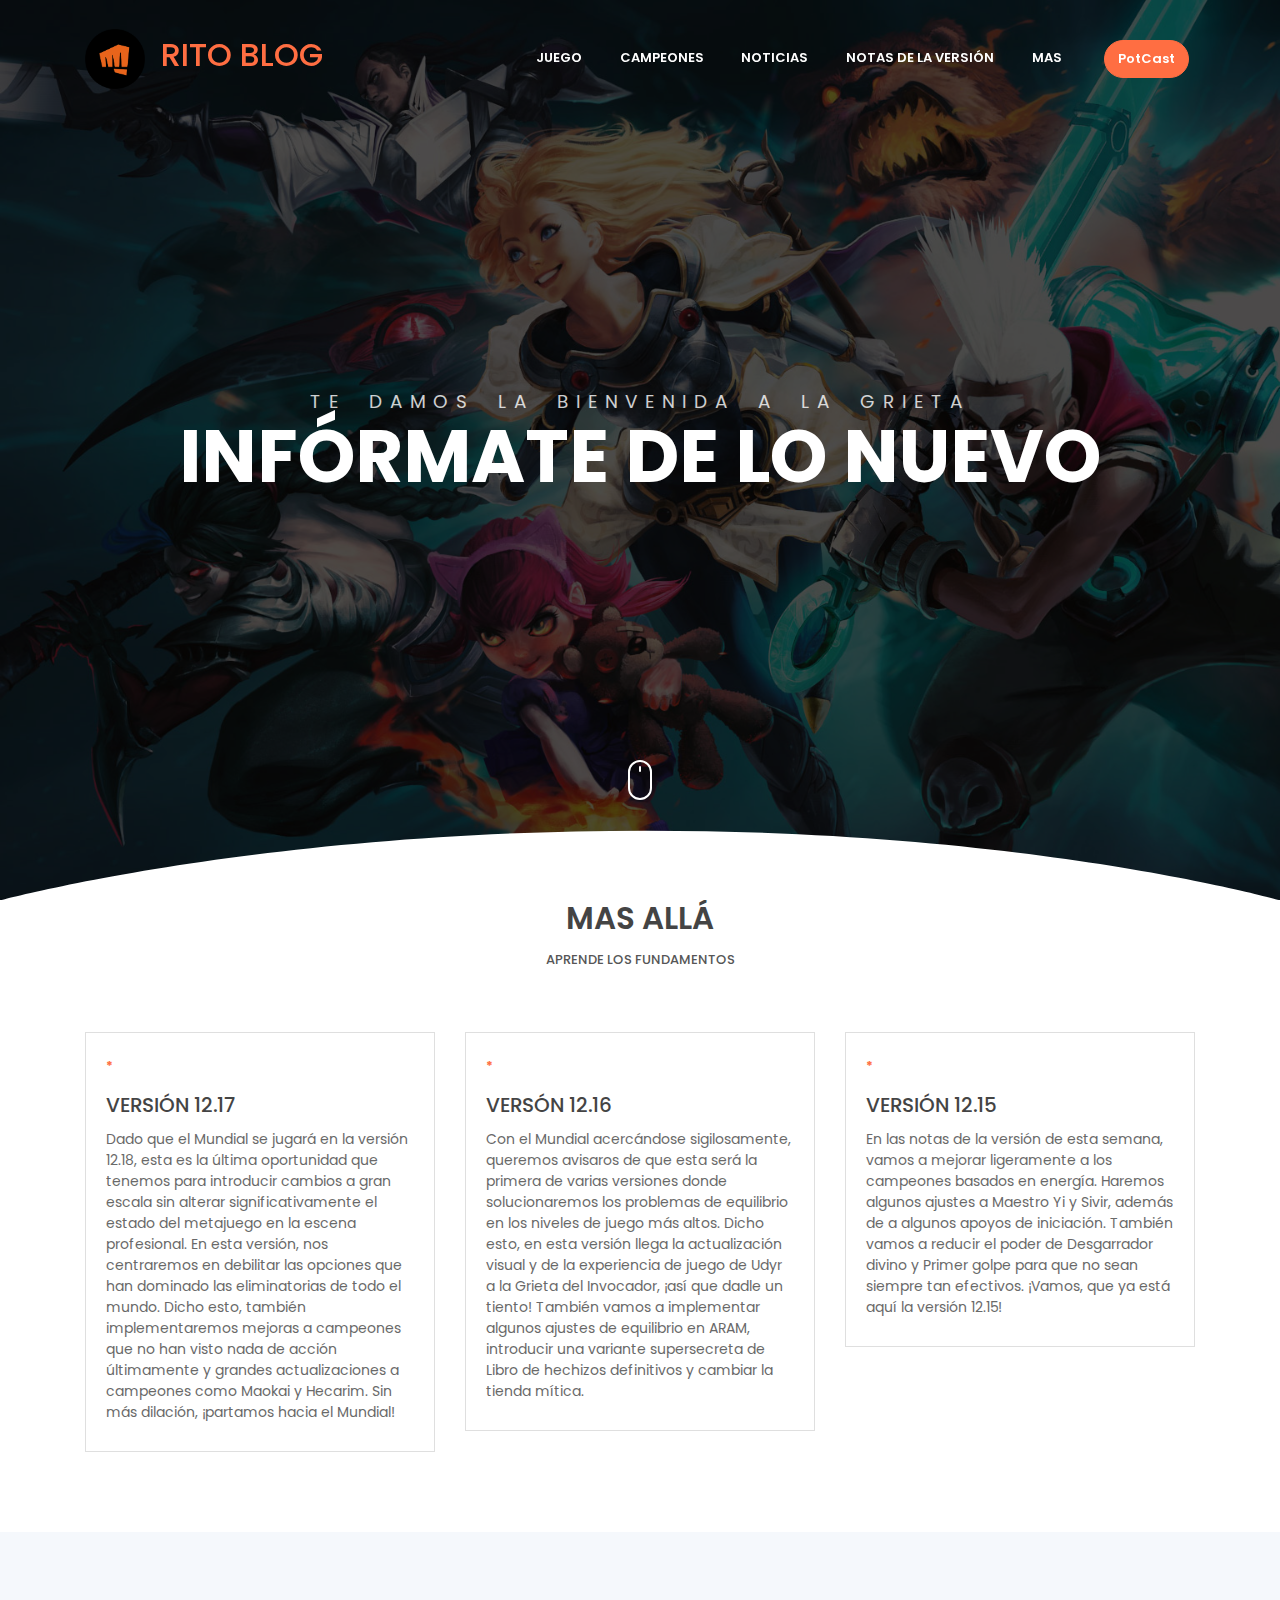
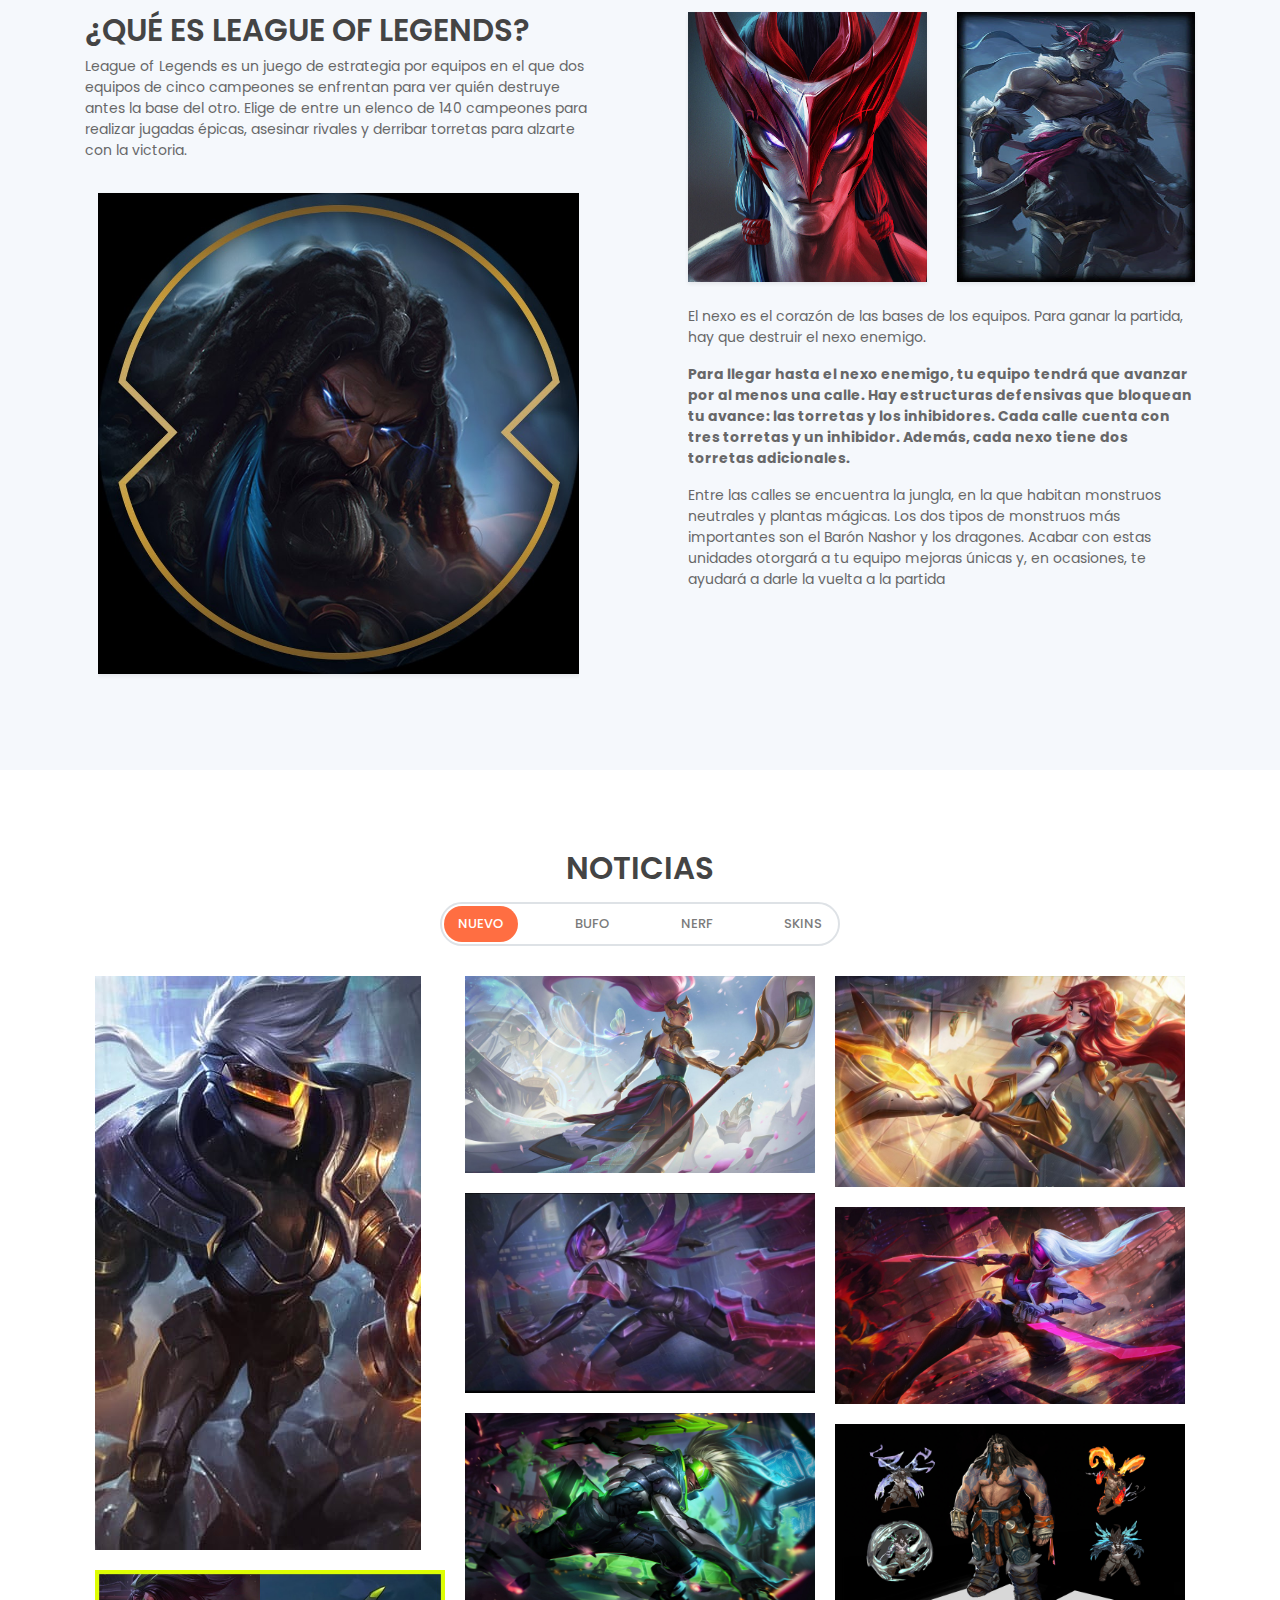
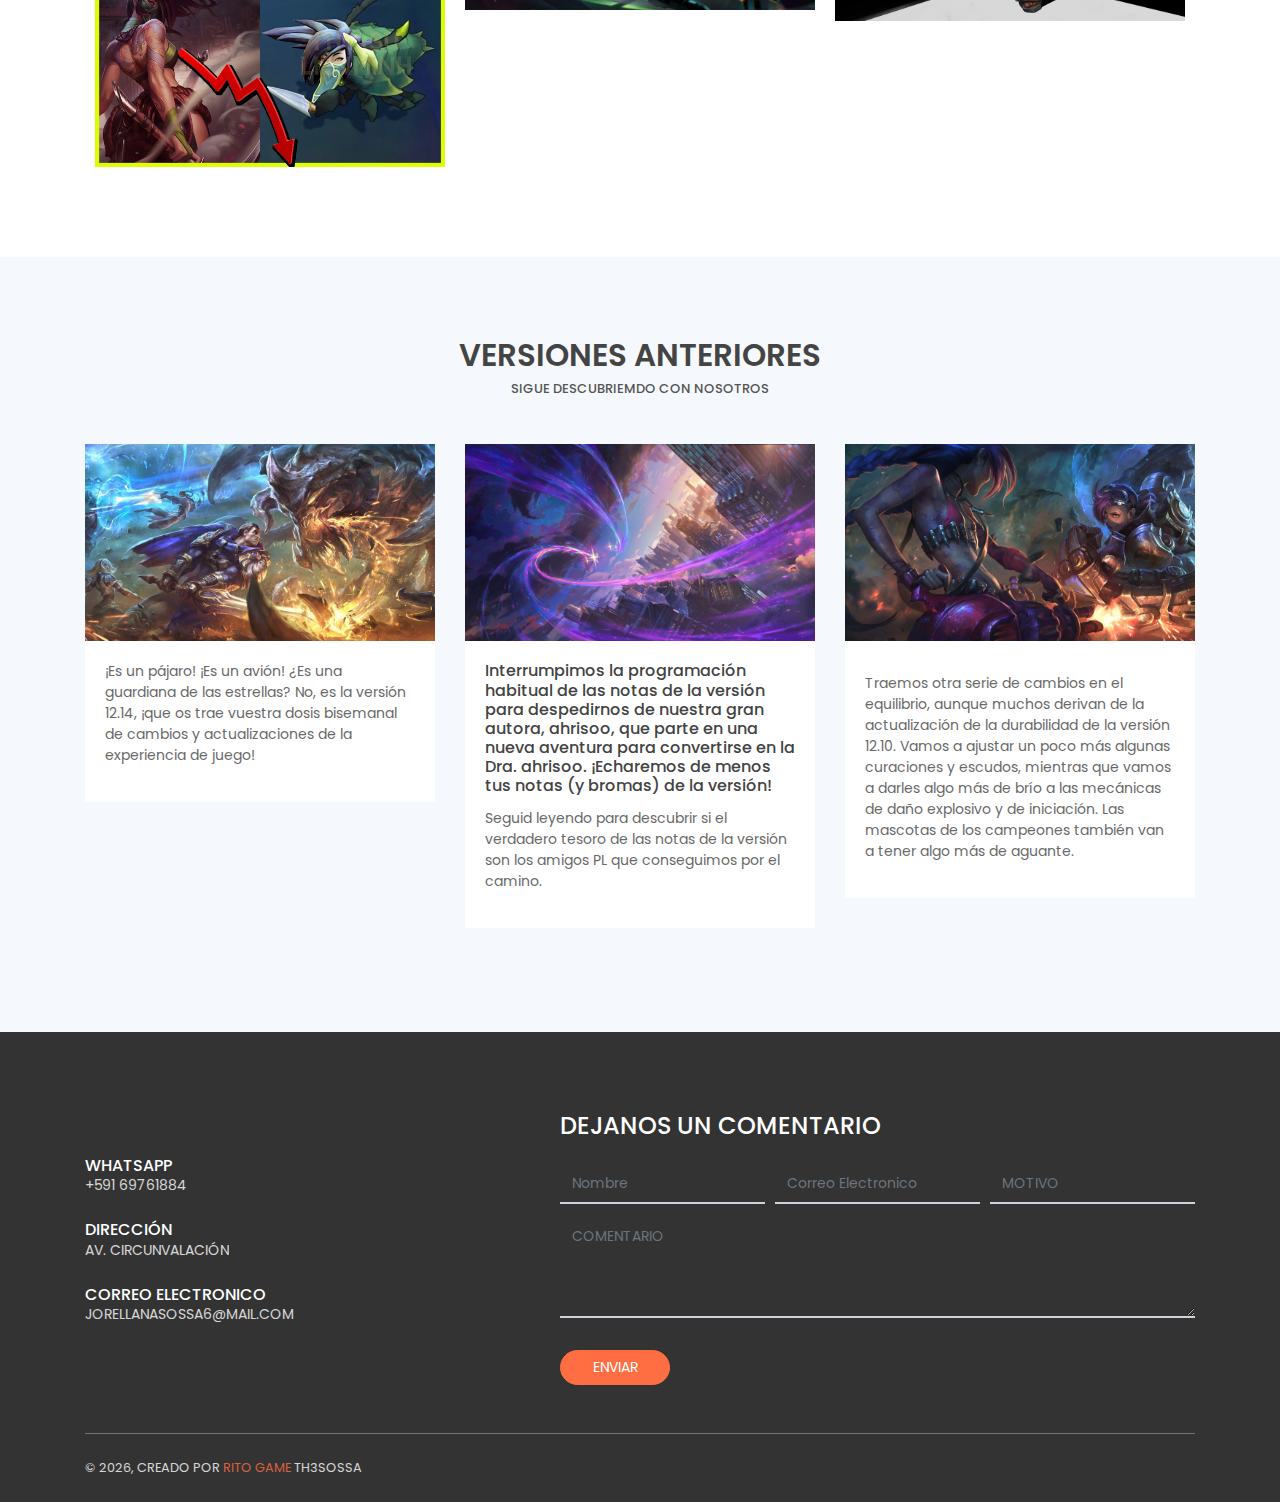
<file: index.html>
<!DOCTYPE html>
<html lang="en">
<head>
	<meta charset="utf-8">
    <meta name="viewport" content="width=device-width, initial-scale=1, shrink-to-fit=no">
    <meta name="description" content="Start your development with LeadMark landing page.">
    <meta name="author" content="Devcrud">
    <title>MI PAGINA WEB</title>
    <!-- font icons -->
    <link rel="stylesheet" href="vendors/themify-icons/css/themify-icons.css">
    <!-- Bootstrap + LeadMark main styles -->
	<link rel="stylesheet" href="css/home.css">
</head>
<body data-spy="scroll" data-target=".navbar" data-offset="40" id="home">

    <!-- page Navigation -->
    <nav class="navbar custom-navbar navbar-expand-md navbar-light fixed-top" data-spy="affix" data-offset-top="10">
        <div class="container">
            <a class="navbar-brand" href="#">
                <img src="imgs/logo_l.png" alt=""> 
            </a>
            <h2 class="color">RITO BLOG</h2>
            <button class="navbar-toggler ml-auto" type="button" data-toggle="collapse" data-target="#navbarSupportedContent" aria-controls="navbarSupportedContent" aria-expanded="false" aria-label="Toggle navigation">
                <span class="navbar-toggler-icon"></span>
            </button>
            <div class="collapse navbar-collapse" id="navbarSupportedContent">
                <ul class="navbar-nav ml-auto">                     
                    <li class="nav-item">
                        <a class="nav-link" href="#service">JUEGO</a>
                    </li>
                    <li class="nav-item">
                        <a class="nav-link" href="#about">CAMPEONES</a>
                    </li>
                    <li class="nav-item">
                        <a class="nav-link" href="#portfolio">NOTICIAS</a>
                    </li>
                    <li class="nav-item">
                        <a class="nav-link" href="#blog">NOTAS DE LA VERSIÓN</a>
                    </li>
                    <li class="nav-item">
                        <a class="nav-link" href="#contact">MAS</a>
                    </li>
                    <li class="nav-item">
                        <a href="https://youtu.be/EC-AIOA5gBc" class="ml-4 nav-link btn btn-primary btn-sm rounded">PotCast</a>
                    </li>
                </ul>
            </div>
        </div>
    </nav>
    <!--FIN Nav -->

    <!-- Page Header -->
    <header class="header">
        <div class="overlay">
            <h1 class="subtitle">TE DAMOS LA BIENVENIDA A LA GRIETA </h1>
            <h1 class="title">INFÓRMATE DE LO NUEVO </h1>  
        </div>  
        <div class="shape">
            <svg viewBox="0 0 1500 200">
                <path d="m 0,240 h 1500.4828 v -71.92164 c 0,0 -286.2763,-81.79324 -743.19024,-81.79324 C 300.37862,86.28512 0,168.07836 0,168.07836 Z"/>
            </svg>
        </div>  
        <div class="mouse-icon"><div class="wheel"></div></div>
    </header>
    <!-- End Of Page Header -->

    <!-- Service Section -->
    <section  id="service" class="section pt-0">
        <div class="container">
            <h6 class="section-title text-center">MAS ALLÁ</h6>
            <h6 class="section-subtitle text-center mb-5 pb-3">APRENDE LOS FUNDAMENTOS </h6>

            <div class="row">
                <div class="col-md-4">
                    <div class="card mb-4 mb-md-0">
                        <div class="card-body">
                            <small class="text-primary font-weight-bold">*</small>
                            <h5 class="card-title mt-3"> VERSIÓN 12.17 <h5>
                            <p class="mb-0"> 
                            Dado que el Mundial se jugará en la versión 12.18, esta es la última oportunidad que tenemos para introducir cambios a gran escala sin alterar significativamente el estado del metajuego en la escena profesional. En esta versión, nos centraremos en debilitar las opciones que han dominado las eliminatorias de todo el mundo. Dicho esto, también implementaremos mejoras a campeones que no han visto nada de acción últimamente y grandes actualizaciones a campeones como Maokai y Hecarim. Sin más dilación, ¡partamos hacia el Mundial!
</p>
                        </div>
                    </div>
                </div>
                <div class="col-md-4">
                    <div class="card mb-4 mb-md-0">
                        <div class="card-body">
                            <small class="text-primary font-weight-bold">*</small>
                            <h5 class="card-title mt-3">VERSÓN 12.16<h5>
                            <p class="mb-0">Con el Mundial acercándose sigilosamente, queremos avisaros de que esta será la primera de varias versiones donde solucionaremos los problemas de equilibrio en los niveles de juego más altos. Dicho esto, en esta versión llega la actualización visual y de la experiencia de juego de Udyr a la Grieta del Invocador, ¡así que dadle un tiento! También vamos a implementar algunos ajustes de equilibrio en ARAM, introducir una variante supersecreta de Libro de hechizos definitivos y cambiar la tienda mítica.</p>
                        </div>
                    </div>
                </div>
                <div class="col-md-4">
                    <div class="card mb-4 mb-md-0">
                        <div class="card-body">
                            <small class="text-primary font-weight-bold">*</small>
                            <h5 class="card-title mt-3">VERSIÓN 12.15<h5>
                            <p class="mb-0">En las notas de la versión de esta semana, vamos a mejorar ligeramente a los campeones basados en energía. Haremos algunos ajustes a Maestro Yi y Sivir, además de a algunos apoyos de iniciación. También vamos a reducir el poder de Desgarrador divino y Primer golpe para que no sean siempre tan efectivos. ¡Vamos, que ya está aquí la versión 12.15!</p>
                        </div>
                    </div>
                </div>              
            </div>
        </div>
    </section>
    <!-- End OF Service Section -->

    <!-- About Section -->
    <section class="section" id="about">
        <div class="container">
            <div class="row justify-content-between">
                <div class="col-md-6 pr-md-5 mb-4 mb-md-0">
                    <h6 class="section-title mb-0">¿QUÉ ES LEAGUE OF LEGENDS?</h6>
                    <!-- About Section -<h6 class="section-subtitle mb-4">Architecto provident --> 
                    <p >League of Legends es un juego de estrategia por equipos en el que dos equipos de cinco campeones se enfrentan para ver quién destruye antes la base del otro. Elige de entre un elenco de 140 campeones para realizar jugadas épicas, asesinar rivales y derribar torretas para alzarte con la victoria.</p>
                    <div class="slider">
                       <ul>
                           <li><img src="imgs/channeljpg.jpg"  alt="" class="w-100 mt-3 shadow-sm"></li>
                           <li><img src="imgs/slider-1.jpg"  alt="" class="w-100 mt-3 shadow-sm"></li>
                           <li><img src="imgs/slider-2.jpg"  alt="" class="w-100 mt-3 shadow-sm"></li>
                           <li><img src="imgs/slider-3.png"  alt="" class="w-100 mt-3 shadow-sm"></li>
                       </ul>
                        
                    </div>
                    
                </div>
                <div class="col-md-6 pl-md-5">
                    <div class="row">
                        <div class="col-6">
                            <img src="imgs/yone.jpg"  height=270px  alt="" class="w-100 shadow-sm">
                        </div>
                        <div class="col-6">
                            <img src="imgs/Kayn.jpg" height=270px alt="" class="w-100 shadow-sm">
                        </div>
                        <div class="col-12 mt-4">
                            <p>El nexo es el corazón de las bases de los equipos. Para ganar la partida, hay que destruir el nexo enemigo.</p>
                            <p><b>Para llegar hasta el nexo enemigo, tu equipo tendrá que avanzar por al menos una calle. Hay estructuras defensivas que bloquean tu avance: las torretas y los inhibidores. Cada calle cuenta con tres torretas y un inhibidor. Además, cada nexo tiene dos torretas adicionales.</b><br>
                            </p>
                            <p>Entre las calles se encuentra la jungla, en la que habitan monstruos neutrales y plantas mágicas. Los dos tipos de monstruos más importantes son el Barón Nashor y los dragones. Acabar con estas unidades otorgará a tu equipo mejoras únicas y, en ocasiones, te ayudará a darle la vuelta a la partida</p>
                        </div>
                    </div>
                </div>
            </div>              
        </div>
    </section>
    <!-- End OF About Section -->

    <!-- Portfolio Section -->
    <section id="portfolio" class="section portfolio-section">
        <div class="container">
            <h6 class="section-title text-center">NOTICIAS</h6>
            <div class="filters">
                <a href="#" data-filter=".new" class="active">
                    NUEVO
                </a>
                <a href="#" data-filter=".advertising">
                    BUFO
                </a>
                <a href="#" data-filter=".branding">
                    NERF
                </a>
                <a href="#" data-filter=".web">
                    SKINS
                </a>
            </div>
            <div class="portfolio-container"> 
                <div class="col-md-6 col-lg-4 web new">
                    <div class="portfolio-item">
                        <img src="imgs/vi.jpg" class="img-fluid" alt="Download free bootstrap 4 admin dashboard, free boootstrap 4 templates">
                        <div class="content-holder">
                            <a class="img-popup" href="assets/imgs/geen.jpg"></a>
                            <div class="text-holder">
                                <h6 class="title"></h6>
                                <p class="subtitle">VI RECIBIO UN BUFFO EN LA PRIMERA HABILIDAD DAÑO 8%</p>
                            </div>
                        </div>   
                    </div>             
                </div>
                <div class="col-md-6 col-lg-4 web new">
                    <div class="portfolio-item">
                        <img src="imgs/janna.jpg" class="img-fluid" alt="Download free bootstrap 4 admin dashboard, free boootstrap 4 templates">
                        <div class="content-holder">
                            <a class="img-popup" href="imgs/lux.jpg"></a>
                            <div class="text-holder">
                                <h6 class="title"></h6>
                                <p class="subtitle">YA SALIO LA NUEVA SKIN DE JANNA </p>
                            </div>
                        </div> 
                    </div>                         
                </div>
                <div class="col-md-6 col-lg-4 advertising new">
                    <div class="portfolio-item">
                        <img src="imgs/lux.jpg" class="img-fluid" alt="Download free bootstrap 4 admin dashboard, free boootstrap 4 templates">                         
                        <div class="content-holder">
                            <a class="img-popup" href="imgs/Lillia.jpg"></a>
                            <div class="text-holder">
                                <h6 class="title"></h6>
                                <p class="subtitle">LE BAJARON EL CD DE LA ULTI </p>
                            </div>
                        </div>    
                    </div>              
                </div> 
                <div class="col-md-6 col-lg-4 web">
                    <div class="portfolio-item">
                        <img src="imgs/Lillia.jpg" class="img-fluid" alt="Download free bootstrap 4 admin dashboard, free boootstrap 4 templates">
                        <div class="content-holder">
                            <a class="img-popup" href="imgs/Irelia.jpg"></a>
                            <div class="text-holder">
                                <h6 class="title"></h6>
                                <p class="subtitle">LILIA TIENE MAS DAÑO EM LA PRIMERA DE 55% - 65%</p>
                            </div>
                        </div>
                    </div>                                                     
                </div>

                <div class="col-md-6 col-lg-4 advertising"> 
                    <div class="portfolio-item">
                        <img src="imgs/Irelia.jpg" class="img-fluid" alt="Download free bootstrap 4 admin dashboard, free boootstrap 4 templates">                               
                        <div class="content-holder">
                            <a class="img-popup" href="imgs/Irelia.jpg"></a>
                            <div class="text-holder">
                                <h6 class="title"></h6>
                                <p class="subtitle">RESIVIO UN BUFO QUE CURA MUCHO MAS</p>
                            </div>
                        </div>
                    </div>                                                       
                </div> 
                <div class="col-md-6 col-lg-4 web new">
                    <div class="portfolio-item">
                        <img src="imgs/Irelia.jpg" class="img-fluid" alt="Download free bootstrap 4 admin dashboard, free boootstrap 4 templates">  
                       <div class="content-holder">
                            <a class="img-popup" href="imgs/katarina.jpg"></a>
                            <div class="text-holder">
                                <h6 class="title"></h6>
                                <p class="subtitle">NUEVA SKIN DE IRELIA</p>
                            </div>
                        </div>
                    </div>                                                     
                </div>
                <div class="col-md-6 col-lg-4 advertising new">
                    <div class="portfolio-item">
                        <img src="imgs/katarina.jpg" class="img-fluid" alt="Download free bootstrap 4 admin dashboard, free boootstrap 4 templates">       
                       <div class="content-holder">
                            <a class="img-popup" href="imgs/ekko.jpg"></a>
                            <div class="text-holder">
                                <h6 class="title"></h6>
                                <p class="subtitle">TIENE MAS AGUANTE EN FASE DE LINEA</p>
                            </div>
                        </div>
                    </div>                                                       
                </div> 
                <div class="col-md-6 col-lg-4 advertising new"> 
                    <div class="portfolio-item">
                        <img src="imgs/ekko.jpg" class="img-fluid" alt="Download free bootstrap 4 admin dashboard, free boootstrap 4 templates">            
                        <div class="content-holder">
                            <a class="img-popup" href="imgs/geen.jpg"></a>
                            <div class="text-holder">
                                <h6 class="title"></h6>
                                <p class="subtitle">NUEVA SKIN DE EKKO PROYECTO</p>
                            </div>
                        </div>
                    </div>
                            
                </div> 
                <div class="col-md-6 col-lg-4 branding new">
                    <div class="portfolio-item">
                        <img src="imgs/Udyr.jpg" class="img-fluid" alt="Download free bootstrap 4 admin dashboard, free boootstrap 4 templates">                        
                        <div class="content-holder">
                            <a class="img-popup" href="imgs/Udyr.jpg"></a>
                            <div class="text-holder">
                                <h6 class="title"></h6>
                                <p class="subtitle">EL REWORK DE UDYR YA ESTA AQUÍ</p>
                            </div>
                        </div> 
                    </div>
                </div> 
                <div class="col-md-6 col-lg-4 branding">
                    <div class="portfolio-item">
                        <img src="imgs/Zeri.jpg" class="img-fluid" alt="Download free bootstrap 4 admin dashboard, free boootstrap 4 templates">  
                        <div class="content-holder">
                            <a class="img-popup" href="imgs/Zeri.jpg"></a>
                            <div class="text-holder">
                                <h6 class="title"></h6>
                                <p class="subtitle">LE CAMBIAN TODO A ZERI, SUPER NERFEADA</p>
                            </div>
                        </div>
                    </div>                                                     
                </div> 
                <div class="col-md-6 col-lg-4 branding new">
                    <div class="portfolio-item">
                        <img src="imgs/max.jpg" class="img-fluid" alt="Download free bootstrap 4 admin dashboard, free boootstrap 4 templates">   
                        <div class="content-holder">
                            <a class="img-popup" href="imgs/max.jpg"></a>
                            <div class="text-holder">
                                <h6 class="title"></h6>
                                <p class="subtitle">NERF AKALI QUE EN EL OLVIDO </p>
                            </div>
                        </div>
                    </div>                                                    
                </div> 
                <div class="col-md-6 col-lg-4 branding">
                    <div class="portfolio-item">
                        <img src="imgs/evelin.jpg" class="img-fluid" alt="Download free bootstrap 4 admin dashboard, free boootstrap 4 templates">                      
                        <div class="content-holder">
                            <a class="img-popup" href="imgs/evelin.jpg"></a>
                            <div class="text-holder">
                                <h6 class="title"></h6>
                                <p class="subtitle">LE NERFEAN LA PRIMERA HABILIDAD</p>
                            </div>
                        </div>
                    </div>                                                      
                </div> 
                <div class="col-md-6 col-lg-4 branding">
                    <div class="portfolio-item">
                        <img src="imgs/geen.jpg" class="img-fluid" alt="Download free bootstrap 4 admin dashboard, free boootstrap 4 templates">          
                        <div class="content-holder">
                            <a class="img-popup" href="imgs/geen.jpg"></a>
                            <div class="text-holder">
                                <h6 class="title"></h6>
                                <p class="subtitle">LE BAJAN LAS CURACIONES DE UN 10% - 6%</p>
                            </div>
                        </div>
                    </div>                                                   
                </div>
            </div>   
        </div>            
    </section>
    <!-- End of portfolio section -->

    <!-- Blog Section -->
    <section class="section" id="blog">
        <div class="container">
            <h6 class="section-title mb-0 text-center">VERSIONES ANTERIORES</h6>
            <h6 class="section-subtitle mb-5 text-center">SIGUE DESCUBRIEMDO CON NOSOTROS</h6>

            <div class="row">
                <div class="col-md-4">
                    <div class="card border-0 mb-4">
                        <img src="imgs/12.14.jpg" alt="" class="card-img-top w-100">
                        <div class="card-body">                         
                            <h6 class="card-title"><p>¡Es un pájaro! ¡Es un avión! ¿Es una guardiana de las estrellas? No, es la versión 12.14, ¡que os trae vuestra dosis bisemanal de cambios y actualizaciones de la experiencia de juego!</p>
                            <a href="javascript:void(0)" class="small text-muted"></a>
                        </div>
                    </div>
                </div>
                <div class="col-md-4">
                    <div class="card border-0 mb-4">
                        <img src="imgs/12.13.jpg" alt="" class="card-img-top w-100">
                        <div class="card-body">                         
                            <h6 class="card-title">Interrumpimos la programación habitual de las notas de la versión para despedirnos de nuestra gran autora, ahrisoo, que parte en una nueva aventura para convertirse en la Dra. ahrisoo. ¡Echaremos de menos tus notas (y bromas) de la versión!</h6>
                            <p>Seguid leyendo para descubrir si el verdadero tesoro de las notas de la versión son los amigos PL que conseguimos por el camino.</p>
                            <a href="javascript:void(0)" class="small text-muted"></a>
                        </div>
                    </div>
                </div>
                <div class="col-md-4">
                    <div class="card border-0 mb-4">
                        <img src="imgs/12.12.jpg" alt="" class="card-img-top w-100">
                        <div class="card-body">                         
                            <h6 class="card-title"></h6>
                            <p>Traemos otra serie de cambios en el equilibrio, aunque muchos derivan de la actualización de la durabilidad de la versión 12.10. Vamos a ajustar un poco más algunas curaciones y escudos, mientras que vamos a darles algo más de brío a las mecánicas de daño explosivo y de iniciación. Las mascotas de los campeones también van a tener algo más de aguante.</p>
                            <a href="javascript:void(0)" class="small text-muted"></a>
                        </div>
                    </div>
                </div>
            </div>
        </div>
    </section>
    <!-- End of Blog Section -->

    <!-- Testmonial Section -->

    <!-- End of Testmonial Section -->

    <!-- Contact Section -->
    <section id="contact" class="section has-img-bg pb-0">
        <div class="container">
            <div class="row align-items-center">
                <div class="col-md-5 my-3">
                    <h6 class="mb-0">WHATSAPP</h6>
                    <p class="mb-4">+591 69761884</p>

                    <h6 class="mb-0">DIRECCIÓN</h6>
                    <p class="mb-4">AV. CIRCUNVALACIÓN</p>

                    <h6 class="mb-0">CORREO ELECTRONICO</h6>
                    <p class="mb-0">JORELLANASOSSA6@MAIL.COM</p>
                    <p></p>
                </div>
                <div class="col-md-7">
                    <form>
                        <h4 class="mb-4">DEJANOS UN COMENTARIO </h4>
                        <div class="form-row">
                            <div class="form-group col-sm-4">
                                <input type="text" class="form-control text-white rounded-0 bg-transparent" name="name" placeholder="Nombre">
                            </div>
                            <div class="form-group col-sm-4">
                                <input type="email" class="form-control text-white rounded-0 bg-transparent" name="Email" placeholder="Correo Electronico">
                            </div>
                            <div class="form-group col-sm-4">
                                <input type="text" class="form-control text-white rounded-0 bg-transparent" name="subject" placeholder="MOTIVO">
                            </div>
                            <div class="form-group col-12">
                                <textarea name="message" id="" cols="30" rows="4" class="form-control text-white rounded-0 bg-transparent" placeholder="COMENTARIO"></textarea>

                            </div>
                            <div class="form-group col-12 mb-0">
                                <button type="submit" class="btn btn-primary rounded w-md mt-3">ENVIAR</button>
                            </div>                          
                        </div>                          
                    </form>
                </div>
            </div>
            <!-- Page Footer -->
            <footer class="mt-5 py-4 border-top border-secondary">
                <p class="mb-0 small">&copy; <script>document.write(new Date().getFullYear())</script>, CREADO POR <a href="https://www.RITO_GAME.com" target="_blank">RITO GAME</a> TH3SOSSA</p>     
            </footer>
            <!-- End of Page Footer -->  
        </div>
    </section>
	
	<!-- core  -->
    <script src="vendors/jquery/jquery-3.4.1.js"></script>
    <script src="vendors/bootstrap/bootstrap.bundle.js"></script>

    <!-- bootstrap 3 affix -->
	<script src="vendors/bootstrap/bootstrap.affix.js"></script>

    <!-- Isotope -->
    <script src="vendors/isotope/isotope.pkgd.js"></script>

    <!-- LeadMark js -->
    <script src="js/leadmark.js"></script>

</body>
</html>
</file>
<file: vendors/themify-icons/css/themify-icons.css>
@font-face {
	font-family: 'themify';
	src:url("../fonts/themify.eot?-fvbane");
	src:url("../fonts/themify.eot?#iefix-fvbane") format("embedded-opentype"),
		url("../fonts/themify.woff?-fvbane") format("woff"),
		url("../fonts/themify.ttf?-fvbane") format("truetype"),
		url("../fonts/themify.svg?-fvbane#themify") format("svg");
	font-weight: normal;
	font-style: normal;
}

[class^="ti-"], [class*=" ti-"] {
	font-family: 'themify';
	speak: none;
	font-style: normal;
	font-weight: normal;
	font-variant: normal;
	text-transform: none;
	line-height: 1;

	/* Better Font Rendering =========== */
	-webkit-font-smoothing: antialiased;
	-moz-osx-font-smoothing: grayscale;
}

.ti-wand:before {
	content: "\e600";
}
.ti-volume:before {
	content: "\e601";
}
.ti-user:before {
	content: "\e602";
}
.ti-unlock:before {
	content: "\e603";
}
.ti-unlink:before {
	content: "\e604";
}
.ti-trash:before {
	content: "\e605";
}
.ti-thought:before {
	content: "\e606";
}
.ti-target:before {
	content: "\e607";
}
.ti-tag:before {
	content: "\e608";
}
.ti-tablet:before {
	content: "\e609";
}
.ti-star:before {
	content: "\e60a";
}
.ti-spray:before {
	content: "\e60b";
}
.ti-signal:before {
	content: "\e60c";
}
.ti-shopping-cart:before {
	content: "\e60d";
}
.ti-shopping-cart-full:before {
	content: "\e60e";
}
.ti-settings:before {
	content: "\e60f";
}
.ti-search:before {
	content: "\e610";
}
.ti-zoom-in:before {
	content: "\e611";
}
.ti-zoom-out:before {
	content: "\e612";
}
.ti-cut:before {
	content: "\e613";
}
.ti-ruler:before {
	content: "\e614";
}
.ti-ruler-pencil:before {
	content: "\e615";
}
.ti-ruler-alt:before {
	content: "\e616";
}
.ti-bookmark:before {
	content: "\e617";
}
.ti-bookmark-alt:before {
	content: "\e618";
}
.ti-reload:before {
	content: "\e619";
}
.ti-plus:before {
	content: "\e61a";
}
.ti-pin:before {
	content: "\e61b";
}
.ti-pencil:before {
	content: "\e61c";
}
.ti-pencil-alt:before {
	content: "\e61d";
}
.ti-paint-roller:before {
	content: "\e61e";
}
.ti-paint-bucket:before {
	content: "\e61f";
}
.ti-na:before {
	content: "\e620";
}
.ti-mobile:before {
	content: "\e621";
}
.ti-minus:before {
	content: "\e622";
}
.ti-medall:before {
	content: "\e623";
}
.ti-medall-alt:before {
	content: "\e624";
}
.ti-marker:before {
	content: "\e625";
}
.ti-marker-alt:before {
	content: "\e626";
}
.ti-arrow-up:before {
	content: "\e627";
}
.ti-arrow-right:before {
	content: "\e628";
}
.ti-arrow-left:before {
	content: "\e629";
}
.ti-arrow-down:before {
	content: "\e62a";
}
.ti-lock:before {
	content: "\e62b";
}
.ti-location-arrow:before {
	content: "\e62c";
}
.ti-link:before {
	content: "\e62d";
}
.ti-layout:before {
	content: "\e62e";
}
.ti-layers:before {
	content: "\e62f";
}
.ti-layers-alt:before {
	content: "\e630";
}
.ti-key:before {
	content: "\e631";
}
.ti-import:before {
	content: "\e632";
}
.ti-image:before {
	content: "\e633";
}
.ti-heart:before {
	content: "\e634";
}
.ti-heart-broken:before {
	content: "\e635";
}
.ti-hand-stop:before {
	content: "\e636";
}
.ti-hand-open:before {
	content: "\e637";
}
.ti-hand-drag:before {
	content: "\e638";
}
.ti-folder:before {
	content: "\e639";
}
.ti-flag:before {
	content: "\e63a";
}
.ti-flag-alt:before {
	content: "\e63b";
}
.ti-flag-alt-2:before {
	content: "\e63c";
}
.ti-eye:before {
	content: "\e63d";
}
.ti-export:before {
	content: "\e63e";
}
.ti-exchange-vertical:before {
	content: "\e63f";
}
.ti-desktop:before {
	content: "\e640";
}
.ti-cup:before {
	content: "\e641";
}
.ti-crown:before {
	content: "\e642";
}
.ti-comments:before {
	content: "\e643";
}
.ti-comment:before {
	content: "\e644";
}
.ti-comment-alt:before {
	content: "\e645";
}
.ti-close:before {
	content: "\e646";
}
.ti-clip:before {
	content: "\e647";
}
.ti-angle-up:before {
	content: "\e648";
}
.ti-angle-right:before {
	content: "\e649";
}
.ti-angle-left:before {
	content: "\e64a";
}
.ti-angle-down:before {
	content: "\e64b";
}
.ti-check:before {
	content: "\e64c";
}
.ti-check-box:before {
	content: "\e64d";
}
.ti-camera:before {
	content: "\e64e";
}
.ti-announcement:before {
	content: "\e64f";
}
.ti-brush:before {
	content: "\e650";
}
.ti-briefcase:before {
	content: "\e651";
}
.ti-bolt:before {
	content: "\e652";
}
.ti-bolt-alt:before {
	content: "\e653";
}
.ti-blackboard:before {
	content: "\e654";
}
.ti-bag:before {
	content: "\e655";
}
.ti-move:before {
	content: "\e656";
}
.ti-arrows-vertical:before {
	content: "\e657";
}
.ti-arrows-horizontal:before {
	content: "\e658";
}
.ti-fullscreen:before {
	content: "\e659";
}
.ti-arrow-top-right:before {
	content: "\e65a";
}
.ti-arrow-top-left:before {
	content: "\e65b";
}
.ti-arrow-circle-up:before {
	content: "\e65c";
}
.ti-arrow-circle-right:before {
	content: "\e65d";
}
.ti-arrow-circle-left:before {
	content: "\e65e";
}
.ti-arrow-circle-down:before {
	content: "\e65f";
}
.ti-angle-double-up:before {
	content: "\e660";
}
.ti-angle-double-right:before {
	content: "\e661";
}
.ti-angle-double-left:before {
	content: "\e662";
}
.ti-angle-double-down:before {
	content: "\e663";
}
.ti-zip:before {
	content: "\e664";
}
.ti-world:before {
	content: "\e665";
}
.ti-wheelchair:before {
	content: "\e666";
}
.ti-view-list:before {
	content: "\e667";
}
.ti-view-list-alt:before {
	content: "\e668";
}
.ti-view-grid:before {
	content: "\e669";
}
.ti-uppercase:before {
	content: "\e66a";
}
.ti-upload:before {
	content: "\e66b";
}
.ti-underline:before {
	content: "\e66c";
}
.ti-truck:before {
	content: "\e66d";
}
.ti-timer:before {
	content: "\e66e";
}
.ti-ticket:before {
	content: "\e66f";
}
.ti-thumb-up:before {
	content: "\e670";
}
.ti-thumb-down:before {
	content: "\e671";
}
.ti-text:before {
	content: "\e672";
}
.ti-stats-up:before {
	content: "\e673";
}
.ti-stats-down:before {
	content: "\e674";
}
.ti-split-v:before {
	content: "\e675";
}
.ti-split-h:before {
	content: "\e676";
}
.ti-smallcap:before {
	content: "\e677";
}
.ti-shine:before {
	content: "\e678";
}
.ti-shift-right:before {
	content: "\e679";
}
.ti-shift-left:before {
	content: "\e67a";
}
.ti-shield:before {
	content: "\e67b";
}
.ti-notepad:before {
	content: "\e67c";
}
.ti-server:before {
	content: "\e67d";
}
.ti-quote-right:before {
	content: "\e67e";
}
.ti-quote-left:before {
	content: "\e67f";
}
.ti-pulse:before {
	content: "\e680";
}
.ti-printer:before {
	content: "\e681";
}
.ti-power-off:before {
	content: "\e682";
}
.ti-plug:before {
	content: "\e683";
}
.ti-pie-chart:before {
	content: "\e684";
}
.ti-paragraph:before {
	content: "\e685";
}
.ti-panel:before {
	content: "\e686";
}
.ti-package:before {
	content: "\e687";
}
.ti-music:before {
	content: "\e688";
}
.ti-music-alt:before {
	content: "\e689";
}
.ti-mouse:before {
	content: "\e68a";
}
.ti-mouse-alt:before {
	content: "\e68b";
}
.ti-money:before {
	content: "\e68c";
}
.ti-microphone:before {
	content: "\e68d";
}
.ti-menu:before {
	content: "\e68e";
}
.ti-menu-alt:before {
	content: "\e68f";
}
.ti-map:before {
	content: "\e690";
}
.ti-map-alt:before {
	content: "\e691";
}
.ti-loop:before {
	content: "\e692";
}
.ti-location-pin:before {
	content: "\e693";
}
.ti-list:before {
	content: "\e694";
}
.ti-light-bulb:before {
	content: "\e695";
}
.ti-Italic:before {
	content: "\e696";
}
.ti-info:before {
	content: "\e697";
}
.ti-infinite:before {
	content: "\e698";
}
.ti-id-badge:before {
	content: "\e699";
}
.ti-hummer:before {
	content: "\e69a";
}
.ti-home:before {
	content: "\e69b";
}
.ti-help:before {
	content: "\e69c";
}
.ti-headphone:before {
	content: "\e69d";
}
.ti-harddrives:before {
	content: "\e69e";
}
.ti-harddrive:before {
	content: "\e69f";
}
.ti-gift:before {
	content: "\e6a0";
}
.ti-game:before {
	content: "\e6a1";
}
.ti-filter:before {
	content: "\e6a2";
}
.ti-files:before {
	content: "\e6a3";
}
.ti-file:before {
	content: "\e6a4";
}
.ti-eraser:before {
	content: "\e6a5";
}
.ti-envelope:before {
	content: "\e6a6";
}
.ti-download:before {
	content: "\e6a7";
}
.ti-direction:before {
	content: "\e6a8";
}
.ti-direction-alt:before {
	content: "\e6a9";
}
.ti-dashboard:before {
	content: "\e6aa";
}
.ti-control-stop:before {
	content: "\e6ab";
}
.ti-control-shuffle:before {
	content: "\e6ac";
}
.ti-control-play:before {
	content: "\e6ad";
}
.ti-control-pause:before {
	content: "\e6ae";
}
.ti-control-forward:before {
	content: "\e6af";
}
.ti-control-backward:before {
	content: "\e6b0";
}
.ti-cloud:before {
	content: "\e6b1";
}
.ti-cloud-up:before {
	content: "\e6b2";
}
.ti-cloud-down:before {
	content: "\e6b3";
}
.ti-clipboard:before {
	content: "\e6b4";
}
.ti-car:before {
	content: "\e6b5";
}
.ti-calendar:before {
	content: "\e6b6";
}
.ti-book:before {
	content: "\e6b7";
}
.ti-bell:before {
	content: "\e6b8";
}
.ti-basketball:before {
	content: "\e6b9";
}
.ti-bar-chart:before {
	content: "\e6ba";
}
.ti-bar-chart-alt:before {
	content: "\e6bb";
}
.ti-back-right:before {
	content: "\e6bc";
}
.ti-back-left:before {
	content: "\e6bd";
}
.ti-arrows-corner:before {
	content: "\e6be";
}
.ti-archive:before {
	content: "\e6bf";
}
.ti-anchor:before {
	content: "\e6c0";
}
.ti-align-right:before {
	content: "\e6c1";
}
.ti-align-left:before {
	content: "\e6c2";
}
.ti-align-justify:before {
	content: "\e6c3";
}
.ti-align-center:before {
	content: "\e6c4";
}
.ti-alert:before {
	content: "\e6c5";
}
.ti-alarm-clock:before {
	content: "\e6c6";
}
.ti-agenda:before {
	content: "\e6c7";
}
.ti-write:before {
	content: "\e6c8";
}
.ti-window:before {
	content: "\e6c9";
}
.ti-widgetized:before {
	content: "\e6ca";
}
.ti-widget:before {
	content: "\e6cb";
}
.ti-widget-alt:before {
	content: "\e6cc";
}
.ti-wallet:before {
	content: "\e6cd";
}
.ti-video-clapper:before {
	content: "\e6ce";
}
.ti-video-camera:before {
	content: "\e6cf";
}
.ti-vector:before {
	content: "\e6d0";
}
.ti-themify-logo:before {
	content: "\e6d1";
}
.ti-themify-favicon:before {
	content: "\e6d2";
}
.ti-themify-favicon-alt:before {
	content: "\e6d3";
}
.ti-support:before {
	content: "\e6d4";
}
.ti-stamp:before {
	content: "\e6d5";
}
.ti-split-v-alt:before {
	content: "\e6d6";
}
.ti-slice:before {
	content: "\e6d7";
}
.ti-shortcode:before {
	content: "\e6d8";
}
.ti-shift-right-alt:before {
	content: "\e6d9";
}
.ti-shift-left-alt:before {
	content: "\e6da";
}
.ti-ruler-alt-2:before {
	content: "\e6db";
}
.ti-receipt:before {
	content: "\e6dc";
}
.ti-pin2:before {
	content: "\e6dd";
}
.ti-pin-alt:before {
	content: "\e6de";
}
.ti-pencil-alt2:before {
	content: "\e6df";
}
.ti-palette:before {
	content: "\e6e0";
}
.ti-more:before {
	content: "\e6e1";
}
.ti-more-alt:before {
	content: "\e6e2";
}
.ti-microphone-alt:before {
	content: "\e6e3";
}
.ti-magnet:before {
	content: "\e6e4";
}
.ti-line-double:before {
	content: "\e6e5";
}
.ti-line-dotted:before {
	content: "\e6e6";
}
.ti-line-dashed:before {
	content: "\e6e7";
}
.ti-layout-width-full:before {
	content: "\e6e8";
}
.ti-layout-width-default:before {
	content: "\e6e9";
}
.ti-layout-width-default-alt:before {
	content: "\e6ea";
}
.ti-layout-tab:before {
	content: "\e6eb";
}
.ti-layout-tab-window:before {
	content: "\e6ec";
}
.ti-layout-tab-v:before {
	content: "\e6ed";
}
.ti-layout-tab-min:before {
	content: "\e6ee";
}
.ti-layout-slider:before {
	content: "\e6ef";
}
.ti-layout-slider-alt:before {
	content: "\e6f0";
}
.ti-layout-sidebar-right:before {
	content: "\e6f1";
}
.ti-layout-sidebar-none:before {
	content: "\e6f2";
}
.ti-layout-sidebar-left:before {
	content: "\e6f3";
}
.ti-layout-placeholder:before {
	content: "\e6f4";
}
.ti-layout-menu:before {
	content: "\e6f5";
}
.ti-layout-menu-v:before {
	content: "\e6f6";
}
.ti-layout-menu-separated:before {
	content: "\e6f7";
}
.ti-layout-menu-full:before {
	content: "\e6f8";
}
.ti-layout-media-right-alt:before {
	content: "\e6f9";
}
.ti-layout-media-right:before {
	content: "\e6fa";
}
.ti-layout-media-overlay:before {
	content: "\e6fb";
}
.ti-layout-media-overlay-alt:before {
	content: "\e6fc";
}
.ti-layout-media-overlay-alt-2:before {
	content: "\e6fd";
}
.ti-layout-media-left-alt:before {
	content: "\e6fe";
}
.ti-layout-media-left:before {
	content: "\e6ff";
}
.ti-layout-media-center-alt:before {
	content: "\e700";
}
.ti-layout-media-center:before {
	content: "\e701";
}
.ti-layout-list-thumb:before {
	content: "\e702";
}
.ti-layout-list-thumb-alt:before {
	content: "\e703";
}
.ti-layout-list-post:before {
	content: "\e704";
}
.ti-layout-list-large-image:before {
	content: "\e705";
}
.ti-layout-line-solid:before {
	content: "\e706";
}
.ti-layout-grid4:before {
	content: "\e707";
}
.ti-layout-grid3:before {
	content: "\e708";
}
.ti-layout-grid2:before {
	content: "\e709";
}
.ti-layout-grid2-thumb:before {
	content: "\e70a";
}
.ti-layout-cta-right:before {
	content: "\e70b";
}
.ti-layout-cta-left:before {
	content: "\e70c";
}
.ti-layout-cta-center:before {
	content: "\e70d";
}
.ti-layout-cta-btn-right:before {
	content: "\e70e";
}
.ti-layout-cta-btn-left:before {
	content: "\e70f";
}
.ti-layout-column4:before {
	content: "\e710";
}
.ti-layout-column3:before {
	content: "\e711";
}
.ti-layout-column2:before {
	content: "\e712";
}
.ti-layout-accordion-separated:before {
	content: "\e713";
}
.ti-layout-accordion-merged:before {
	content: "\e714";
}
.ti-layout-accordion-list:before {
	content: "\e715";
}
.ti-ink-pen:before {
	content: "\e716";
}
.ti-info-alt:before {
	content: "\e717";
}
.ti-help-alt:before {
	content: "\e718";
}
.ti-headphone-alt:before {
	content: "\e719";
}
.ti-hand-point-up:before {
	content: "\e71a";
}
.ti-hand-point-right:before {
	content: "\e71b";
}
.ti-hand-point-left:before {
	content: "\e71c";
}
.ti-hand-point-down:before {
	content: "\e71d";
}
.ti-gallery:before {
	content: "\e71e";
}
.ti-face-smile:before {
	content: "\e71f";
}
.ti-face-sad:before {
	content: "\e720";
}
.ti-credit-card:before {
	content: "\e721";
}
.ti-control-skip-forward:before {
	content: "\e722";
}
.ti-control-skip-backward:before {
	content: "\e723";
}
.ti-control-record:before {
	content: "\e724";
}
.ti-control-eject:before {
	content: "\e725";
}
.ti-comments-smiley:before {
	content: "\e726";
}
.ti-brush-alt:before {
	content: "\e727";
}
.ti-youtube:before {
	content: "\e728";
}
.ti-vimeo:before {
	content: "\e729";
}
.ti-twitter:before {
	content: "\e72a";
}
.ti-time:before {
	content: "\e72b";
}
.ti-tumblr:before {
	content: "\e72c";
}
.ti-skype:before {
	content: "\e72d";
}
.ti-share:before {
	content: "\e72e";
}
.ti-share-alt:before {
	content: "\e72f";
}
.ti-rocket:before {
	content: "\e730";
}
.ti-pinterest:before {
	content: "\e731";
}
.ti-new-window:before {
	content: "\e732";
}
.ti-microsoft:before {
	content: "\e733";
}
.ti-list-ol:before {
	content: "\e734";
}
.ti-linkedin:before {
	content: "\e735";
}
.ti-layout-sidebar-2:before {
	content: "\e736";
}
.ti-layout-grid4-alt:before {
	content: "\e737";
}
.ti-layout-grid3-alt:before {
	content: "\e738";
}
.ti-layout-grid2-alt:before {
	content: "\e739";
}
.ti-layout-column4-alt:before {
	content: "\e73a";
}
.ti-layout-column3-alt:before {
	content: "\e73b";
}
.ti-layout-column2-alt:before {
	content: "\e73c";
}
.ti-instagram:before {
	content: "\e73d";
}
.ti-google:before {
	content: "\e73e";
}
.ti-github:before {
	content: "\e73f";
}
.ti-flickr:before {
	content: "\e740";
}
.ti-facebook:before {
	content: "\e741";
}
.ti-dropbox:before {
	content: "\e742";
}
.ti-dribbble:before {
	content: "\e743";
}
.ti-apple:before {
	content: "\e744";
}
.ti-android:before {
	content: "\e745";
}
.ti-save:before {
	content: "\e746";
}
.ti-save-alt:before {
	content: "\e747";
}
.ti-yahoo:before {
	content: "\e748";
}
.ti-wordpress:before {
	content: "\e749";
}
.ti-vimeo-alt:before {
	content: "\e74a";
}
.ti-twitter-alt:before {
	content: "\e74b";
}
.ti-tumblr-alt:before {
	content: "\e74c";
}
.ti-trello:before {
	content: "\e74d";
}
.ti-stack-overflow:before {
	content: "\e74e";
}
.ti-soundcloud:before {
	content: "\e74f";
}
.ti-sharethis:before {
	content: "\e750";
}
.ti-sharethis-alt:before {
	content: "\e751";
}
.ti-reddit:before {
	content: "\e752";
}
.ti-pinterest-alt:before {
	content: "\e753";
}
.ti-microsoft-alt:before {
	content: "\e754";
}
.ti-linux:before {
	content: "\e755";
}
.ti-jsfiddle:before {
	content: "\e756";
}
.ti-joomla:before {
	content: "\e757";
}
.ti-html5:before {
	content: "\e758";
}
.ti-flickr-alt:before {
	content: "\e759";
}
.ti-email:before {
	content: "\e75a";
}
.ti-drupal:before {
	content: "\e75b";
}
.ti-dropbox-alt:before {
	content: "\e75c";
}
.ti-css3:before {
	content: "\e75d";
}
.ti-rss:before {
	content: "\e75e";
}
.ti-rss-alt:before {
	content: "\e75f";
}
</file>
<file: css/home.css>
@charset "UTF-8";

@import url("https://fonts.googleapis.com/css?family=Poppins:100,100i,200,200i,300,300i,400,400i,500,500i,600,600i,700,700i,800,800i,900,900i");
:root {
  --blue: #007bff;
  --indigo: #6610f2;
  --purple: #6f42c1;
  --pink: #e83e8c;
  --red: #eb4d4b;
  --orange: #fd7e14;
  --yellow: #EE5A24;
  --green: #6ab04c;
  --teal: #00cec9;
  --cyan: #1289A7;
  --white: #fff;
  --gray: #6c757d;
  --gray-dark: #1b1b1b;
  --primary: #ff6e42;
  --secondary: #6c757d;
  --success: #6ab04c;
  --info: #1289A7;
  --warning: #EE5A24;
  --danger: #eb4d4b;
  --light: #f8f9fa;
  --dark: #1b1b1b;
  --breakpoint-xs: 0;
  --breakpoint-sm: 576px;
  --breakpoint-md: 768px;
  --breakpoint-lg: 992px;
  --breakpoint-xl: 1200px;
  --font-family-sans-serif: "Poppins", sans-serif;
  --font-family-monospace: SFMono-Regular, Menlo, Monaco, Consolas, "Liberation Mono", "Courier New", monospace;
}

*,
*::before,
*::after {
  box-sizing: border-box;
}

html {
  font-family: sans-serif;
  line-height: 1.15;
  -webkit-text-size-adjust: 100%;
  -webkit-tap-highlight-color: rgba(0, 0, 0, 0);
}

article, aside, figcaption, figure, footer, header, hgroup, main, nav, section {
  display: block;
}

body {
  margin: 0;
  font-family: "Poppins", sans-serif;
  font-size: 1rem;
  font-weight: 400;
  line-height: 1.5;
  color: #444;
  text-align: left;
  background-color: #fff;
}

[tabindex="-1"]:focus {
  outline: 0 !important;
}

hr {
  box-sizing: content-box;
  height: 0;
  overflow: visible;
}

h1, h2, h3, h4, h5, h6 {
  margin-top: 0;
  margin-bottom: 0.5rem;
}

p {
  margin-top: 0;
  margin-bottom: 1rem;
}

abbr[title],
abbr[data-original-title] {
  text-decoration: underline;
  -webkit-text-decoration: underline dotted;
          text-decoration: underline dotted;
  cursor: help;
  border-bottom: 0;
  -webkit-text-decoration-skip-ink: none;
          text-decoration-skip-ink: none;
}

address {
  margin-bottom: 1rem;
  font-style: normal;
  line-height: inherit;
}

ol,
ul,
dl {
  margin-top: 0;
  margin-bottom: 1rem;
}

ol ol,
ul ul,
ol ul,
ul ol {
  margin-bottom: 0;
}

dt {
  font-weight: 700;
}

dd {
  margin-bottom: .5rem;
  margin-left: 0;
}

blockquote {
  margin: 0 0 1rem;
}

b,
strong {
  font-weight: bolder;
}

small {
  font-size: 80%;
}

sub,
sup {
  position: relative;
  font-size: 75%;
  line-height: 0;
  vertical-align: baseline;
}

sub {
  bottom: -.25em;
}

sup {
  top: -.5em;
}

a {
  color: #ff6e42;
  text-decoration: none;
  background-color: transparent;
}


a:hover {
  color: #f53900;
  text-decoration: none;
}
.slider{
    width: 95%;
    margin: auto;
    overflow: hidden;
}
.slider li{
    list-style: none;
    width: 100%;
}
.slider img{
    width: 100%;
}
.slider ul{
    display: flex;
    padding: 0;
    width: 400%;
    
    animation: cambio 15s infinite;
    animation-direction: alternate;
}
@keyframes cambio {
    0% {margin-left: 0%;}
    20% {margin-left: 0%;}
    
    25% {margin-left: -100%;}
    45% {margin-left: -100%;}
    
    50% {margin-left: -200%;}
    70% {margin-left: -200%;}
    
    75% {margin-left: -300%;}
    100% {margin-left: -300%;}
}

a:not([href]):not([tabindex]) {
  color: inherit;
  text-decoration: none;
}

a:not([href]):not([tabindex]):hover, a:not([href]):not([tabindex]):focus {
  color: inherit;
  text-decoration: none;
}

a:not([href]):not([tabindex]):focus {
  outline: 0;
}

pre,
code,
kbd,
samp {
  font-family: SFMono-Regular, Menlo, Monaco, Consolas, "Liberation Mono", "Courier New", monospace;
  font-size: 1em;
}

pre {
  margin-top: 0;
  margin-bottom: 1rem;
  overflow: auto;
}

figure {
  margin: 0 0 1rem;
}

img {
  vertical-align: middle;
  border-style: none;
}

svg {
  overflow: hidden;
  vertical-align: middle;
}

table {
  border-collapse: collapse;
}

caption {
  padding-top: 0.75rem;
  padding-bottom: 0.75rem;
  color: #6c757d;
  text-align: left;
  caption-side: bottom;
}

th {
  text-align: inherit;
}

label {
  display: inline-block;
  margin-bottom: 0.5rem;
}

button {
  border-radius: 0;
}

button:focus {
  outline: 1px dotted;
  outline: 5px auto -webkit-focus-ring-color;
}

input,
button,
select,
optgroup,
textarea {
  margin: 0;
  font-family: inherit;
  font-size: inherit;
  line-height: inherit;
}

button,
input {
  overflow: visible;
}

button,
select {
  text-transform: none;
}
.color{
    color: #ff6e42;
}
select {
  word-wrap: normal;
}

button,
[type="button"],
[type="reset"],
[type="submit"] {
  -webkit-appearance: button;
}

button:not(:disabled),
[type="button"]:not(:disabled),
[type="reset"]:not(:disabled),
[type="submit"]:not(:disabled) {
  cursor: pointer;
}

button::-moz-focus-inner,
[type="button"]::-moz-focus-inner,
[type="reset"]::-moz-focus-inner,
[type="submit"]::-moz-focus-inner {
  padding: 0;
  border-style: none;
}

input[type="radio"],
input[type="checkbox"] {
  box-sizing: border-box;
  padding: 0;
}

input[type="date"],
input[type="time"],
input[type="datetime-local"],
input[type="month"] {
  -webkit-appearance: listbox;
}

textarea {
  overflow: auto;
  resize: vertical;
}

fieldset {
  min-width: 0;
  padding: 0;
  margin: 0;
  border: 0;
}

legend {
  display: block;
  width: 100%;
  max-width: 100%;
  padding: 0;
  margin-bottom: .5rem;
  font-size: 1.5rem;
  line-height: inherit;
  color: inherit;
  white-space: normal;
}

progress {
  vertical-align: baseline;
}

[type="number"]::-webkit-inner-spin-button,
[type="number"]::-webkit-outer-spin-button {
  height: auto;
}

[type="search"] {
  outline-offset: -2px;
  -webkit-appearance: none;
}

[type="search"]::-webkit-search-decoration {
  -webkit-appearance: none;
}

::-webkit-file-upload-button {
  font: inherit;
  -webkit-appearance: button;
}

output {
  display: inline-block;
}

summary {
  display: list-item;
  cursor: pointer;
}

template {
  display: none;
}

[hidden] {
  display: none !important;
}

h1, h2, h3, h4, h5, h6,
.h1, .h2, .h3, .h4, .h5, .h6 {
  margin-bottom: 0.5rem;
  font-weight: 500;
  line-height: 1.2;
}

h1, .h1 {
  font-size: 2.5rem;
}

h2, .h2 {
  font-size: 2rem;
}

h3, .h3 {
  font-size: 1.75rem;
}

h4, .h4 {
  font-size: 1.5rem;
}

h5, .h5 {
  font-size: 1.25rem;
}

h6, .h6 {
  font-size: 1rem;
}

.lead {
  font-size: 1.25rem;
  font-weight: 300;
}

.display-1 {
  font-size: 6rem;
  font-weight: 300;
  line-height: 1.2;
}

.display-2 {
  font-size: 5.5rem;
  font-weight: 300;
  line-height: 1.2;
}

.display-3 {
  font-size: 4.5rem;
  font-weight: 300;
  line-height: 1.2;
}

.display-4 {
  font-size: 3.5rem;
  font-weight: 300;
  line-height: 1.2;
}

hr {
  margin-top: 1rem;
  margin-bottom: 1rem;
  border: 0;
  border-top: 1px solid rgba(0, 0, 0, 0.1);
}

small,
.small {
  font-size: 80%;
  font-weight: 400;
}

mark,
.mark {
  padding: 0.2em;
  background-color: #fcf8e3;
}

.list-unstyled {
  padding-left: 0;
  list-style: none;
}

.list-inline {
  padding-left: 0;
  list-style: none;
}

.list-inline-item {
  display: inline-block;
}

.list-inline-item:not(:last-child) {
  margin-right: 0.5rem;
}

.initialism {
  font-size: 90%;
  text-transform: uppercase;
}

.blockquote {
  margin-bottom: 1rem;
  font-size: 1.25rem;
}

.blockquote-footer {
  display: block;
  font-size: 80%;
  color: #6c757d;
}

.blockquote-footer::before {
  content: "\2014\00A0";
}

.img-fluid {
  max-width: 100%;
  height: auto;
}

.img-thumbnail {
  padding: 0.25rem;
  background-color: #fff;
  border: 1px solid #dee2e6;
  border-radius: 0.25rem;
  max-width: 100%;
  height: auto;
}

.figure {
  display: inline-block;
}

.figure-img {
  margin-bottom: 0.5rem;
  line-height: 1;
}

.figure-caption {
  font-size: 90%;
  color: #6c757d;
}

code {
  font-size: 87.5%;
  color: #e83e8c;
  word-break: break-word;
}

a > code {
  color: inherit;
}

kbd {
  padding: 0.2rem 0.4rem;
  font-size: 87.5%;
  color: #fff;
  background-color: #1b1b1b;
  border-radius: 0.2rem;
}

kbd kbd {
  padding: 0;
  font-size: 100%;
  font-weight: 700;
}

pre {
  display: block;
  font-size: 87.5%;
  color: #1b1b1b;
}

pre code {
  font-size: inherit;
  color: inherit;
  word-break: normal;
}

.pre-scrollable {
  max-height: 340px;
  overflow-y: scroll;
}

.container {
  width: 100%;
  padding-right: 15px;
  padding-left: 15px;
  margin-right: auto;
  margin-left: auto;
}

@media (min-width: 576px) {
  .container {
    max-width: 540px;
  }
}

@media (min-width: 768px) {
  .container {
    max-width: 720px;
  }
}

@media (min-width: 992px) {
  .container {
    max-width: 960px;
  }
}

@media (min-width: 1200px) {
  .container {
    max-width: 1140px;
  }
}

.container-fluid {
  width: 100%;
  padding-right: 15px;
  padding-left: 15px;
  margin-right: auto;
  margin-left: auto;
}

.row {
  display: -webkit-box;
  display: -webkit-flex;
  display: -ms-flexbox;
  display: flex;
  -webkit-flex-wrap: wrap;
      -ms-flex-wrap: wrap;
          flex-wrap: wrap;
  margin-right: -15px;
  margin-left: -15px;
}

.no-gutters {
  margin-right: 0;
  margin-left: 0;
}

.no-gutters > .col,
.no-gutters > [class*="col-"] {
  padding-right: 0;
  padding-left: 0;
}

.col-1, .col-2, .col-3, .col-4, .col-5, .col-6, .col-7, .col-8, .col-9, .col-10, .col-11, .col-12, .col,
.col-auto, .col-sm-1, .col-sm-2, .col-sm-3, .col-sm-4, .col-sm-5, .col-sm-6, .col-sm-7, .col-sm-8, .col-sm-9, .col-sm-10, .col-sm-11, .col-sm-12, .col-sm,
.col-sm-auto, .col-md-1, .col-md-2, .col-md-3, .col-md-4, .col-md-5, .col-md-6, .col-md-7, .col-md-8, .col-md-9, .col-md-10, .col-md-11, .col-md-12, .col-md,
.col-md-auto, .col-lg-1, .col-lg-2, .col-lg-3, .col-lg-4, .col-lg-5, .col-lg-6, .col-lg-7, .col-lg-8, .col-lg-9, .col-lg-10, .col-lg-11, .col-lg-12, .col-lg,
.col-lg-auto, .col-xl-1, .col-xl-2, .col-xl-3, .col-xl-4, .col-xl-5, .col-xl-6, .col-xl-7, .col-xl-8, .col-xl-9, .col-xl-10, .col-xl-11, .col-xl-12, .col-xl,
.col-xl-auto {
  position: relative;
  width: 100%;
  padding-right: 15px;
  padding-left: 15px;
}

.col {
  -webkit-flex-basis: 0;
      -ms-flex-preferred-size: 0;
          flex-basis: 0;
  -webkit-box-flex: 1;
  -webkit-flex-grow: 1;
      -ms-flex-positive: 1;
          flex-grow: 1;
  max-width: 100%;
}

.col-auto {
  -webkit-box-flex: 0;
  -webkit-flex: 0 0 auto;
      -ms-flex: 0 0 auto;
          flex: 0 0 auto;
  width: auto;
  max-width: 100%;
}

.col-1 {
  -webkit-box-flex: 0;
  -webkit-flex: 0 0 8.33333%;
      -ms-flex: 0 0 8.33333%;
          flex: 0 0 8.33333%;
  max-width: 8.33333%;
}

.col-2 {
  -webkit-box-flex: 0;
  -webkit-flex: 0 0 16.66667%;
      -ms-flex: 0 0 16.66667%;
          flex: 0 0 16.66667%;
  max-width: 16.66667%;
}

.col-3 {
  -webkit-box-flex: 0;
  -webkit-flex: 0 0 25%;
      -ms-flex: 0 0 25%;
          flex: 0 0 25%;
  max-width: 25%;
}

.col-4 {
  -webkit-box-flex: 0;
  -webkit-flex: 0 0 33.33333%;
      -ms-flex: 0 0 33.33333%;
          flex: 0 0 33.33333%;
  max-width: 33.33333%;
}

.col-5 {
  -webkit-box-flex: 0;
  -webkit-flex: 0 0 41.66667%;
      -ms-flex: 0 0 41.66667%;
          flex: 0 0 41.66667%;
  max-width: 41.66667%;
}

.col-6 {
  -webkit-box-flex: 0;
  -webkit-flex: 0 0 50%;
      -ms-flex: 0 0 50%;
          flex: 0 0 50%;
  max-width: 50%;
}

.col-7 {
  -webkit-box-flex: 0;
  -webkit-flex: 0 0 58.33333%;
      -ms-flex: 0 0 58.33333%;
          flex: 0 0 58.33333%;
  max-width: 58.33333%;
}

.col-8 {
  -webkit-box-flex: 0;
  -webkit-flex: 0 0 66.66667%;
      -ms-flex: 0 0 66.66667%;
          flex: 0 0 66.66667%;
  max-width: 66.66667%;
}

.col-9 {
  -webkit-box-flex: 0;
  -webkit-flex: 0 0 75%;
      -ms-flex: 0 0 75%;
          flex: 0 0 75%;
  max-width: 75%;
}

.col-10 {
  -webkit-box-flex: 0;
  -webkit-flex: 0 0 83.33333%;
      -ms-flex: 0 0 83.33333%;
          flex: 0 0 83.33333%;
  max-width: 83.33333%;
}

.col-11 {
  -webkit-box-flex: 0;
  -webkit-flex: 0 0 91.66667%;
      -ms-flex: 0 0 91.66667%;
          flex: 0 0 91.66667%;
  max-width: 91.66667%;
}

.col-12 {
  -webkit-box-flex: 0;
  -webkit-flex: 0 0 100%;
      -ms-flex: 0 0 100%;
          flex: 0 0 100%;
  max-width: 100%;
}

.order-first {
  -webkit-box-ordinal-group: 0;
  -webkit-order: -1;
      -ms-flex-order: -1;
          order: -1;
}

.order-last {
  -webkit-box-ordinal-group: 14;
  -webkit-order: 13;
      -ms-flex-order: 13;
          order: 13;
}

.order-0 {
  -webkit-box-ordinal-group: 1;
  -webkit-order: 0;
      -ms-flex-order: 0;
          order: 0;
}

.order-1 {
  -webkit-box-ordinal-group: 2;
  -webkit-order: 1;
      -ms-flex-order: 1;
          order: 1;
}

.order-2 {
  -webkit-box-ordinal-group: 3;
  -webkit-order: 2;
      -ms-flex-order: 2;
          order: 2;
}

.order-3 {
  -webkit-box-ordinal-group: 4;
  -webkit-order: 3;
      -ms-flex-order: 3;
          order: 3;
}

.order-4 {
  -webkit-box-ordinal-group: 5;
  -webkit-order: 4;
      -ms-flex-order: 4;
          order: 4;
}

.order-5 {
  -webkit-box-ordinal-group: 6;
  -webkit-order: 5;
      -ms-flex-order: 5;
          order: 5;
}

.order-6 {
  -webkit-box-ordinal-group: 7;
  -webkit-order: 6;
      -ms-flex-order: 6;
          order: 6;
}

.order-7 {
  -webkit-box-ordinal-group: 8;
  -webkit-order: 7;
      -ms-flex-order: 7;
          order: 7;
}

.order-8 {
  -webkit-box-ordinal-group: 9;
  -webkit-order: 8;
      -ms-flex-order: 8;
          order: 8;
}

.order-9 {
  -webkit-box-ordinal-group: 10;
  -webkit-order: 9;
      -ms-flex-order: 9;
          order: 9;
}

.order-10 {
  -webkit-box-ordinal-group: 11;
  -webkit-order: 10;
      -ms-flex-order: 10;
          order: 10;
}

.order-11 {
  -webkit-box-ordinal-group: 12;
  -webkit-order: 11;
      -ms-flex-order: 11;
          order: 11;
}

.order-12 {
  -webkit-box-ordinal-group: 13;
  -webkit-order: 12;
      -ms-flex-order: 12;
          order: 12;
}

.offset-1 {
  margin-left: 8.33333%;
}

.offset-2 {
  margin-left: 16.66667%;
}

.offset-3 {
  margin-left: 25%;
}

.offset-4 {
  margin-left: 33.33333%;
}

.offset-5 {
  margin-left: 41.66667%;
}

.offset-6 {
  margin-left: 50%;
}

.offset-7 {
  margin-left: 58.33333%;
}

.offset-8 {
  margin-left: 66.66667%;
}

.offset-9 {
  margin-left: 75%;
}

.offset-10 {
  margin-left: 83.33333%;
}

.offset-11 {
  margin-left: 91.66667%;
}

@media (min-width: 576px) {
  .col-sm {
    -webkit-flex-basis: 0;
        -ms-flex-preferred-size: 0;
            flex-basis: 0;
    -webkit-box-flex: 1;
    -webkit-flex-grow: 1;
        -ms-flex-positive: 1;
            flex-grow: 1;
    max-width: 100%;
  }
  .col-sm-auto {
    -webkit-box-flex: 0;
    -webkit-flex: 0 0 auto;
        -ms-flex: 0 0 auto;
            flex: 0 0 auto;
    width: auto;
    max-width: 100%;
  }
  .col-sm-1 {
    -webkit-box-flex: 0;
    -webkit-flex: 0 0 8.33333%;
        -ms-flex: 0 0 8.33333%;
            flex: 0 0 8.33333%;
    max-width: 8.33333%;
  }
  .col-sm-2 {
    -webkit-box-flex: 0;
    -webkit-flex: 0 0 16.66667%;
        -ms-flex: 0 0 16.66667%;
            flex: 0 0 16.66667%;
    max-width: 16.66667%;
  }
  .col-sm-3 {
    -webkit-box-flex: 0;
    -webkit-flex: 0 0 25%;
        -ms-flex: 0 0 25%;
            flex: 0 0 25%;
    max-width: 25%;
  }
  .col-sm-4 {
    -webkit-box-flex: 0;
    -webkit-flex: 0 0 33.33333%;
        -ms-flex: 0 0 33.33333%;
            flex: 0 0 33.33333%;
    max-width: 33.33333%;
  }
  .col-sm-5 {
    -webkit-box-flex: 0;
    -webkit-flex: 0 0 41.66667%;
        -ms-flex: 0 0 41.66667%;
            flex: 0 0 41.66667%;
    max-width: 41.66667%;
  }
  .col-sm-6 {
    -webkit-box-flex: 0;
    -webkit-flex: 0 0 50%;
        -ms-flex: 0 0 50%;
            flex: 0 0 50%;
    max-width: 50%;
  }
  .col-sm-7 {
    -webkit-box-flex: 0;
    -webkit-flex: 0 0 58.33333%;
        -ms-flex: 0 0 58.33333%;
            flex: 0 0 58.33333%;
    max-width: 58.33333%;
  }
  .col-sm-8 {
    -webkit-box-flex: 0;
    -webkit-flex: 0 0 66.66667%;
        -ms-flex: 0 0 66.66667%;
            flex: 0 0 66.66667%;
    max-width: 66.66667%;
  }
  .col-sm-9 {
    -webkit-box-flex: 0;
    -webkit-flex: 0 0 75%;
        -ms-flex: 0 0 75%;
            flex: 0 0 75%;
    max-width: 75%;
  }
  .col-sm-10 {
    -webkit-box-flex: 0;
    -webkit-flex: 0 0 83.33333%;
        -ms-flex: 0 0 83.33333%;
            flex: 0 0 83.33333%;
    max-width: 83.33333%;
  }
  .col-sm-11 {
    -webkit-box-flex: 0;
    -webkit-flex: 0 0 91.66667%;
        -ms-flex: 0 0 91.66667%;
            flex: 0 0 91.66667%;
    max-width: 91.66667%;
  }
  .col-sm-12 {
    -webkit-box-flex: 0;
    -webkit-flex: 0 0 100%;
        -ms-flex: 0 0 100%;
            flex: 0 0 100%;
    max-width: 100%;
  }
  .order-sm-first {
    -webkit-box-ordinal-group: 0;
    -webkit-order: -1;
        -ms-flex-order: -1;
            order: -1;
  }
  .order-sm-last {
    -webkit-box-ordinal-group: 14;
    -webkit-order: 13;
        -ms-flex-order: 13;
            order: 13;
  }
  .order-sm-0 {
    -webkit-box-ordinal-group: 1;
    -webkit-order: 0;
        -ms-flex-order: 0;
            order: 0;
  }
  .order-sm-1 {
    -webkit-box-ordinal-group: 2;
    -webkit-order: 1;
        -ms-flex-order: 1;
            order: 1;
  }
  .order-sm-2 {
    -webkit-box-ordinal-group: 3;
    -webkit-order: 2;
        -ms-flex-order: 2;
            order: 2;
  }
  .order-sm-3 {
    -webkit-box-ordinal-group: 4;
    -webkit-order: 3;
        -ms-flex-order: 3;
            order: 3;
  }
  .order-sm-4 {
    -webkit-box-ordinal-group: 5;
    -webkit-order: 4;
        -ms-flex-order: 4;
            order: 4;
  }
  .order-sm-5 {
    -webkit-box-ordinal-group: 6;
    -webkit-order: 5;
        -ms-flex-order: 5;
            order: 5;
  }
  .order-sm-6 {
    -webkit-box-ordinal-group: 7;
    -webkit-order: 6;
        -ms-flex-order: 6;
            order: 6;
  }
  .order-sm-7 {
    -webkit-box-ordinal-group: 8;
    -webkit-order: 7;
        -ms-flex-order: 7;
            order: 7;
  }
  .order-sm-8 {
    -webkit-box-ordinal-group: 9;
    -webkit-order: 8;
        -ms-flex-order: 8;
            order: 8;
  }
  .order-sm-9 {
    -webkit-box-ordinal-group: 10;
    -webkit-order: 9;
        -ms-flex-order: 9;
            order: 9;
  }
  .order-sm-10 {
    -webkit-box-ordinal-group: 11;
    -webkit-order: 10;
        -ms-flex-order: 10;
            order: 10;
  }
  .order-sm-11 {
    -webkit-box-ordinal-group: 12;
    -webkit-order: 11;
        -ms-flex-order: 11;
            order: 11;
  }
  .order-sm-12 {
    -webkit-box-ordinal-group: 13;
    -webkit-order: 12;
        -ms-flex-order: 12;
            order: 12;
  }
  .offset-sm-0 {
    margin-left: 0;
  }
  .offset-sm-1 {
    margin-left: 8.33333%;
  }
  .offset-sm-2 {
    margin-left: 16.66667%;
  }
  .offset-sm-3 {
    margin-left: 25%;
  }
  .offset-sm-4 {
    margin-left: 33.33333%;
  }
  .offset-sm-5 {
    margin-left: 41.66667%;
  }
  .offset-sm-6 {
    margin-left: 50%;
  }
  .offset-sm-7 {
    margin-left: 58.33333%;
  }
  .offset-sm-8 {
    margin-left: 66.66667%;
  }
  .offset-sm-9 {
    margin-left: 75%;
  }
  .offset-sm-10 {
    margin-left: 83.33333%;
  }
  .offset-sm-11 {
    margin-left: 91.66667%;
  }
}

@media (min-width: 768px) {
  .col-md {
    -webkit-flex-basis: 0;
        -ms-flex-preferred-size: 0;
            flex-basis: 0;
    -webkit-box-flex: 1;
    -webkit-flex-grow: 1;
        -ms-flex-positive: 1;
            flex-grow: 1;
    max-width: 100%;
  }
  .col-md-auto {
    -webkit-box-flex: 0;
    -webkit-flex: 0 0 auto;
        -ms-flex: 0 0 auto;
            flex: 0 0 auto;
    width: auto;
    max-width: 100%;
  }
  .col-md-1 {
    -webkit-box-flex: 0;
    -webkit-flex: 0 0 8.33333%;
        -ms-flex: 0 0 8.33333%;
            flex: 0 0 8.33333%;
    max-width: 8.33333%;
  }
  .col-md-2 {
    -webkit-box-flex: 0;
    -webkit-flex: 0 0 16.66667%;
        -ms-flex: 0 0 16.66667%;
            flex: 0 0 16.66667%;
    max-width: 16.66667%;
  }
  .col-md-3 {
    -webkit-box-flex: 0;
    -webkit-flex: 0 0 25%;
        -ms-flex: 0 0 25%;
            flex: 0 0 25%;
    max-width: 25%;
  }
  .col-md-4 {
    -webkit-box-flex: 0;
    -webkit-flex: 0 0 33.33333%;
        -ms-flex: 0 0 33.33333%;
            flex: 0 0 33.33333%;
    max-width: 33.33333%;
  }
  .col-md-5 {
    -webkit-box-flex: 0;
    -webkit-flex: 0 0 41.66667%;
        -ms-flex: 0 0 41.66667%;
            flex: 0 0 41.66667%;
    max-width: 41.66667%;
  }
  .col-md-6 {
    -webkit-box-flex: 0;
    -webkit-flex: 0 0 50%;
        -ms-flex: 0 0 50%;
            flex: 0 0 50%;
    max-width: 50%;
  }
  .col-md-7 {
    -webkit-box-flex: 0;
    -webkit-flex: 0 0 58.33333%;
        -ms-flex: 0 0 58.33333%;
            flex: 0 0 58.33333%;
    max-width: 58.33333%;
  }
  .col-md-8 {
    -webkit-box-flex: 0;
    -webkit-flex: 0 0 66.66667%;
        -ms-flex: 0 0 66.66667%;
            flex: 0 0 66.66667%;
    max-width: 66.66667%;
  }
  .col-md-9 {
    -webkit-box-flex: 0;
    -webkit-flex: 0 0 75%;
        -ms-flex: 0 0 75%;
            flex: 0 0 75%;
    max-width: 75%;
  }
  .col-md-10 {
    -webkit-box-flex: 0;
    -webkit-flex: 0 0 83.33333%;
        -ms-flex: 0 0 83.33333%;
            flex: 0 0 83.33333%;
    max-width: 83.33333%;
  }
  .col-md-11 {
    -webkit-box-flex: 0;
    -webkit-flex: 0 0 91.66667%;
        -ms-flex: 0 0 91.66667%;
            flex: 0 0 91.66667%;
    max-width: 91.66667%;
  }
  .col-md-12 {
    -webkit-box-flex: 0;
    -webkit-flex: 0 0 100%;
        -ms-flex: 0 0 100%;
            flex: 0 0 100%;
    max-width: 100%;
  }
  .order-md-first {
    -webkit-box-ordinal-group: 0;
    -webkit-order: -1;
        -ms-flex-order: -1;
            order: -1;
  }
  .order-md-last {
    -webkit-box-ordinal-group: 14;
    -webkit-order: 13;
        -ms-flex-order: 13;
            order: 13;
  }
  .order-md-0 {
    -webkit-box-ordinal-group: 1;
    -webkit-order: 0;
        -ms-flex-order: 0;
            order: 0;
  }
  .order-md-1 {
    -webkit-box-ordinal-group: 2;
    -webkit-order: 1;
        -ms-flex-order: 1;
            order: 1;
  }
  .order-md-2 {
    -webkit-box-ordinal-group: 3;
    -webkit-order: 2;
        -ms-flex-order: 2;
            order: 2;
  }
  .order-md-3 {
    -webkit-box-ordinal-group: 4;
    -webkit-order: 3;
        -ms-flex-order: 3;
            order: 3;
  }
  .order-md-4 {
    -webkit-box-ordinal-group: 5;
    -webkit-order: 4;
        -ms-flex-order: 4;
            order: 4;
  }
  .order-md-5 {
    -webkit-box-ordinal-group: 6;
    -webkit-order: 5;
        -ms-flex-order: 5;
            order: 5;
  }
  .order-md-6 {
    -webkit-box-ordinal-group: 7;
    -webkit-order: 6;
        -ms-flex-order: 6;
            order: 6;
  }
  .order-md-7 {
    -webkit-box-ordinal-group: 8;
    -webkit-order: 7;
        -ms-flex-order: 7;
            order: 7;
  }
  .order-md-8 {
    -webkit-box-ordinal-group: 9;
    -webkit-order: 8;
        -ms-flex-order: 8;
            order: 8;
  }
  .order-md-9 {
    -webkit-box-ordinal-group: 10;
    -webkit-order: 9;
        -ms-flex-order: 9;
            order: 9;
  }
  .order-md-10 {
    -webkit-box-ordinal-group: 11;
    -webkit-order: 10;
        -ms-flex-order: 10;
            order: 10;
  }
  .order-md-11 {
    -webkit-box-ordinal-group: 12;
    -webkit-order: 11;
        -ms-flex-order: 11;
            order: 11;
  }
  .order-md-12 {
    -webkit-box-ordinal-group: 13;
    -webkit-order: 12;
        -ms-flex-order: 12;
            order: 12;
  }
  .offset-md-0 {
    margin-left: 0;
  }
  .offset-md-1 {
    margin-left: 8.33333%;
  }
  .offset-md-2 {
    margin-left: 16.66667%;
  }
  .offset-md-3 {
    margin-left: 25%;
  }
  .offset-md-4 {
    margin-left: 33.33333%;
  }
  .offset-md-5 {
    margin-left: 41.66667%;
  }
  .offset-md-6 {
    margin-left: 50%;
  }
  .offset-md-7 {
    margin-left: 58.33333%;
  }
  .offset-md-8 {
    margin-left: 66.66667%;
  }
  .offset-md-9 {
    margin-left: 75%;
  }
  .offset-md-10 {
    margin-left: 83.33333%;
  }
  .offset-md-11 {
    margin-left: 91.66667%;
  }
}

@media (min-width: 992px) {
  .col-lg {
    -webkit-flex-basis: 0;
        -ms-flex-preferred-size: 0;
            flex-basis: 0;
    -webkit-box-flex: 1;
    -webkit-flex-grow: 1;
        -ms-flex-positive: 1;
            flex-grow: 1;
    max-width: 100%;
  }
  .col-lg-auto {
    -webkit-box-flex: 0;
    -webkit-flex: 0 0 auto;
        -ms-flex: 0 0 auto;
            flex: 0 0 auto;
    width: auto;
    max-width: 100%;
  }
  .col-lg-1 {
    -webkit-box-flex: 0;
    -webkit-flex: 0 0 8.33333%;
        -ms-flex: 0 0 8.33333%;
            flex: 0 0 8.33333%;
    max-width: 8.33333%;
  }
  .col-lg-2 {
    -webkit-box-flex: 0;
    -webkit-flex: 0 0 16.66667%;
        -ms-flex: 0 0 16.66667%;
            flex: 0 0 16.66667%;
    max-width: 16.66667%;
  }
  .col-lg-3 {
    -webkit-box-flex: 0;
    -webkit-flex: 0 0 25%;
        -ms-flex: 0 0 25%;
            flex: 0 0 25%;
    max-width: 25%;
  }
  .col-lg-4 {
    -webkit-box-flex: 0;
    -webkit-flex: 0 0 33.33333%;
        -ms-flex: 0 0 33.33333%;
            flex: 0 0 33.33333%;
    max-width: 33.33333%;
  }
  .col-lg-5 {
    -webkit-box-flex: 0;
    -webkit-flex: 0 0 41.66667%;
        -ms-flex: 0 0 41.66667%;
            flex: 0 0 41.66667%;
    max-width: 41.66667%;
  }
  .col-lg-6 {
    -webkit-box-flex: 0;
    -webkit-flex: 0 0 50%;
        -ms-flex: 0 0 50%;
            flex: 0 0 50%;
    max-width: 50%;
  }
  .col-lg-7 {
    -webkit-box-flex: 0;
    -webkit-flex: 0 0 58.33333%;
        -ms-flex: 0 0 58.33333%;
            flex: 0 0 58.33333%;
    max-width: 58.33333%;
  }
  .col-lg-8 {
    -webkit-box-flex: 0;
    -webkit-flex: 0 0 66.66667%;
        -ms-flex: 0 0 66.66667%;
            flex: 0 0 66.66667%;
    max-width: 66.66667%;
  }
  .col-lg-9 {
    -webkit-box-flex: 0;
    -webkit-flex: 0 0 75%;
        -ms-flex: 0 0 75%;
            flex: 0 0 75%;
    max-width: 75%;
  }
  .col-lg-10 {
    -webkit-box-flex: 0;
    -webkit-flex: 0 0 83.33333%;
        -ms-flex: 0 0 83.33333%;
            flex: 0 0 83.33333%;
    max-width: 83.33333%;
  }
  .col-lg-11 {
    -webkit-box-flex: 0;
    -webkit-flex: 0 0 91.66667%;
        -ms-flex: 0 0 91.66667%;
            flex: 0 0 91.66667%;
    max-width: 91.66667%;
  }
  .col-lg-12 {
    -webkit-box-flex: 0;
    -webkit-flex: 0 0 100%;
        -ms-flex: 0 0 100%;
            flex: 0 0 100%;
    max-width: 100%;
  }
  .order-lg-first {
    -webkit-box-ordinal-group: 0;
    -webkit-order: -1;
        -ms-flex-order: -1;
            order: -1;
  }
  .order-lg-last {
    -webkit-box-ordinal-group: 14;
    -webkit-order: 13;
        -ms-flex-order: 13;
            order: 13;
  }
  .order-lg-0 {
    -webkit-box-ordinal-group: 1;
    -webkit-order: 0;
        -ms-flex-order: 0;
            order: 0;
  }
  .order-lg-1 {
    -webkit-box-ordinal-group: 2;
    -webkit-order: 1;
        -ms-flex-order: 1;
            order: 1;
  }
  .order-lg-2 {
    -webkit-box-ordinal-group: 3;
    -webkit-order: 2;
        -ms-flex-order: 2;
            order: 2;
  }
  .order-lg-3 {
    -webkit-box-ordinal-group: 4;
    -webkit-order: 3;
        -ms-flex-order: 3;
            order: 3;
  }
  .order-lg-4 {
    -webkit-box-ordinal-group: 5;
    -webkit-order: 4;
        -ms-flex-order: 4;
            order: 4;
  }
  .order-lg-5 {
    -webkit-box-ordinal-group: 6;
    -webkit-order: 5;
        -ms-flex-order: 5;
            order: 5;
  }
  .order-lg-6 {
    -webkit-box-ordinal-group: 7;
    -webkit-order: 6;
        -ms-flex-order: 6;
            order: 6;
  }
  .order-lg-7 {
    -webkit-box-ordinal-group: 8;
    -webkit-order: 7;
        -ms-flex-order: 7;
            order: 7;
  }
  .order-lg-8 {
    -webkit-box-ordinal-group: 9;
    -webkit-order: 8;
        -ms-flex-order: 8;
            order: 8;
  }
  .order-lg-9 {
    -webkit-box-ordinal-group: 10;
    -webkit-order: 9;
        -ms-flex-order: 9;
            order: 9;
  }
  .order-lg-10 {
    -webkit-box-ordinal-group: 11;
    -webkit-order: 10;
        -ms-flex-order: 10;
            order: 10;
  }
  .order-lg-11 {
    -webkit-box-ordinal-group: 12;
    -webkit-order: 11;
        -ms-flex-order: 11;
            order: 11;
  }
  .order-lg-12 {
    -webkit-box-ordinal-group: 13;
    -webkit-order: 12;
        -ms-flex-order: 12;
            order: 12;
  }
  .offset-lg-0 {
    margin-left: 0;
  }
  .offset-lg-1 {
    margin-left: 8.33333%;
  }
  .offset-lg-2 {
    margin-left: 16.66667%;
  }
  .offset-lg-3 {
    margin-left: 25%;
  }
  .offset-lg-4 {
    margin-left: 33.33333%;
  }
  .offset-lg-5 {
    margin-left: 41.66667%;
  }
  .offset-lg-6 {
    margin-left: 50%;
  }
  .offset-lg-7 {
    margin-left: 58.33333%;
  }
  .offset-lg-8 {
    margin-left: 66.66667%;
  }
  .offset-lg-9 {
    margin-left: 75%;
  }
  .offset-lg-10 {
    margin-left: 83.33333%;
  }
  .offset-lg-11 {
    margin-left: 91.66667%;
  }
}

@media (min-width: 1200px) {
  .col-xl {
    -webkit-flex-basis: 0;
        -ms-flex-preferred-size: 0;
            flex-basis: 0;
    -webkit-box-flex: 1;
    -webkit-flex-grow: 1;
        -ms-flex-positive: 1;
            flex-grow: 1;
    max-width: 100%;
  }
  .col-xl-auto {
    -webkit-box-flex: 0;
    -webkit-flex: 0 0 auto;
        -ms-flex: 0 0 auto;
            flex: 0 0 auto;
    width: auto;
    max-width: 100%;
  }
  .col-xl-1 {
    -webkit-box-flex: 0;
    -webkit-flex: 0 0 8.33333%;
        -ms-flex: 0 0 8.33333%;
            flex: 0 0 8.33333%;
    max-width: 8.33333%;
  }
  .col-xl-2 {
    -webkit-box-flex: 0;
    -webkit-flex: 0 0 16.66667%;
        -ms-flex: 0 0 16.66667%;
            flex: 0 0 16.66667%;
    max-width: 16.66667%;
  }
  .col-xl-3 {
    -webkit-box-flex: 0;
    -webkit-flex: 0 0 25%;
        -ms-flex: 0 0 25%;
            flex: 0 0 25%;
    max-width: 25%;
  }
  .col-xl-4 {
    -webkit-box-flex: 0;
    -webkit-flex: 0 0 33.33333%;
        -ms-flex: 0 0 33.33333%;
            flex: 0 0 33.33333%;
    max-width: 33.33333%;
  }
  .col-xl-5 {
    -webkit-box-flex: 0;
    -webkit-flex: 0 0 41.66667%;
        -ms-flex: 0 0 41.66667%;
            flex: 0 0 41.66667%;
    max-width: 41.66667%;
  }
  .col-xl-6 {
    -webkit-box-flex: 0;
    -webkit-flex: 0 0 50%;
        -ms-flex: 0 0 50%;
            flex: 0 0 50%;
    max-width: 50%;
  }
  .col-xl-7 {
    -webkit-box-flex: 0;
    -webkit-flex: 0 0 58.33333%;
        -ms-flex: 0 0 58.33333%;
            flex: 0 0 58.33333%;
    max-width: 58.33333%;
  }
  .col-xl-8 {
    -webkit-box-flex: 0;
    -webkit-flex: 0 0 66.66667%;
        -ms-flex: 0 0 66.66667%;
            flex: 0 0 66.66667%;
    max-width: 66.66667%;
  }
  .col-xl-9 {
    -webkit-box-flex: 0;
    -webkit-flex: 0 0 75%;
        -ms-flex: 0 0 75%;
            flex: 0 0 75%;
    max-width: 75%;
  }
  .col-xl-10 {
    -webkit-box-flex: 0;
    -webkit-flex: 0 0 83.33333%;
        -ms-flex: 0 0 83.33333%;
            flex: 0 0 83.33333%;
    max-width: 83.33333%;
  }
  .col-xl-11 {
    -webkit-box-flex: 0;
    -webkit-flex: 0 0 91.66667%;
        -ms-flex: 0 0 91.66667%;
            flex: 0 0 91.66667%;
    max-width: 91.66667%;
  }
  .col-xl-12 {
    -webkit-box-flex: 0;
    -webkit-flex: 0 0 100%;
        -ms-flex: 0 0 100%;
            flex: 0 0 100%;
    max-width: 100%;
  }
  .order-xl-first {
    -webkit-box-ordinal-group: 0;
    -webkit-order: -1;
        -ms-flex-order: -1;
            order: -1;
  }
  .order-xl-last {
    -webkit-box-ordinal-group: 14;
    -webkit-order: 13;
        -ms-flex-order: 13;
            order: 13;
  }
  .order-xl-0 {
    -webkit-box-ordinal-group: 1;
    -webkit-order: 0;
        -ms-flex-order: 0;
            order: 0;
  }
  .order-xl-1 {
    -webkit-box-ordinal-group: 2;
    -webkit-order: 1;
        -ms-flex-order: 1;
            order: 1;
  }
  .order-xl-2 {
    -webkit-box-ordinal-group: 3;
    -webkit-order: 2;
        -ms-flex-order: 2;
            order: 2;
  }
  .order-xl-3 {
    -webkit-box-ordinal-group: 4;
    -webkit-order: 3;
        -ms-flex-order: 3;
            order: 3;
  }
  .order-xl-4 {
    -webkit-box-ordinal-group: 5;
    -webkit-order: 4;
        -ms-flex-order: 4;
            order: 4;
  }
  .order-xl-5 {
    -webkit-box-ordinal-group: 6;
    -webkit-order: 5;
        -ms-flex-order: 5;
            order: 5;
  }
  .order-xl-6 {
    -webkit-box-ordinal-group: 7;
    -webkit-order: 6;
        -ms-flex-order: 6;
            order: 6;
  }
  .order-xl-7 {
    -webkit-box-ordinal-group: 8;
    -webkit-order: 7;
        -ms-flex-order: 7;
            order: 7;
  }
  .order-xl-8 {
    -webkit-box-ordinal-group: 9;
    -webkit-order: 8;
        -ms-flex-order: 8;
            order: 8;
  }
  .order-xl-9 {
    -webkit-box-ordinal-group: 10;
    -webkit-order: 9;
        -ms-flex-order: 9;
            order: 9;
  }
  .order-xl-10 {
    -webkit-box-ordinal-group: 11;
    -webkit-order: 10;
        -ms-flex-order: 10;
            order: 10;
  }
  .order-xl-11 {
    -webkit-box-ordinal-group: 12;
    -webkit-order: 11;
        -ms-flex-order: 11;
            order: 11;
  }
  .order-xl-12 {
    -webkit-box-ordinal-group: 13;
    -webkit-order: 12;
        -ms-flex-order: 12;
            order: 12;
  }
  .offset-xl-0 {
    margin-left: 0;
  }
  .offset-xl-1 {
    margin-left: 8.33333%;
  }
  .offset-xl-2 {
    margin-left: 16.66667%;
  }
  .offset-xl-3 {
    margin-left: 25%;
  }
  .offset-xl-4 {
    margin-left: 33.33333%;
  }
  .offset-xl-5 {
    margin-left: 41.66667%;
  }
  .offset-xl-6 {
    margin-left: 50%;
  }
  .offset-xl-7 {
    margin-left: 58.33333%;
  }
  .offset-xl-8 {
    margin-left: 66.66667%;
  }
  .offset-xl-9 {
    margin-left: 75%;
  }
  .offset-xl-10 {
    margin-left: 83.33333%;
  }
  .offset-xl-11 {
    margin-left: 91.66667%;
  }
}

.table {
  width: 100%;
  margin-bottom: 1rem;
  color: #444;
}

.table th,
.table td {
  padding: 0.75rem;
  vertical-align: top;
  border-top: 1px solid #dee2e6;
}

.table thead th {
  vertical-align: bottom;
  border-bottom: 2px solid #dee2e6;
}

.table tbody + tbody {
  border-top: 2px solid #dee2e6;
}

.table-sm th,
.table-sm td {
  padding: 0.3rem;
}

.table-bordered {
  border: 1px solid #dee2e6;
}

.table-bordered th,
.table-bordered td {
  border: 1px solid #dee2e6;
}

.table-bordered thead th,
.table-bordered thead td {
  border-bottom-width: 2px;
}

.table-borderless th,
.table-borderless td,
.table-borderless thead th,
.table-borderless tbody + tbody {
  border: 0;
}

.table-striped tbody tr:nth-of-type(odd) {
  background-color: rgba(0, 0, 0, 0.05);
}

.table-hover tbody tr:hover {
  color: #444;
  background-color: rgba(0, 0, 0, 0.075);
}

.table-primary,
.table-primary > th,
.table-primary > td {
  background-color: #ffd6ca;
}

.table-primary th,
.table-primary td,
.table-primary thead th,
.table-primary tbody + tbody {
  border-color: #ffb49d;
}

.table-hover .table-primary:hover {
  background-color: #ffc2b1;
}

.table-hover .table-primary:hover > td,
.table-hover .table-primary:hover > th {
  background-color: #ffc2b1;
}

.table-secondary,
.table-secondary > th,
.table-secondary > td {
  background-color: #d6d8db;
}

.table-secondary th,
.table-secondary td,
.table-secondary thead th,
.table-secondary tbody + tbody {
  border-color: #b3b7bb;
}

.table-hover .table-secondary:hover {
  background-color: #c8cbcf;
}

.table-hover .table-secondary:hover > td,
.table-hover .table-secondary:hover > th {
  background-color: #c8cbcf;
}

.table-success,
.table-success > th,
.table-success > td {
  background-color: #d5e9cd;
}

.table-success th,
.table-success td,
.table-success thead th,
.table-success tbody + tbody {
  border-color: #b2d6a2;
}

.table-hover .table-success:hover {
  background-color: #c6e1bb;
}

.table-hover .table-success:hover > td,
.table-hover .table-success:hover > th {
  background-color: #c6e1bb;
}

.table-info,
.table-info > th,
.table-info > td {
  background-color: #bddee6;
}

.table-info th,
.table-info td,
.table-info thead th,
.table-info tbody + tbody {
  border-color: #84c2d1;
}

.table-hover .table-info:hover {
  background-color: #abd5df;
}

.table-hover .table-info:hover > td,
.table-hover .table-info:hover > th {
  background-color: #abd5df;
}

.table-warning,
.table-warning > th,
.table-warning > td {
  background-color: #fad1c2;
}

.table-warning th,
.table-warning td,
.table-warning thead th,
.table-warning tbody + tbody {
  border-color: #f6a98d;
}

.table-hover .table-warning:hover {
  background-color: #f8bfaa;
}

.table-hover .table-warning:hover > td,
.table-hover .table-warning:hover > th {
  background-color: #f8bfaa;
}

.table-danger,
.table-danger > th,
.table-danger > td {
  background-color: #f9cdcd;
}

.table-danger th,
.table-danger td,
.table-danger thead th,
.table-danger tbody + tbody {
  border-color: #f5a2a1;
}

.table-hover .table-danger:hover {
  background-color: #f6b6b6;
}

.table-hover .table-danger:hover > td,
.table-hover .table-danger:hover > th {
  background-color: #f6b6b6;
}

.table-light,
.table-light > th,
.table-light > td {
  background-color: #fdfdfe;
}

.table-light th,
.table-light td,
.table-light thead th,
.table-light tbody + tbody {
  border-color: #fbfcfc;
}

.table-hover .table-light:hover {
  background-color: #ececf6;
}

.table-hover .table-light:hover > td,
.table-hover .table-light:hover > th {
  background-color: #ececf6;
}

.table-dark,
.table-dark > th,
.table-dark > td {
  background-color: #bfbfbf;
}

.table-dark th,
.table-dark td,
.table-dark thead th,
.table-dark tbody + tbody {
  border-color: #888888;
}

.table-hover .table-dark:hover {
  background-color: #b2b2b2;
}

.table-hover .table-dark:hover > td,
.table-hover .table-dark:hover > th {
  background-color: #b2b2b2;
}

.table-active,
.table-active > th,
.table-active > td {
  background-color: rgba(0, 0, 0, 0.075);
}

.table-hover .table-active:hover {
  background-color: rgba(0, 0, 0, 0.075);
}

.table-hover .table-active:hover > td,
.table-hover .table-active:hover > th {
  background-color: rgba(0, 0, 0, 0.075);
}

.table .thead-dark th {
  color: #fff;
  background-color: #343a40;
  border-color: #454d55;
}

.table .thead-light th {
  color: #495057;
  background-color: #e9ecef;
  border-color: #dee2e6;
}

.table-dark {
  color: #fff;
  background-color: #343a40;
}

.table-dark th,
.table-dark td,
.table-dark thead th {
  border-color: #454d55;
}

.table-dark.table-bordered {
  border: 0;
}

.table-dark.table-striped tbody tr:nth-of-type(odd) {
  background-color: rgba(255, 255, 255, 0.05);
}

.table-dark.table-hover tbody tr:hover {
  color: #fff;
  background-color: rgba(255, 255, 255, 0.075);
}

@media (max-width: 575.98px) {
  .table-responsive-sm {
    display: block;
    width: 100%;
    overflow-x: auto;
    -webkit-overflow-scrolling: touch;
  }
  .table-responsive-sm > .table-bordered {
    border: 0;
  }
}

@media (max-width: 767.98px) {
  .table-responsive-md {
    display: block;
    width: 100%;
    overflow-x: auto;
    -webkit-overflow-scrolling: touch;
  }
  .table-responsive-md > .table-bordered {
    border: 0;
  }
}

@media (max-width: 991.98px) {
  .table-responsive-lg {
    display: block;
    width: 100%;
    overflow-x: auto;
    -webkit-overflow-scrolling: touch;
  }
  .table-responsive-lg > .table-bordered {
    border: 0;
  }
}

@media (max-width: 1199.98px) {
  .table-responsive-xl {
    display: block;
    width: 100%;
    overflow-x: auto;
    -webkit-overflow-scrolling: touch;
  }
  .table-responsive-xl > .table-bordered {
    border: 0;
  }
}

.table-responsive {
  display: block;
  width: 100%;
  overflow-x: auto;
  -webkit-overflow-scrolling: touch;
}

.table-responsive > .table-bordered {
  border: 0;
}

.form-control {
  display: block;
  width: 100%;
  height: calc(1.5em + 0.75rem + 2px);
  padding: 0.375rem 0.75rem;
  font-size: 1rem;
  font-weight: 400;
  line-height: 1.5;
  color: #495057;
  background-color: transparent;
  background-clip: padding-box;
  border: 1px solid #ced4da;
  border-radius: 0;
  -webkit-transition: border-color 0.15s ease-in-out, box-shadow 0.15s ease-in-out;
  transition: border-color 0.15s ease-in-out, box-shadow 0.15s ease-in-out;
}

@media (prefers-reduced-motion: reduce) {
  .form-control {
    -webkit-transition: none;
    transition: none;
  }
}

.form-control::-ms-expand {
  background-color: transparent;
  border: 0;
}

.form-control:focus {
  color: #495057;
  background-color: transparent;
  border-color: #ffd0c2;
  outline: 0;
  box-shadow: none;
}

.form-control::-webkit-input-placeholder {
  color: #6c757d;
  opacity: 1;
}

.form-control::-moz-placeholder {
  color: #6c757d;
  opacity: 1;
}

.form-control:-ms-input-placeholder {
  color: #6c757d;
  opacity: 1;
}

.form-control::-ms-input-placeholder {
  color: #6c757d;
  opacity: 1;
}

.form-control::placeholder {
  color: #6c757d;
  opacity: 1;
}

.form-control:disabled, .form-control[readonly] {
  background-color: #e9ecef;
  opacity: 1;
}

select.form-control:focus::-ms-value {
  color: #495057;
  background-color: transparent;
}

.form-control-file,
.form-control-range {
  display: block;
  width: 100%;
}

.col-form-label {
  padding-top: calc(0.375rem + 1px);
  padding-bottom: calc(0.375rem + 1px);
  margin-bottom: 0;
  font-size: inherit;
  line-height: 1.5;
}

.col-form-label-lg {
  padding-top: calc(0.5rem + 1px);
  padding-bottom: calc(0.5rem + 1px);
  font-size: 1.25rem;
  line-height: 1.5;
}

.col-form-label-sm {
  padding-top: calc(0.25rem + 1px);
  padding-bottom: calc(0.25rem + 1px);
  font-size: 0.875rem;
  line-height: 1.5;
}

.form-control-plaintext {
  display: block;
  width: 100%;
  padding-top: 0.375rem;
  padding-bottom: 0.375rem;
  margin-bottom: 0;
  line-height: 1.5;
  color: #444;
  background-color: transparent;
  border: solid transparent;
  border-width: 1px 0;
}

.form-control-plaintext.form-control-sm, .form-control-plaintext.form-control-lg {
  padding-right: 0;
  padding-left: 0;
}

.form-control-sm {
  height: calc(1.5em + 0.5rem + 2px);
  padding: 0.25rem 0.5rem;
  font-size: 0.875rem;
  line-height: 1.5;
  border-radius: 0;
}

.form-control-lg {
  height: calc(1.5em + 1rem + 2px);
  padding: 0.5rem 1rem;
  font-size: 1.25rem;
  line-height: 1.5;
  border-radius: 0;
}

select.form-control[size], select.form-control[multiple] {
  height: auto;
}

textarea.form-control {
  height: auto;
}

.form-group {
  margin-bottom: 1rem;
}

.form-text {
  display: block;
  margin-top: 0.25rem;
}

.form-row {
  display: -webkit-box;
  display: -webkit-flex;
  display: -ms-flexbox;
  display: flex;
  -webkit-flex-wrap: wrap;
      -ms-flex-wrap: wrap;
          flex-wrap: wrap;
  margin-right: -5px;
  margin-left: -5px;
}

.form-row > .col,
.form-row > [class*="col-"] {
  padding-right: 5px;
  padding-left: 5px;
}

.form-check {
  position: relative;
  display: block;
  padding-left: 1.25rem;
}

.form-check-input {
  position: absolute;
  margin-top: 0.3rem;
  margin-left: -1.25rem;
}

.form-check-input:disabled ~ .form-check-label {
  color: #6c757d;
}

.form-check-label {
  margin-bottom: 0;
}

.form-check-inline {
  display: -webkit-inline-box;
  display: -webkit-inline-flex;
  display: -ms-inline-flexbox;
  display: inline-flex;
  -webkit-box-align: center;
  -webkit-align-items: center;
      -ms-flex-align: center;
          align-items: center;
  padding-left: 0;
  margin-right: 0.75rem;
}

.form-check-inline .form-check-input {
  position: static;
  margin-top: 0;
  margin-right: 0.3125rem;
  margin-left: 0;
}

.valid-feedback {
  display: none;
  width: 100%;
  margin-top: 0.25rem;
  font-size: 80%;
  color: #6ab04c;
}

.valid-tooltip {
  position: absolute;
  top: 100%;
  z-index: 5;
  display: none;
  max-width: 100%;
  padding: 0.25rem 0.5rem;
  margin-top: .1rem;
  font-size: 0.875rem;
  line-height: 1.5;
  color: #fff;
  background-color: rgba(106, 176, 76, 0.9);
  border-radius: 0.25rem;
}

.was-validated .form-control:valid, .form-control.is-valid {
  border-color: #6ab04c;
  padding-right: calc(1.5em + 0.75rem);
  background-image: url("data:image/svg+xml,%3csvg xmlns='http://www.w3.org/2000/svg' viewBox='0 0 8 8'%3e%3cpath fill='%236ab04c' d='M2.3 6.73L.6 4.53c-.4-1.04.46-1.4 1.1-.8l1.1 1.4 3.4-3.8c.6-.63 1.6-.27 1.2.7l-4 4.6c-.43.5-.8.4-1.1.1z'/%3e%3c/svg%3e");
  background-repeat: no-repeat;
  background-position: center right calc(0.375em + 0.1875rem);
  background-size: calc(0.75em + 0.375rem) calc(0.75em + 0.375rem);
}

.was-validated .form-control:valid:focus, .form-control.is-valid:focus {
  border-color: #6ab04c;
  box-shadow: 0 0 0 0.2rem rgba(106, 176, 76, 0.25);
}

.was-validated .form-control:valid ~ .valid-feedback,
.was-validated .form-control:valid ~ .valid-tooltip, .form-control.is-valid ~ .valid-feedback,
.form-control.is-valid ~ .valid-tooltip {
  display: block;
}

.was-validated textarea.form-control:valid, textarea.form-control.is-valid {
  padding-right: calc(1.5em + 0.75rem);
  background-position: top calc(0.375em + 0.1875rem) right calc(0.375em + 0.1875rem);
}

.was-validated .custom-select:valid, .custom-select.is-valid {
  border-color: #6ab04c;
  padding-right: calc((1em + 0.75rem) * 3 / 4 + 1.75rem);
  background: url("data:image/svg+xml,%3csvg xmlns='http://www.w3.org/2000/svg' viewBox='0 0 4 5'%3e%3cpath fill='%23343a40' d='M2 0L0 2h4zm0 5L0 3h4z'/%3e%3c/svg%3e") no-repeat right 0.75rem center/8px 10px, url("data:image/svg+xml,%3csvg xmlns='http://www.w3.org/2000/svg' viewBox='0 0 8 8'%3e%3cpath fill='%236ab04c' d='M2.3 6.73L.6 4.53c-.4-1.04.46-1.4 1.1-.8l1.1 1.4 3.4-3.8c.6-.63 1.6-.27 1.2.7l-4 4.6c-.43.5-.8.4-1.1.1z'/%3e%3c/svg%3e") transparent no-repeat center right 1.75rem/calc(0.75em + 0.375rem) calc(0.75em + 0.375rem);
}

.was-validated .custom-select:valid:focus, .custom-select.is-valid:focus {
  border-color: #6ab04c;
  box-shadow: 0 0 0 0.2rem rgba(106, 176, 76, 0.25);
}

.was-validated .custom-select:valid ~ .valid-feedback,
.was-validated .custom-select:valid ~ .valid-tooltip, .custom-select.is-valid ~ .valid-feedback,
.custom-select.is-valid ~ .valid-tooltip {
  display: block;
}

.was-validated .form-control-file:valid ~ .valid-feedback,
.was-validated .form-control-file:valid ~ .valid-tooltip, .form-control-file.is-valid ~ .valid-feedback,
.form-control-file.is-valid ~ .valid-tooltip {
  display: block;
}

.was-validated .form-check-input:valid ~ .form-check-label, .form-check-input.is-valid ~ .form-check-label {
  color: #6ab04c;
}

.was-validated .form-check-input:valid ~ .valid-feedback,
.was-validated .form-check-input:valid ~ .valid-tooltip, .form-check-input.is-valid ~ .valid-feedback,
.form-check-input.is-valid ~ .valid-tooltip {
  display: block;
}

.was-validated .custom-control-input:valid ~ .custom-control-label, .custom-control-input.is-valid ~ .custom-control-label {
  color: #6ab04c;
}

.was-validated .custom-control-input:valid ~ .custom-control-label::before, .custom-control-input.is-valid ~ .custom-control-label::before {
  border-color: #6ab04c;
}

.was-validated .custom-control-input:valid ~ .valid-feedback,
.was-validated .custom-control-input:valid ~ .valid-tooltip, .custom-control-input.is-valid ~ .valid-feedback,
.custom-control-input.is-valid ~ .valid-tooltip {
  display: block;
}

.was-validated .custom-control-input:valid:checked ~ .custom-control-label::before, .custom-control-input.is-valid:checked ~ .custom-control-label::before {
  border-color: #87c16e;
  background-color: #87c16e;
}

.was-validated .custom-control-input:valid:focus ~ .custom-control-label::before, .custom-control-input.is-valid:focus ~ .custom-control-label::before {
  box-shadow: 0 0 0 0.2rem rgba(106, 176, 76, 0.25);
}

.was-validated .custom-control-input:valid:focus:not(:checked) ~ .custom-control-label::before, .custom-control-input.is-valid:focus:not(:checked) ~ .custom-control-label::before {
  border-color: #6ab04c;
}

.was-validated .custom-file-input:valid ~ .custom-file-label, .custom-file-input.is-valid ~ .custom-file-label {
  border-color: #6ab04c;
}

.was-validated .custom-file-input:valid ~ .valid-feedback,
.was-validated .custom-file-input:valid ~ .valid-tooltip, .custom-file-input.is-valid ~ .valid-feedback,
.custom-file-input.is-valid ~ .valid-tooltip {
  display: block;
}

.was-validated .custom-file-input:valid:focus ~ .custom-file-label, .custom-file-input.is-valid:focus ~ .custom-file-label {
  border-color: #6ab04c;
  box-shadow: 0 0 0 0.2rem rgba(106, 176, 76, 0.25);
}

.invalid-feedback {
  display: none;
  width: 100%;
  margin-top: 0.25rem;
  font-size: 80%;
  color: #eb4d4b;
}

.invalid-tooltip {
  position: absolute;
  top: 100%;
  z-index: 5;
  display: none;
  max-width: 100%;
  padding: 0.25rem 0.5rem;
  margin-top: .1rem;
  font-size: 0.875rem;
  line-height: 1.5;
  color: #fff;
  background-color: rgba(235, 77, 75, 0.9);
  border-radius: 0.25rem;
}

.was-validated .form-control:invalid, .form-control.is-invalid {
  border-color: #eb4d4b;
  padding-right: calc(1.5em + 0.75rem);
  background-image: url("data:image/svg+xml,%3csvg xmlns='http://www.w3.org/2000/svg' fill='%23eb4d4b' viewBox='-2 -2 7 7'%3e%3cpath stroke='%23eb4d4b' d='M0 0l3 3m0-3L0 3'/%3e%3ccircle r='.5'/%3e%3ccircle cx='3' r='.5'/%3e%3ccircle cy='3' r='.5'/%3e%3ccircle cx='3' cy='3' r='.5'/%3e%3c/svg%3E");
  background-repeat: no-repeat;
  background-position: center right calc(0.375em + 0.1875rem);
  background-size: calc(0.75em + 0.375rem) calc(0.75em + 0.375rem);
}

.was-validated .form-control:invalid:focus, .form-control.is-invalid:focus {
  border-color: #eb4d4b;
  box-shadow: 0 0 0 0.2rem rgba(235, 77, 75, 0.25);
}

.was-validated .form-control:invalid ~ .invalid-feedback,
.was-validated .form-control:invalid ~ .invalid-tooltip, .form-control.is-invalid ~ .invalid-feedback,
.form-control.is-invalid ~ .invalid-tooltip {
  display: block;
}

.was-validated textarea.form-control:invalid, textarea.form-control.is-invalid {
  padding-right: calc(1.5em + 0.75rem);
  background-position: top calc(0.375em + 0.1875rem) right calc(0.375em + 0.1875rem);
}

.was-validated .custom-select:invalid, .custom-select.is-invalid {
  border-color: #eb4d4b;
  padding-right: calc((1em + 0.75rem) * 3 / 4 + 1.75rem);
  background: url("data:image/svg+xml,%3csvg xmlns='http://www.w3.org/2000/svg' viewBox='0 0 4 5'%3e%3cpath fill='%23343a40' d='M2 0L0 2h4zm0 5L0 3h4z'/%3e%3c/svg%3e") no-repeat right 0.75rem center/8px 10px, url("data:image/svg+xml,%3csvg xmlns='http://www.w3.org/2000/svg' fill='%23eb4d4b' viewBox='-2 -2 7 7'%3e%3cpath stroke='%23eb4d4b' d='M0 0l3 3m0-3L0 3'/%3e%3ccircle r='.5'/%3e%3ccircle cx='3' r='.5'/%3e%3ccircle cy='3' r='.5'/%3e%3ccircle cx='3' cy='3' r='.5'/%3e%3c/svg%3E") transparent no-repeat center right 1.75rem/calc(0.75em + 0.375rem) calc(0.75em + 0.375rem);
}

.was-validated .custom-select:invalid:focus, .custom-select.is-invalid:focus {
  border-color: #eb4d4b;
  box-shadow: 0 0 0 0.2rem rgba(235, 77, 75, 0.25);
}

.was-validated .custom-select:invalid ~ .invalid-feedback,
.was-validated .custom-select:invalid ~ .invalid-tooltip, .custom-select.is-invalid ~ .invalid-feedback,
.custom-select.is-invalid ~ .invalid-tooltip {
  display: block;
}

.was-validated .form-control-file:invalid ~ .invalid-feedback,
.was-validated .form-control-file:invalid ~ .invalid-tooltip, .form-control-file.is-invalid ~ .invalid-feedback,
.form-control-file.is-invalid ~ .invalid-tooltip {
  display: block;
}

.was-validated .form-check-input:invalid ~ .form-check-label, .form-check-input.is-invalid ~ .form-check-label {
  color: #eb4d4b;
}

.was-validated .form-check-input:invalid ~ .invalid-feedback,
.was-validated .form-check-input:invalid ~ .invalid-tooltip, .form-check-input.is-invalid ~ .invalid-feedback,
.form-check-input.is-invalid ~ .invalid-tooltip {
  display: block;
}

.was-validated .custom-control-input:invalid ~ .custom-control-label, .custom-control-input.is-invalid ~ .custom-control-label {
  color: #eb4d4b;
}

.was-validated .custom-control-input:invalid ~ .custom-control-label::before, .custom-control-input.is-invalid ~ .custom-control-label::before {
  border-color: #eb4d4b;
}

.was-validated .custom-control-input:invalid ~ .invalid-feedback,
.was-validated .custom-control-input:invalid ~ .invalid-tooltip, .custom-control-input.is-invalid ~ .invalid-feedback,
.custom-control-input.is-invalid ~ .invalid-tooltip {
  display: block;
}

.was-validated .custom-control-input:invalid:checked ~ .custom-control-label::before, .custom-control-input.is-invalid:checked ~ .custom-control-label::before {
  border-color: #f07a79;
  background-color: #f07a79;
}

.was-validated .custom-control-input:invalid:focus ~ .custom-control-label::before, .custom-control-input.is-invalid:focus ~ .custom-control-label::before {
  box-shadow: 0 0 0 0.2rem rgba(235, 77, 75, 0.25);
}

.was-validated .custom-control-input:invalid:focus:not(:checked) ~ .custom-control-label::before, .custom-control-input.is-invalid:focus:not(:checked) ~ .custom-control-label::before {
  border-color: #eb4d4b;
}

.was-validated .custom-file-input:invalid ~ .custom-file-label, .custom-file-input.is-invalid ~ .custom-file-label {
  border-color: #eb4d4b;
}

.was-validated .custom-file-input:invalid ~ .invalid-feedback,
.was-validated .custom-file-input:invalid ~ .invalid-tooltip, .custom-file-input.is-invalid ~ .invalid-feedback,
.custom-file-input.is-invalid ~ .invalid-tooltip {
  display: block;
}

.was-validated .custom-file-input:invalid:focus ~ .custom-file-label, .custom-file-input.is-invalid:focus ~ .custom-file-label {
  border-color: #eb4d4b;
  box-shadow: 0 0 0 0.2rem rgba(235, 77, 75, 0.25);
}

.form-inline {
  display: -webkit-box;
  display: -webkit-flex;
  display: -ms-flexbox;
  display: flex;
  -webkit-box-orient: horizontal;
  -webkit-box-direction: normal;
  -webkit-flex-flow: row wrap;
      -ms-flex-flow: row wrap;
          flex-flow: row wrap;
  -webkit-box-align: center;
  -webkit-align-items: center;
      -ms-flex-align: center;
          align-items: center;
}

.form-inline .form-check {
  width: 100%;
}

@media (min-width: 576px) {
  .form-inline label {
    display: -webkit-box;
    display: -webkit-flex;
    display: -ms-flexbox;
    display: flex;
    -webkit-box-align: center;
    -webkit-align-items: center;
        -ms-flex-align: center;
            align-items: center;
    -webkit-box-pack: center;
    -webkit-justify-content: center;
        -ms-flex-pack: center;
            justify-content: center;
    margin-bottom: 0;
  }
  .form-inline .form-group {
    display: -webkit-box;
    display: -webkit-flex;
    display: -ms-flexbox;
    display: flex;
    -webkit-box-flex: 0;
    -webkit-flex: 0 0 auto;
        -ms-flex: 0 0 auto;
            flex: 0 0 auto;
    -webkit-box-orient: horizontal;
    -webkit-box-direction: normal;
    -webkit-flex-flow: row wrap;
        -ms-flex-flow: row wrap;
            flex-flow: row wrap;
    -webkit-box-align: center;
    -webkit-align-items: center;
        -ms-flex-align: center;
            align-items: center;
    margin-bottom: 0;
  }
  .form-inline .form-control {
    display: inline-block;
    width: auto;
    vertical-align: middle;
  }
  .form-inline .form-control-plaintext {
    display: inline-block;
  }
  .form-inline .input-group,
  .form-inline .custom-select {
    width: auto;
  }
  .form-inline .form-check {
    display: -webkit-box;
    display: -webkit-flex;
    display: -ms-flexbox;
    display: flex;
    -webkit-box-align: center;
    -webkit-align-items: center;
        -ms-flex-align: center;
            align-items: center;
    -webkit-box-pack: center;
    -webkit-justify-content: center;
        -ms-flex-pack: center;
            justify-content: center;
    width: auto;
    padding-left: 0;
  }
  .form-inline .form-check-input {
    position: relative;
    -webkit-flex-shrink: 0;
        -ms-flex-negative: 0;
            flex-shrink: 0;
    margin-top: 0;
    margin-right: 0.25rem;
    margin-left: 0;
  }
  .form-inline .custom-control {
    -webkit-box-align: center;
    -webkit-align-items: center;
        -ms-flex-align: center;
            align-items: center;
    -webkit-box-pack: center;
    -webkit-justify-content: center;
        -ms-flex-pack: center;
            justify-content: center;
  }
  .form-inline .custom-control-label {
    margin-bottom: 0;
  }
}

.btn {
  display: inline-block;
  font-weight: 400;
  color: #444;
  text-align: center;
  vertical-align: middle;
  -webkit-user-select: none;
     -moz-user-select: none;
      -ms-user-select: none;
          user-select: none;
  background-color: transparent;
  border: 1px solid transparent;
  padding: 0.375rem 0.75rem;
  font-size: 1rem;
  line-height: 1.5;
  border-radius: 0.1rem;
  -webkit-transition: color 0.15s ease-in-out, background-color 0.15s ease-in-out, border-color 0.15s ease-in-out, box-shadow 0.15s ease-in-out;
  transition: color 0.15s ease-in-out, background-color 0.15s ease-in-out, border-color 0.15s ease-in-out, box-shadow 0.15s ease-in-out;
}

@media (prefers-reduced-motion: reduce) {
  .btn {
    -webkit-transition: none;
    transition: none;
  }
}

.btn:hover {
  color: #444;
  text-decoration: none;
}

.btn:focus, .btn.focus {
  outline: 0;
  box-shadow: 0 0 0 0.2rem rgba(255, 110, 66, 0.25);
}

.btn.disabled, .btn:disabled {
  opacity: 0.65;
}

a.btn.disabled,
fieldset:disabled a.btn {
  pointer-events: none;
}

.btn-primary {
  color: #fff;
  background-color: #ff6e42;
  border-color: #ff6e42;
}

.btn-primary:hover {
  color: #fff;
  background-color: #ff511c;
  border-color: #ff470f;
}

.btn-primary:focus, .btn-primary.focus {
  box-shadow: 0 0 0 0.2rem rgba(255, 132, 94, 0.5);
}

.btn-primary.disabled, .btn-primary:disabled {
  color: #fff;
  background-color: #ff6e42;
  border-color: #ff6e42;
}

.btn-primary:not(:disabled):not(.disabled):active, .btn-primary:not(:disabled):not(.disabled).active,
.show > .btn-primary.dropdown-toggle {
  color: #fff;
  background-color: #ff470f;
  border-color: #ff3d02;
}

.btn-primary:not(:disabled):not(.disabled):active:focus, .btn-primary:not(:disabled):not(.disabled).active:focus,
.show > .btn-primary.dropdown-toggle:focus {
  box-shadow: 0 0 0 0.2rem rgba(255, 132, 94, 0.5);
}

.btn-secondary {
  color: #fff;
  background-color: #6c757d;
  border-color: #6c757d;
}

.btn-secondary:hover {
  color: #fff;
  background-color: #5a6268;
  border-color: #545b62;
}

.btn-secondary:focus, .btn-secondary.focus {
  box-shadow: 0 0 0 0.2rem rgba(130, 138, 145, 0.5);
}

.btn-secondary.disabled, .btn-secondary:disabled {
  color: #fff;
  background-color: #6c757d;
  border-color: #6c757d;
}

.btn-secondary:not(:disabled):not(.disabled):active, .btn-secondary:not(:disabled):not(.disabled).active,
.show > .btn-secondary.dropdown-toggle {
  color: #fff;
  background-color: #545b62;
  border-color: #4e555b;
}

.btn-secondary:not(:disabled):not(.disabled):active:focus, .btn-secondary:not(:disabled):not(.disabled).active:focus,
.show > .btn-secondary.dropdown-toggle:focus {
  box-shadow: 0 0 0 0.2rem rgba(130, 138, 145, 0.5);
}

.btn-success {
  color: #fff;
  background-color: #6ab04c;
  border-color: #6ab04c;
}

.btn-success:hover {
  color: #fff;
  background-color: #5a9540;
  border-color: #558c3d;
}

.btn-success:focus, .btn-success.focus {
  box-shadow: 0 0 0 0.2rem rgba(128, 188, 103, 0.5);
}

.btn-success.disabled, .btn-success:disabled {
  color: #fff;
  background-color: #6ab04c;
  border-color: #6ab04c;
}

.btn-success:not(:disabled):not(.disabled):active, .btn-success:not(:disabled):not(.disabled).active,
.show > .btn-success.dropdown-toggle {
  color: #fff;
  background-color: #558c3d;
  border-color: #4f8339;
}

.btn-success:not(:disabled):not(.disabled):active:focus, .btn-success:not(:disabled):not(.disabled).active:focus,
.show > .btn-success.dropdown-toggle:focus {
  box-shadow: 0 0 0 0.2rem rgba(128, 188, 103, 0.5);
}

.btn-info {
  color: #fff;
  background-color: #1289A7;
  border-color: #1289A7;
}

.btn-info:hover {
  color: #fff;
  background-color: #0e6d84;
  border-color: #0d6379;
}

.btn-info:focus, .btn-info.focus {
  box-shadow: 0 0 0 0.2rem rgba(54, 155, 180, 0.5);
}

.btn-info.disabled, .btn-info:disabled {
  color: #fff;
  background-color: #1289A7;
  border-color: #1289A7;
}

.btn-info:not(:disabled):not(.disabled):active, .btn-info:not(:disabled):not(.disabled).active,
.show > .btn-info.dropdown-toggle {
  color: #fff;
  background-color: #0d6379;
  border-color: #0c5a6d;
}

.btn-info:not(:disabled):not(.disabled):active:focus, .btn-info:not(:disabled):not(.disabled).active:focus,
.show > .btn-info.dropdown-toggle:focus {
  box-shadow: 0 0 0 0.2rem rgba(54, 155, 180, 0.5);
}

.btn-warning {
  color: #fff;
  background-color: #EE5A24;
  border-color: #EE5A24;
}

.btn-warning:hover {
  color: #fff;
  background-color: #db4711;
  border-color: #cf4310;
}

.btn-warning:focus, .btn-warning.focus {
  box-shadow: 0 0 0 0.2rem rgba(241, 115, 69, 0.5);
}

.btn-warning.disabled, .btn-warning:disabled {
  color: #fff;
  background-color: #EE5A24;
  border-color: #EE5A24;
}

.btn-warning:not(:disabled):not(.disabled):active, .btn-warning:not(:disabled):not(.disabled).active,
.show > .btn-warning.dropdown-toggle {
  color: #fff;
  background-color: #cf4310;
  border-color: #c33f0f;
}

.btn-warning:not(:disabled):not(.disabled):active:focus, .btn-warning:not(:disabled):not(.disabled).active:focus,
.show > .btn-warning.dropdown-toggle:focus {
  box-shadow: 0 0 0 0.2rem rgba(241, 115, 69, 0.5);
}

.btn-danger {
  color: #fff;
  background-color: #eb4d4b;
  border-color: #eb4d4b;
}

.btn-danger:hover {
  color: #fff;
  background-color: #e72b29;
  border-color: #e6201d;
}

.btn-danger:focus, .btn-danger.focus {
  box-shadow: 0 0 0 0.2rem rgba(238, 104, 102, 0.5);
}

.btn-danger.disabled, .btn-danger:disabled {
  color: #fff;
  background-color: #eb4d4b;
  border-color: #eb4d4b;
}

.btn-danger:not(:disabled):not(.disabled):active, .btn-danger:not(:disabled):not(.disabled).active,
.show > .btn-danger.dropdown-toggle {
  color: #fff;
  background-color: #e6201d;
  border-color: #de1b19;
}

.btn-danger:not(:disabled):not(.disabled):active:focus, .btn-danger:not(:disabled):not(.disabled).active:focus,
.show > .btn-danger.dropdown-toggle:focus {
  box-shadow: 0 0 0 0.2rem rgba(238, 104, 102, 0.5);
}

.btn-light {
  color: #1b1b1b;
  background-color: #f8f9fa;
  border-color: #f8f9fa;
}

.btn-light:hover {
  color: #1b1b1b;
  background-color: #e2e6ea;
  border-color: #dae0e5;
}

.btn-light:focus, .btn-light.focus {
  box-shadow: 0 0 0 0.2rem rgba(215, 216, 217, 0.5);
}

.btn-light.disabled, .btn-light:disabled {
  color: #1b1b1b;
  background-color: #f8f9fa;
  border-color: #f8f9fa;
}

.btn-light:not(:disabled):not(.disabled):active, .btn-light:not(:disabled):not(.disabled).active,
.show > .btn-light.dropdown-toggle {
  color: #1b1b1b;
  background-color: #dae0e5;
  border-color: #d3d9df;
}

.btn-light:not(:disabled):not(.disabled):active:focus, .btn-light:not(:disabled):not(.disabled).active:focus,
.show > .btn-light.dropdown-toggle:focus {
  box-shadow: 0 0 0 0.2rem rgba(215, 216, 217, 0.5);
}

.btn-dark {
  color: #fff;
  background-color: #1b1b1b;
  border-color: #1b1b1b;
}

.btn-dark:hover {
  color: #fff;
  background-color: #080808;
  border-color: #020202;
}

.btn-dark:focus, .btn-dark.focus {
  box-shadow: 0 0 0 0.2rem rgba(61, 61, 61, 0.5);
}

.btn-dark.disabled, .btn-dark:disabled {
  color: #fff;
  background-color: #1b1b1b;
  border-color: #1b1b1b;
}

.btn-dark:not(:disabled):not(.disabled):active, .btn-dark:not(:disabled):not(.disabled).active,
.show > .btn-dark.dropdown-toggle {
  color: #fff;
  background-color: #020202;
  border-color: black;
}

.btn-dark:not(:disabled):not(.disabled):active:focus, .btn-dark:not(:disabled):not(.disabled).active:focus,
.show > .btn-dark.dropdown-toggle:focus {
  box-shadow: 0 0 0 0.2rem rgba(61, 61, 61, 0.5);
}

.btn-outline-primary {
  color: #ff6e42;
  border-color: #ff6e42;
}

.btn-outline-primary:hover {
  color: #fff;
  background-color: #ff6e42;
  border-color: #ff6e42;
}

.btn-outline-primary:focus, .btn-outline-primary.focus {
  box-shadow: 0 0 0 0.2rem rgba(255, 110, 66, 0.5);
}

.btn-outline-primary.disabled, .btn-outline-primary:disabled {
  color: #ff6e42;
  background-color: transparent;
}

.btn-outline-primary:not(:disabled):not(.disabled):active, .btn-outline-primary:not(:disabled):not(.disabled).active,
.show > .btn-outline-primary.dropdown-toggle {
  color: #fff;
  background-color: #ff6e42;
  border-color: #ff6e42;
}

.btn-outline-primary:not(:disabled):not(.disabled):active:focus, .btn-outline-primary:not(:disabled):not(.disabled).active:focus,
.show > .btn-outline-primary.dropdown-toggle:focus {
  box-shadow: 0 0 0 0.2rem rgba(255, 110, 66, 0.5);
}

.btn-outline-secondary {
  color: #6c757d;
  border-color: #6c757d;
}

.btn-outline-secondary:hover {
  color: #fff;
  background-color: #6c757d;
  border-color: #6c757d;
}

.btn-outline-secondary:focus, .btn-outline-secondary.focus {
  box-shadow: 0 0 0 0.2rem rgba(108, 117, 125, 0.5);
}

.btn-outline-secondary.disabled, .btn-outline-secondary:disabled {
  color: #6c757d;
  background-color: transparent;
}

.btn-outline-secondary:not(:disabled):not(.disabled):active, .btn-outline-secondary:not(:disabled):not(.disabled).active,
.show > .btn-outline-secondary.dropdown-toggle {
  color: #fff;
  background-color: #6c757d;
  border-color: #6c757d;
}

.btn-outline-secondary:not(:disabled):not(.disabled):active:focus, .btn-outline-secondary:not(:disabled):not(.disabled).active:focus,
.show > .btn-outline-secondary.dropdown-toggle:focus {
  box-shadow: 0 0 0 0.2rem rgba(108, 117, 125, 0.5);
}

.btn-outline-success {
  color: #6ab04c;
  border-color: #6ab04c;
}

.btn-outline-success:hover {
  color: #fff;
  background-color: #6ab04c;
  border-color: #6ab04c;
}

.btn-outline-success:focus, .btn-outline-success.focus {
  box-shadow: 0 0 0 0.2rem rgba(106, 176, 76, 0.5);
}

.btn-outline-success.disabled, .btn-outline-success:disabled {
  color: #6ab04c;
  background-color: transparent;
}

.btn-outline-success:not(:disabled):not(.disabled):active, .btn-outline-success:not(:disabled):not(.disabled).active,
.show > .btn-outline-success.dropdown-toggle {
  color: #fff;
  background-color: #6ab04c;
  border-color: #6ab04c;
}

.btn-outline-success:not(:disabled):not(.disabled):active:focus, .btn-outline-success:not(:disabled):not(.disabled).active:focus,
.show > .btn-outline-success.dropdown-toggle:focus {
  box-shadow: 0 0 0 0.2rem rgba(106, 176, 76, 0.5);
}

.btn-outline-info {
  color: #1289A7;
  border-color: #1289A7;
}

.btn-outline-info:hover {
  color: #fff;
  background-color: #1289A7;
  border-color: #1289A7;
}

.btn-outline-info:focus, .btn-outline-info.focus {
  box-shadow: 0 0 0 0.2rem rgba(18, 137, 167, 0.5);
}

.btn-outline-info.disabled, .btn-outline-info:disabled {
  color: #1289A7;
  background-color: transparent;
}

.btn-outline-info:not(:disabled):not(.disabled):active, .btn-outline-info:not(:disabled):not(.disabled).active,
.show > .btn-outline-info.dropdown-toggle {
  color: #fff;
  background-color: #1289A7;
  border-color: #1289A7;
}

.btn-outline-info:not(:disabled):not(.disabled):active:focus, .btn-outline-info:not(:disabled):not(.disabled).active:focus,
.show > .btn-outline-info.dropdown-toggle:focus {
  box-shadow: 0 0 0 0.2rem rgba(18, 137, 167, 0.5);
}

.btn-outline-warning {
  color: #EE5A24;
  border-color: #EE5A24;
}

.btn-outline-warning:hover {
  color: #fff;
  background-color: #EE5A24;
  border-color: #EE5A24;
}

.btn-outline-warning:focus, .btn-outline-warning.focus {
  box-shadow: 0 0 0 0.2rem rgba(238, 90, 36, 0.5);
}

.btn-outline-warning.disabled, .btn-outline-warning:disabled {
  color: #EE5A24;
  background-color: transparent;
}

.btn-outline-warning:not(:disabled):not(.disabled):active, .btn-outline-warning:not(:disabled):not(.disabled).active,
.show > .btn-outline-warning.dropdown-toggle {
  color: #fff;
  background-color: #EE5A24;
  border-color: #EE5A24;
}

.btn-outline-warning:not(:disabled):not(.disabled):active:focus, .btn-outline-warning:not(:disabled):not(.disabled).active:focus,
.show > .btn-outline-warning.dropdown-toggle:focus {
  box-shadow: 0 0 0 0.2rem rgba(238, 90, 36, 0.5);
}

.btn-outline-danger {
  color: #eb4d4b;
  border-color: #eb4d4b;
}

.btn-outline-danger:hover {
  color: #fff;
  background-color: #eb4d4b;
  border-color: #eb4d4b;
}

.btn-outline-danger:focus, .btn-outline-danger.focus {
  box-shadow: 0 0 0 0.2rem rgba(235, 77, 75, 0.5);
}

.btn-outline-danger.disabled, .btn-outline-danger:disabled {
  color: #eb4d4b;
  background-color: transparent;
}

.btn-outline-danger:not(:disabled):not(.disabled):active, .btn-outline-danger:not(:disabled):not(.disabled).active,
.show > .btn-outline-danger.dropdown-toggle {
  color: #fff;
  background-color: #eb4d4b;
  border-color: #eb4d4b;
}

.btn-outline-danger:not(:disabled):not(.disabled):active:focus, .btn-outline-danger:not(:disabled):not(.disabled).active:focus,
.show > .btn-outline-danger.dropdown-toggle:focus {
  box-shadow: 0 0 0 0.2rem rgba(235, 77, 75, 0.5);
}

.btn-outline-light {
  color: #f8f9fa;
  border-color: #f8f9fa;
}

.btn-outline-light:hover {
  color: #1b1b1b;
  background-color: #f8f9fa;
  border-color: #f8f9fa;
}

.btn-outline-light:focus, .btn-outline-light.focus {
  box-shadow: 0 0 0 0.2rem rgba(248, 249, 250, 0.5);
}

.btn-outline-light.disabled, .btn-outline-light:disabled {
  color: #f8f9fa;
  background-color: transparent;
}

.btn-outline-light:not(:disabled):not(.disabled):active, .btn-outline-light:not(:disabled):not(.disabled).active,
.show > .btn-outline-light.dropdown-toggle {
  color: #1b1b1b;
  background-color: #f8f9fa;
  border-color: #f8f9fa;
}

.btn-outline-light:not(:disabled):not(.disabled):active:focus, .btn-outline-light:not(:disabled):not(.disabled).active:focus,
.show > .btn-outline-light.dropdown-toggle:focus {
  box-shadow: 0 0 0 0.2rem rgba(248, 249, 250, 0.5);
}

.btn-outline-dark {
  color: #1b1b1b;
  border-color: #1b1b1b;
}

.btn-outline-dark:hover {
  color: #fff;
  background-color: #1b1b1b;
  border-color: #1b1b1b;
}

.btn-outline-dark:focus, .btn-outline-dark.focus {
  box-shadow: 0 0 0 0.2rem rgba(27, 27, 27, 0.5);
}

.btn-outline-dark.disabled, .btn-outline-dark:disabled {
  color: #1b1b1b;
  background-color: transparent;
}

.btn-outline-dark:not(:disabled):not(.disabled):active, .btn-outline-dark:not(:disabled):not(.disabled).active,
.show > .btn-outline-dark.dropdown-toggle {
  color: #fff;
  background-color: #1b1b1b;
  border-color: #1b1b1b;
}

.btn-outline-dark:not(:disabled):not(.disabled):active:focus, .btn-outline-dark:not(:disabled):not(.disabled).active:focus,
.show > .btn-outline-dark.dropdown-toggle:focus {
  box-shadow: 0 0 0 0.2rem rgba(27, 27, 27, 0.5);
}

.btn-link {
  font-weight: 400;
  color: #ff6e42;
  text-decoration: none;
}

.btn-link:hover {
  color: #f53900;
  text-decoration: none;
}

.btn-link:focus, .btn-link.focus {
  text-decoration: none;
  box-shadow: none;
}

.btn-link:disabled, .btn-link.disabled {
  color: #6c757d;
  pointer-events: none;
}

.btn-lg, .btn-group-lg > .btn {
  padding: 0.5rem 1rem;
  font-size: 1.25rem;
  line-height: 1.5;
  border-radius: 0.2rem;
}

.btn-sm, .btn-group-sm > .btn {
  padding: 0.25rem 0.5rem;
  font-size: 0.875rem;
  line-height: 1.5;
  border-radius: 0.05;
}

.btn-block {
  display: block;
  width: 100%;
}

.btn-block + .btn-block {
  margin-top: 0.5rem;
}

input[type="submit"].btn-block,
input[type="reset"].btn-block,
input[type="button"].btn-block {
  width: 100%;
}

.fade {
  -webkit-transition: opacity 0.15s linear;
  transition: opacity 0.15s linear;
}

@media (prefers-reduced-motion: reduce) {
  .fade {
    -webkit-transition: none;
    transition: none;
  }
}

.fade:not(.show) {
  opacity: 0;
}

.collapse:not(.show) {
  display: none;
}

.collapsing {
  position: relative;
  height: 0;
  overflow: hidden;
  -webkit-transition: height 0.35s ease;
  transition: height 0.35s ease;
}

@media (prefers-reduced-motion: reduce) {
  .collapsing {
    -webkit-transition: none;
    transition: none;
  }
}

.dropup,
.dropright,
.dropdown,
.dropleft {
  position: relative;
}

.dropdown-toggle {
  white-space: nowrap;
}

.dropdown-toggle::after {
  display: inline-block;
  margin-left: 0.255em;
  vertical-align: 0.255em;
  content: "";
  border-top: 0.3em solid;
  border-right: 0.3em solid transparent;
  border-bottom: 0;
  border-left: 0.3em solid transparent;
}

.dropdown-toggle:empty::after {
  margin-left: 0;
}

.dropdown-menu {
  position: absolute;
  top: 100%;
  left: 0;
  z-index: 1000;
  display: none;
  float: left;
  min-width: 10rem;
  padding: 0.5rem 0;
  margin: 0.125rem 0 0;
  font-size: 1rem;
  color: #444;
  text-align: left;
  list-style: none;
  background-color: #fff;
  background-clip: padding-box;
  border: 1px solid rgba(0, 0, 0, 0.15);
  border-radius: 0.25rem;
}

.dropdown-menu-left {
  right: auto;
  left: 0;
}

.dropdown-menu-right {
  right: 0;
  left: auto;
}

@media (min-width: 576px) {
  .dropdown-menu-sm-left {
    right: auto;
    left: 0;
  }
  .dropdown-menu-sm-right {
    right: 0;
    left: auto;
  }
}

@media (min-width: 768px) {
  .dropdown-menu-md-left {
    right: auto;
    left: 0;
  }
  .dropdown-menu-md-right {
    right: 0;
    left: auto;
  }
}

@media (min-width: 992px) {
  .dropdown-menu-lg-left {
    right: auto;
    left: 0;
  }
  .dropdown-menu-lg-right {
    right: 0;
    left: auto;
  }
}

@media (min-width: 1200px) {
  .dropdown-menu-xl-left {
    right: auto;
    left: 0;
  }
  .dropdown-menu-xl-right {
    right: 0;
    left: auto;
  }
}

.dropup .dropdown-menu {
  top: auto;
  bottom: 100%;
  margin-top: 0;
  margin-bottom: 0.125rem;
}

.dropup .dropdown-toggle::after {
  display: inline-block;
  margin-left: 0.255em;
  vertical-align: 0.255em;
  content: "";
  border-top: 0;
  border-right: 0.3em solid transparent;
  border-bottom: 0.3em solid;
  border-left: 0.3em solid transparent;
}

.dropup .dropdown-toggle:empty::after {
  margin-left: 0;
}

.dropright .dropdown-menu {
  top: 0;
  right: auto;
  left: 100%;
  margin-top: 0;
  margin-left: 0.125rem;
}

.dropright .dropdown-toggle::after {
  display: inline-block;
  margin-left: 0.255em;
  vertical-align: 0.255em;
  content: "";
  border-top: 0.3em solid transparent;
  border-right: 0;
  border-bottom: 0.3em solid transparent;
  border-left: 0.3em solid;
}

.dropright .dropdown-toggle:empty::after {
  margin-left: 0;
}

.dropright .dropdown-toggle::after {
  vertical-align: 0;
}

.dropleft .dropdown-menu {
  top: 0;
  right: 100%;
  left: auto;
  margin-top: 0;
  margin-right: 0.125rem;
}

.dropleft .dropdown-toggle::after {
  display: inline-block;
  margin-left: 0.255em;
  vertical-align: 0.255em;
  content: "";
}

.dropleft .dropdown-toggle::after {
  display: none;
}

.dropleft .dropdown-toggle::before {
  display: inline-block;
  margin-right: 0.255em;
  vertical-align: 0.255em;
  content: "";
  border-top: 0.3em solid transparent;
  border-right: 0.3em solid;
  border-bottom: 0.3em solid transparent;
}

.dropleft .dropdown-toggle:empty::after {
  margin-left: 0;
}

.dropleft .dropdown-toggle::before {
  vertical-align: 0;
}

.dropdown-menu[x-placement^="top"], .dropdown-menu[x-placement^="right"], .dropdown-menu[x-placement^="bottom"], .dropdown-menu[x-placement^="left"] {
  right: auto;
  bottom: auto;
}

.dropdown-divider {
  height: 0;
  margin: 0.5rem 0;
  overflow: hidden;
  border-top: 1px solid #e9ecef;
}

.dropdown-item {
  display: block;
  width: 100%;
  padding: 0.25rem 1.5rem;
  clear: both;
  font-weight: 400;
  color: #1b1b1b;
  text-align: inherit;
  white-space: nowrap;
  background-color: transparent;
  border: 0;
}

.dropdown-item:hover, .dropdown-item:focus {
  color: #0e0e0e;
  text-decoration: none;
  background-color: #f8f9fa;
}

.dropdown-item.active, .dropdown-item:active {
  color: #fff;
  text-decoration: none;
  background-color: #ff6e42;
}

.dropdown-item.disabled, .dropdown-item:disabled {
  color: #6c757d;
  pointer-events: none;
  background-color: transparent;
}

.dropdown-menu.show {
  display: block;
}

.dropdown-header {
  display: block;
  padding: 0.5rem 1.5rem;
  margin-bottom: 0;
  font-size: 0.875rem;
  color: #6c757d;
  white-space: nowrap;
}

.dropdown-item-text {
  display: block;
  padding: 0.25rem 1.5rem;
  color: #1b1b1b;
}

.btn-group,
.btn-group-vertical {
  position: relative;
  display: -webkit-inline-box;
  display: -webkit-inline-flex;
  display: -ms-inline-flexbox;
  display: inline-flex;
  vertical-align: middle;
}

.btn-group > .btn,
.btn-group-vertical > .btn {
  position: relative;
  -webkit-box-flex: 1;
  -webkit-flex: 1 1 auto;
      -ms-flex: 1 1 auto;
          flex: 1 1 auto;
}

.btn-group > .btn:hover,
.btn-group-vertical > .btn:hover {
  z-index: 1;
}

.btn-group > .btn:focus, .btn-group > .btn:active, .btn-group > .btn.active,
.btn-group-vertical > .btn:focus,
.btn-group-vertical > .btn:active,
.btn-group-vertical > .btn.active {
  z-index: 1;
}

.btn-toolbar {
  display: -webkit-box;
  display: -webkit-flex;
  display: -ms-flexbox;
  display: flex;
  -webkit-flex-wrap: wrap;
      -ms-flex-wrap: wrap;
          flex-wrap: wrap;
  -webkit-box-pack: start;
  -webkit-justify-content: flex-start;
      -ms-flex-pack: start;
          justify-content: flex-start;
}

.btn-toolbar .input-group {
  width: auto;
}

.btn-group > .btn:not(:first-child),
.btn-group > .btn-group:not(:first-child) {
  margin-left: -1px;
}

.btn-group > .btn:not(:last-child):not(.dropdown-toggle),
.btn-group > .btn-group:not(:last-child) > .btn {
  border-top-right-radius: 0;
  border-bottom-right-radius: 0;
}

.btn-group > .btn:not(:first-child),
.btn-group > .btn-group:not(:first-child) > .btn {
  border-top-left-radius: 0;
  border-bottom-left-radius: 0;
}

.dropdown-toggle-split {
  padding-right: 0.5625rem;
  padding-left: 0.5625rem;
}

.dropdown-toggle-split::after,
.dropup .dropdown-toggle-split::after,
.dropright .dropdown-toggle-split::after {
  margin-left: 0;
}

.dropleft .dropdown-toggle-split::before {
  margin-right: 0;
}

.btn-sm + .dropdown-toggle-split, .btn-group-sm > .btn + .dropdown-toggle-split {
  padding-right: 0.375rem;
  padding-left: 0.375rem;
}

.btn-lg + .dropdown-toggle-split, .btn-group-lg > .btn + .dropdown-toggle-split {
  padding-right: 0.75rem;
  padding-left: 0.75rem;
}

.btn-group-vertical {
  -webkit-box-orient: vertical;
  -webkit-box-direction: normal;
  -webkit-flex-direction: column;
      -ms-flex-direction: column;
          flex-direction: column;
  -webkit-box-align: start;
  -webkit-align-items: flex-start;
      -ms-flex-align: start;
          align-items: flex-start;
  -webkit-box-pack: center;
  -webkit-justify-content: center;
      -ms-flex-pack: center;
          justify-content: center;
}

.btn-group-vertical > .btn,
.btn-group-vertical > .btn-group {
  width: 100%;
}

.btn-group-vertical > .btn:not(:first-child),
.btn-group-vertical > .btn-group:not(:first-child) {
  margin-top: -1px;
}

.btn-group-vertical > .btn:not(:last-child):not(.dropdown-toggle),
.btn-group-vertical > .btn-group:not(:last-child) > .btn {
  border-bottom-right-radius: 0;
  border-bottom-left-radius: 0;
}

.btn-group-vertical > .btn:not(:first-child),
.btn-group-vertical > .btn-group:not(:first-child) > .btn {
  border-top-left-radius: 0;
  border-top-right-radius: 0;
}

.btn-group-toggle > .btn,
.btn-group-toggle > .btn-group > .btn {
  margin-bottom: 0;
}

.btn-group-toggle > .btn input[type="radio"],
.btn-group-toggle > .btn input[type="checkbox"],
.btn-group-toggle > .btn-group > .btn input[type="radio"],
.btn-group-toggle > .btn-group > .btn input[type="checkbox"] {
  position: absolute;
  clip: rect(0, 0, 0, 0);
  pointer-events: none;
}

.input-group {
  position: relative;
  display: -webkit-box;
  display: -webkit-flex;
  display: -ms-flexbox;
  display: flex;
  -webkit-flex-wrap: wrap;
      -ms-flex-wrap: wrap;
          flex-wrap: wrap;
  -webkit-box-align: stretch;
  -webkit-align-items: stretch;
      -ms-flex-align: stretch;
          align-items: stretch;
  width: 100%;
}

.input-group > .form-control,
.input-group > .form-control-plaintext,
.input-group > .custom-select,
.input-group > .custom-file {
  position: relative;
  -webkit-box-flex: 1;
  -webkit-flex: 1 1 auto;
      -ms-flex: 1 1 auto;
          flex: 1 1 auto;
  width: 1%;
  margin-bottom: 0;
}

.input-group > .form-control + .form-control,
.input-group > .form-control + .custom-select,
.input-group > .form-control + .custom-file,
.input-group > .form-control-plaintext + .form-control,
.input-group > .form-control-plaintext + .custom-select,
.input-group > .form-control-plaintext + .custom-file,
.input-group > .custom-select + .form-control,
.input-group > .custom-select + .custom-select,
.input-group > .custom-select + .custom-file,
.input-group > .custom-file + .form-control,
.input-group > .custom-file + .custom-select,
.input-group > .custom-file + .custom-file {
  margin-left: -1px;
}

.input-group > .form-control:focus,
.input-group > .custom-select:focus,
.input-group > .custom-file .custom-file-input:focus ~ .custom-file-label {
  z-index: 3;
}

.input-group > .custom-file .custom-file-input:focus {
  z-index: 4;
}

.input-group > .form-control:not(:last-child),
.input-group > .custom-select:not(:last-child) {
  border-top-right-radius: 0;
  border-bottom-right-radius: 0;
}

.input-group > .form-control:not(:first-child),
.input-group > .custom-select:not(:first-child) {
  border-top-left-radius: 0;
  border-bottom-left-radius: 0;
}

.input-group > .custom-file {
  display: -webkit-box;
  display: -webkit-flex;
  display: -ms-flexbox;
  display: flex;
  -webkit-box-align: center;
  -webkit-align-items: center;
      -ms-flex-align: center;
          align-items: center;
}

.input-group > .custom-file:not(:last-child) .custom-file-label,
.input-group > .custom-file:not(:last-child) .custom-file-label::after {
  border-top-right-radius: 0;
  border-bottom-right-radius: 0;
}

.input-group > .custom-file:not(:first-child) .custom-file-label {
  border-top-left-radius: 0;
  border-bottom-left-radius: 0;
}

.input-group-prepend,
.input-group-append {
  display: -webkit-box;
  display: -webkit-flex;
  display: -ms-flexbox;
  display: flex;
}

.input-group-prepend .btn,
.input-group-append .btn {
  position: relative;
  z-index: 2;
}

.input-group-prepend .btn:focus,
.input-group-append .btn:focus {
  z-index: 3;
}

.input-group-prepend .btn + .btn,
.input-group-prepend .btn + .input-group-text,
.input-group-prepend .input-group-text + .input-group-text,
.input-group-prepend .input-group-text + .btn,
.input-group-append .btn + .btn,
.input-group-append .btn + .input-group-text,
.input-group-append .input-group-text + .input-group-text,
.input-group-append .input-group-text + .btn {
  margin-left: -1px;
}

.input-group-prepend {
  margin-right: -1px;
}

.input-group-append {
  margin-left: -1px;
}

.input-group-text {
  display: -webkit-box;
  display: -webkit-flex;
  display: -ms-flexbox;
  display: flex;
  -webkit-box-align: center;
  -webkit-align-items: center;
      -ms-flex-align: center;
          align-items: center;
  padding: 0.375rem 0.75rem;
  margin-bottom: 0;
  font-size: 1rem;
  font-weight: 400;
  line-height: 1.5;
  color: #495057;
  text-align: center;
  white-space: nowrap;
  background-color: #e9ecef;
  border: 1px solid #ced4da;
  border-radius: 0;
}

.input-group-text input[type="radio"],
.input-group-text input[type="checkbox"] {
  margin-top: 0;
}

.input-group-lg > .form-control:not(textarea),
.input-group-lg > .custom-select {
  height: calc(1.5em + 1rem + 2px);
}

.input-group-lg > .form-control,
.input-group-lg > .custom-select,
.input-group-lg > .input-group-prepend > .input-group-text,
.input-group-lg > .input-group-append > .input-group-text,
.input-group-lg > .input-group-prepend > .btn,
.input-group-lg > .input-group-append > .btn {
  padding: 0.5rem 1rem;
  font-size: 1.25rem;
  line-height: 1.5;
  border-radius: 0;
}

.input-group-sm > .form-control:not(textarea),
.input-group-sm > .custom-select {
  height: calc(1.5em + 0.5rem + 2px);
}

.input-group-sm > .form-control,
.input-group-sm > .custom-select,
.input-group-sm > .input-group-prepend > .input-group-text,
.input-group-sm > .input-group-append > .input-group-text,
.input-group-sm > .input-group-prepend > .btn,
.input-group-sm > .input-group-append > .btn {
  padding: 0.25rem 0.5rem;
  font-size: 0.875rem;
  line-height: 1.5;
  border-radius: 0;
}

.input-group-lg > .custom-select,
.input-group-sm > .custom-select {
  padding-right: 1.75rem;
}

.input-group > .input-group-prepend > .btn,
.input-group > .input-group-prepend > .input-group-text,
.input-group > .input-group-append:not(:last-child) > .btn,
.input-group > .input-group-append:not(:last-child) > .input-group-text,
.input-group > .input-group-append:last-child > .btn:not(:last-child):not(.dropdown-toggle),
.input-group > .input-group-append:last-child > .input-group-text:not(:last-child) {
  border-top-right-radius: 0;
  border-bottom-right-radius: 0;
}

.input-group > .input-group-append > .btn,
.input-group > .input-group-append > .input-group-text,
.input-group > .input-group-prepend:not(:first-child) > .btn,
.input-group > .input-group-prepend:not(:first-child) > .input-group-text,
.input-group > .input-group-prepend:first-child > .btn:not(:first-child),
.input-group > .input-group-prepend:first-child > .input-group-text:not(:first-child) {
  border-top-left-radius: 0;
  border-bottom-left-radius: 0;
}

.custom-control {
  position: relative;
  display: block;
  min-height: 1.5rem;
  padding-left: 1.5rem;
}

.custom-control-inline {
  display: -webkit-inline-box;
  display: -webkit-inline-flex;
  display: -ms-inline-flexbox;
  display: inline-flex;
  margin-right: 1rem;
}

.custom-control-input {
  position: absolute;
  z-index: -1;
  opacity: 0;
}

.custom-control-input:checked ~ .custom-control-label::before {
  color: #fff;
  border-color: #ff6e42;
  background-color: #ff6e42;
}

.custom-control-input:focus ~ .custom-control-label::before {
  box-shadow: none;
}

.custom-control-input:focus:not(:checked) ~ .custom-control-label::before {
  border-color: #ffd0c2;
}

.custom-control-input:not(:disabled):active ~ .custom-control-label::before {
  color: #fff;
  background-color: #fff7f5;
  border-color: #fff7f5;
}

.custom-control-input:disabled ~ .custom-control-label {
  color: #6c757d;
}

.custom-control-input:disabled ~ .custom-control-label::before {
  background-color: #e9ecef;
}

.custom-control-label {
  position: relative;
  margin-bottom: 0;
  vertical-align: top;
}

.custom-control-label::before {
  position: absolute;
  top: 0.25rem;
  left: -1.5rem;
  display: block;
  width: 1rem;
  height: 1rem;
  pointer-events: none;
  content: "";
  background-color: transparent;
  border: #adb5bd solid 1px;
}

.custom-control-label::after {
  position: absolute;
  top: 0.25rem;
  left: -1.5rem;
  display: block;
  width: 1rem;
  height: 1rem;
  content: "";
  background: no-repeat 50% / 50% 50%;
}

.custom-checkbox .custom-control-label::before {
  border-radius: 0.25rem;
}

.custom-checkbox .custom-control-input:checked ~ .custom-control-label::after {
  background-image: url("data:image/svg+xml,%3csvg xmlns='http://www.w3.org/2000/svg' viewBox='0 0 8 8'%3e%3cpath fill='%23fff' d='M6.564.75l-3.59 3.612-1.538-1.55L0 4.26 2.974 7.25 8 2.193z'/%3e%3c/svg%3e");
}

.custom-checkbox .custom-control-input:indeterminate ~ .custom-control-label::before {
  border-color: #ff6e42;
  background-color: #ff6e42;
}

.custom-checkbox .custom-control-input:indeterminate ~ .custom-control-label::after {
  background-image: url("data:image/svg+xml,%3csvg xmlns='http://www.w3.org/2000/svg' viewBox='0 0 4 4'%3e%3cpath stroke='%23fff' d='M0 2h4'/%3e%3c/svg%3e");
}

.custom-checkbox .custom-control-input:disabled:checked ~ .custom-control-label::before {
  background-color: rgba(255, 110, 66, 0.5);
}

.custom-checkbox .custom-control-input:disabled:indeterminate ~ .custom-control-label::before {
  background-color: rgba(255, 110, 66, 0.5);
}

.custom-radio .custom-control-label::before {
  border-radius: 50%;
}

.custom-radio .custom-control-input:checked ~ .custom-control-label::after {
  background-image: url("data:image/svg+xml,%3csvg xmlns='http://www.w3.org/2000/svg' viewBox='-4 -4 8 8'%3e%3ccircle r='3' fill='%23fff'/%3e%3c/svg%3e");
}

.custom-radio .custom-control-input:disabled:checked ~ .custom-control-label::before {
  background-color: rgba(255, 110, 66, 0.5);
}

.custom-switch {
  padding-left: 2.25rem;
}

.custom-switch .custom-control-label::before {
  left: -2.25rem;
  width: 1.75rem;
  pointer-events: all;
  border-radius: 0.5rem;
}

.custom-switch .custom-control-label::after {
  top: calc(0.25rem + 2px);
  left: calc(-2.25rem + 2px);
  width: calc(1rem - 4px);
  height: calc(1rem - 4px);
  background-color: #adb5bd;
  border-radius: 0.5rem;
  -webkit-transition: background-color 0.15s ease-in-out, border-color 0.15s ease-in-out, box-shadow 0.15s ease-in-out, -webkit-transform 0.15s ease-in-out;
  transition: background-color 0.15s ease-in-out, border-color 0.15s ease-in-out, box-shadow 0.15s ease-in-out, -webkit-transform 0.15s ease-in-out;
  transition: transform 0.15s ease-in-out, background-color 0.15s ease-in-out, border-color 0.15s ease-in-out, box-shadow 0.15s ease-in-out;
  transition: transform 0.15s ease-in-out, background-color 0.15s ease-in-out, border-color 0.15s ease-in-out, box-shadow 0.15s ease-in-out, -webkit-transform 0.15s ease-in-out;
}

@media (prefers-reduced-motion: reduce) {
  .custom-switch .custom-control-label::after {
    -webkit-transition: none;
    transition: none;
  }
}

.custom-switch .custom-control-input:checked ~ .custom-control-label::after {
  background-color: transparent;
  -webkit-transform: translateX(0.75rem);
      -ms-transform: translateX(0.75rem);
          transform: translateX(0.75rem);
}

.custom-switch .custom-control-input:disabled:checked ~ .custom-control-label::before {
  background-color: rgba(255, 110, 66, 0.5);
}

.custom-select {
  display: inline-block;
  width: 100%;
  height: calc(1.5em + 0.75rem + 2px);
  padding: 0.375rem 1.75rem 0.375rem 0.75rem;
  font-size: 1rem;
  font-weight: 400;
  line-height: 1.5;
  color: #495057;
  vertical-align: middle;
  background: url("data:image/svg+xml,%3csvg xmlns='http://www.w3.org/2000/svg' viewBox='0 0 4 5'%3e%3cpath fill='%23343a40' d='M2 0L0 2h4zm0 5L0 3h4z'/%3e%3c/svg%3e") no-repeat right 0.75rem center/8px 10px;
  background-color: transparent;
  border: 1px solid #ced4da;
  border-radius: 0.25rem;
  -webkit-appearance: none;
     -moz-appearance: none;
          appearance: none;
}

.custom-select:focus {
  border-color: #ffd0c2;
  outline: 0;
  box-shadow: 0 0 0 0.2rem rgba(255, 110, 66, 0.25);
}

.custom-select:focus::-ms-value {
  color: #495057;
  background-color: transparent;
}

.custom-select[multiple], .custom-select[size]:not([size="1"]) {
  height: auto;
  padding-right: 0.75rem;
  background-image: none;
}

.custom-select:disabled {
  color: #6c757d;
  background-color: #e9ecef;
}

.custom-select::-ms-expand {
  display: none;
}

.custom-select-sm {
  height: calc(1.5em + 0.5rem + 2px);
  padding-top: 0.25rem;
  padding-bottom: 0.25rem;
  padding-left: 0.5rem;
  font-size: 0.875rem;
}

.custom-select-lg {
  height: calc(1.5em + 1rem + 2px);
  padding-top: 0.5rem;
  padding-bottom: 0.5rem;
  padding-left: 1rem;
  font-size: 1.25rem;
}

.custom-file {
  position: relative;
  display: inline-block;
  width: 100%;
  height: calc(1.5em + 0.75rem + 2px);
  margin-bottom: 0;
}

.custom-file-input {
  position: relative;
  z-index: 2;
  width: 100%;
  height: calc(1.5em + 0.75rem + 2px);
  margin: 0;
  opacity: 0;
}

.custom-file-input:focus ~ .custom-file-label {
  border-color: #ffd0c2;
  box-shadow: none;
}

.custom-file-input:disabled ~ .custom-file-label {
  background-color: #e9ecef;
}

.custom-file-input:lang(en) ~ .custom-file-label::after {
  content: "Browse";
}

.custom-file-input ~ .custom-file-label[data-browse]::after {
  content: attr(data-browse);
}

.custom-file-label {
  position: absolute;
  top: 0;
  right: 0;
  left: 0;
  z-index: 1;
  height: calc(1.5em + 0.75rem + 2px);
  padding: 0.375rem 0.75rem;
  font-weight: 400;
  line-height: 1.5;
  color: #495057;
  background-color: transparent;
  border: 1px solid #ced4da;
  border-radius: 0;
}

.custom-file-label::after {
  position: absolute;
  top: 0;
  right: 0;
  bottom: 0;
  z-index: 3;
  display: block;
  height: calc(1.5em + 0.75rem);
  padding: 0.375rem 0.75rem;
  line-height: 1.5;
  color: #495057;
  content: "Browse";
  background-color: #e9ecef;
  border-left: inherit;
  border-radius: 0 0 0 0;
}

.custom-range {
  width: 100%;
  height: calc(1rem + 0.4rem);
  padding: 0;
  background-color: transparent;
  -webkit-appearance: none;
     -moz-appearance: none;
          appearance: none;
}

.custom-range:focus {
  outline: none;
}

.custom-range:focus::-webkit-slider-thumb {
  box-shadow: 0 0 0 1px #fff, none;
}

.custom-range:focus::-moz-range-thumb {
  box-shadow: 0 0 0 1px #fff, none;
}

.custom-range:focus::-ms-thumb {
  box-shadow: 0 0 0 1px #fff, none;
}

.custom-range::-moz-focus-outer {
  border: 0;
}

.custom-range::-webkit-slider-thumb {
  width: 1rem;
  height: 1rem;
  margin-top: -0.25rem;
  background-color: #ff6e42;
  border: 0;
  border-radius: 1rem;
  -webkit-transition: background-color 0.15s ease-in-out, border-color 0.15s ease-in-out, box-shadow 0.15s ease-in-out;
  transition: background-color 0.15s ease-in-out, border-color 0.15s ease-in-out, box-shadow 0.15s ease-in-out;
  -webkit-appearance: none;
          appearance: none;
}

@media (prefers-reduced-motion: reduce) {
  .custom-range::-webkit-slider-thumb {
    -webkit-transition: none;
    transition: none;
  }
}

.custom-range::-webkit-slider-thumb:active {
  background-color: #fff7f5;
}

.custom-range::-webkit-slider-runnable-track {
  width: 100%;
  height: 0.5rem;
  color: transparent;
  cursor: pointer;
  background-color: #dee2e6;
  border-color: transparent;
  border-radius: 1rem;
}

.custom-range::-moz-range-thumb {
  width: 1rem;
  height: 1rem;
  background-color: #ff6e42;
  border: 0;
  border-radius: 1rem;
  -webkit-transition: background-color 0.15s ease-in-out, border-color 0.15s ease-in-out, box-shadow 0.15s ease-in-out;
  transition: background-color 0.15s ease-in-out, border-color 0.15s ease-in-out, box-shadow 0.15s ease-in-out;
  -moz-appearance: none;
       appearance: none;
}

@media (prefers-reduced-motion: reduce) {
  .custom-range::-moz-range-thumb {
    -webkit-transition: none;
    transition: none;
  }
}

.custom-range::-moz-range-thumb:active {
  background-color: #fff7f5;
}

.custom-range::-moz-range-track {
  width: 100%;
  height: 0.5rem;
  color: transparent;
  cursor: pointer;
  background-color: #dee2e6;
  border-color: transparent;
  border-radius: 1rem;
}

.custom-range::-ms-thumb {
  width: 1rem;
  height: 1rem;
  margin-top: 0;
  margin-right: 0.2rem;
  margin-left: 0.2rem;
  background-color: #ff6e42;
  border: 0;
  border-radius: 1rem;
  -webkit-transition: background-color 0.15s ease-in-out, border-color 0.15s ease-in-out, box-shadow 0.15s ease-in-out;
  transition: background-color 0.15s ease-in-out, border-color 0.15s ease-in-out, box-shadow 0.15s ease-in-out;
  appearance: none;
}

@media (prefers-reduced-motion: reduce) {
  .custom-range::-ms-thumb {
    -webkit-transition: none;
    transition: none;
  }
}

.custom-range::-ms-thumb:active {
  background-color: #fff7f5;
}

.custom-range::-ms-track {
  width: 100%;
  height: 0.5rem;
  color: transparent;
  cursor: pointer;
  background-color: transparent;
  border-color: transparent;
  border-width: 0.5rem;
}

.custom-range::-ms-fill-lower {
  background-color: #dee2e6;
  border-radius: 1rem;
}

.custom-range::-ms-fill-upper {
  margin-right: 15px;
  background-color: #dee2e6;
  border-radius: 1rem;
}

.custom-range:disabled::-webkit-slider-thumb {
  background-color: #adb5bd;
}

.custom-range:disabled::-webkit-slider-runnable-track {
  cursor: default;
}

.custom-range:disabled::-moz-range-thumb {
  background-color: #adb5bd;
}

.custom-range:disabled::-moz-range-track {
  cursor: default;
}

.custom-range:disabled::-ms-thumb {
  background-color: #adb5bd;
}

.custom-control-label::before,
.custom-file-label,
.custom-select {
  -webkit-transition: background-color 0.15s ease-in-out, border-color 0.15s ease-in-out, box-shadow 0.15s ease-in-out;
  transition: background-color 0.15s ease-in-out, border-color 0.15s ease-in-out, box-shadow 0.15s ease-in-out;
}

@media (prefers-reduced-motion: reduce) {
  .custom-control-label::before,
  .custom-file-label,
  .custom-select {
    -webkit-transition: none;
    transition: none;
  }
}

.nav {
  display: -webkit-box;
  display: -webkit-flex;
  display: -ms-flexbox;
  display: flex;
  -webkit-flex-wrap: wrap;
      -ms-flex-wrap: wrap;
          flex-wrap: wrap;
  padding-left: 0;
  margin-bottom: 0;
  list-style: none;
}

.nav-link {
  display: block;
  padding: 0.5rem 1rem;
}

.nav-link:hover, .nav-link:focus {
  text-decoration: none;
}

.nav-link.disabled {
  color: #6c757d;
  pointer-events: none;
  cursor: default;
}

.nav-tabs {
  border-bottom: 1px solid #dee2e6;
}

.nav-tabs .nav-item {
  margin-bottom: -1px;
}

.nav-tabs .nav-link {
  border: 1px solid transparent;
  border-top-left-radius: 0.25rem;
  border-top-right-radius: 0.25rem;
}

.nav-tabs .nav-link:hover, .nav-tabs .nav-link:focus {
  border-color: #e9ecef #e9ecef #dee2e6;
}

.nav-tabs .nav-link.disabled {
  color: #6c757d;
  background-color: transparent;
  border-color: transparent;
}

.nav-tabs .nav-link.active,
.nav-tabs .nav-item.show .nav-link {
  color: #495057;
  background-color: #fff;
  border-color: #dee2e6 #dee2e6 #fff;
}

.nav-tabs .dropdown-menu {
  margin-top: -1px;
  border-top-left-radius: 0;
  border-top-right-radius: 0;
}

.nav-pills .nav-link {
  border-radius: 0.25rem;
}

.nav-pills .nav-link.active,
.nav-pills .show > .nav-link {
  color: #fff;
  background-color: #ff6e42;
}

.nav-fill .nav-item {
  -webkit-box-flex: 1;
  -webkit-flex: 1 1 auto;
      -ms-flex: 1 1 auto;
          flex: 1 1 auto;
  text-align: center;
}

.nav-justified .nav-item {
  -webkit-flex-basis: 0;
      -ms-flex-preferred-size: 0;
          flex-basis: 0;
  -webkit-box-flex: 1;
  -webkit-flex-grow: 1;
      -ms-flex-positive: 1;
          flex-grow: 1;
  text-align: center;
}

.tab-content > .tab-pane {
  display: none;
}

.tab-content > .active {
  display: block;
}

.navbar {
  position: relative;
  display: -webkit-box;
  display: -webkit-flex;
  display: -ms-flexbox;
  display: flex;
  -webkit-flex-wrap: wrap;
      -ms-flex-wrap: wrap;
          flex-wrap: wrap;
  -webkit-box-align: center;
  -webkit-align-items: center;
      -ms-flex-align: center;
          align-items: center;
  -webkit-box-pack: justify;
  -webkit-justify-content: space-between;
      -ms-flex-pack: justify;
          justify-content: space-between;
  padding: 1.5rem 1rem;
}

.navbar > .container,
.navbar > .container-fluid {
  display: -webkit-box;
  display: -webkit-flex;
  display: -ms-flexbox;
  display: flex;
  -webkit-flex-wrap: wrap;
      -ms-flex-wrap: wrap;
          flex-wrap: wrap;
  -webkit-box-align: center;
  -webkit-align-items: center;
      -ms-flex-align: center;
          align-items: center;
  -webkit-box-pack: justify;
  -webkit-justify-content: space-between;
      -ms-flex-pack: justify;
          justify-content: space-between;
}

.navbar-brand {
  display: inline-block;
  padding-top: 0.3125rem;
  padding-bottom: 0.3125rem;
  margin-right: 1rem;
  font-size: 1.25rem;
  line-height: inherit;
  white-space: nowrap;
}

.navbar-brand:hover, .navbar-brand:focus {
  text-decoration: none;
}

.navbar-nav {
  display: -webkit-box;
  display: -webkit-flex;
  display: -ms-flexbox;
  display: flex;
  -webkit-box-orient: vertical;
  -webkit-box-direction: normal;
  -webkit-flex-direction: column;
      -ms-flex-direction: column;
          flex-direction: column;
  padding-left: 0;
  margin-bottom: 0;
  list-style: none;
}

.navbar-nav .nav-link {
  padding-right: 0;
  padding-left: 0;
}

.navbar-nav .dropdown-menu {
  position: static;
  float: none;
}

.navbar-text {
  display: inline-block;
  padding-top: 0.5rem;
  padding-bottom: 0.5rem;
}

.navbar-collapse {
  -webkit-flex-basis: 100%;
      -ms-flex-preferred-size: 100%;
          flex-basis: 100%;
  -webkit-box-flex: 1;
  -webkit-flex-grow: 1;
      -ms-flex-positive: 1;
          flex-grow: 1;
  -webkit-box-align: center;
  -webkit-align-items: center;
      -ms-flex-align: center;
          align-items: center;
}

.navbar-toggler {
  padding: 0.25rem 0.75rem;
  font-size: 1.25rem;
  line-height: 1;
  background-color: transparent;
  border: 1px solid transparent;
  border-radius: 0.1rem;
}

.navbar-toggler:hover, .navbar-toggler:focus {
  text-decoration: none;
}

.navbar-toggler-icon {
  display: inline-block;
  width: 1.5em;
  height: 1.5em;
  vertical-align: middle;
  content: "";
  background: no-repeat center center;
  background-size: 100% 100%;
}

@media (max-width: 575.98px) {
  .navbar-expand-sm > .container,
  .navbar-expand-sm > .container-fluid {
    padding-right: 0;
    padding-left: 0;
  }
}

@media (min-width: 576px) {
  .navbar-expand-sm {
    -webkit-box-orient: horizontal;
    -webkit-box-direction: normal;
    -webkit-flex-flow: row nowrap;
        -ms-flex-flow: row nowrap;
            flex-flow: row nowrap;
    -webkit-box-pack: start;
    -webkit-justify-content: flex-start;
        -ms-flex-pack: start;
            justify-content: flex-start;
  }
  .navbar-expand-sm .navbar-nav {
    -webkit-box-orient: horizontal;
    -webkit-box-direction: normal;
    -webkit-flex-direction: row;
        -ms-flex-direction: row;
            flex-direction: row;
  }
  .navbar-expand-sm .navbar-nav .dropdown-menu {
    position: absolute;
  }
  .navbar-expand-sm .navbar-nav .nav-link {
    padding-right: 0.8rem;
    padding-left: 0.8rem;
  }
  .navbar-expand-sm > .container,
  .navbar-expand-sm > .container-fluid {
    -webkit-flex-wrap: nowrap;
        -ms-flex-wrap: nowrap;
            flex-wrap: nowrap;
  }
  .navbar-expand-sm .navbar-collapse {
    display: -webkit-box !important;
    display: -webkit-flex !important;
    display: -ms-flexbox !important;
    display: flex !important;
    -webkit-flex-basis: auto;
        -ms-flex-preferred-size: auto;
            flex-basis: auto;
  }
  .navbar-expand-sm .navbar-toggler {
    display: none;
  }
}

@media (max-width: 767.98px) {
  .navbar-expand-md > .container,
  .navbar-expand-md > .container-fluid {
    padding-right: 0;
    padding-left: 0;
  }
}

@media (min-width: 768px) {
  .navbar-expand-md {
    -webkit-box-orient: horizontal;
    -webkit-box-direction: normal;
    -webkit-flex-flow: row nowrap;
        -ms-flex-flow: row nowrap;
            flex-flow: row nowrap;
    -webkit-box-pack: start;
    -webkit-justify-content: flex-start;
        -ms-flex-pack: start;
            justify-content: flex-start;
  }
  .navbar-expand-md .navbar-nav {
    -webkit-box-orient: horizontal;
    -webkit-box-direction: normal;
    -webkit-flex-direction: row;
        -ms-flex-direction: row;
            flex-direction: row;
  }
  .navbar-expand-md .navbar-nav .dropdown-menu {
    position: absolute;
  }
  .navbar-expand-md .navbar-nav .nav-link {
    padding-right: 0.8rem;
    padding-left: 0.8rem;
  }
  .navbar-expand-md > .container,
  .navbar-expand-md > .container-fluid {
    -webkit-flex-wrap: nowrap;
        -ms-flex-wrap: nowrap;
            flex-wrap: nowrap;
  }
  .navbar-expand-md .navbar-collapse {
    display: -webkit-box !important;
    display: -webkit-flex !important;
    display: -ms-flexbox !important;
    display: flex !important;
    -webkit-flex-basis: auto;
        -ms-flex-preferred-size: auto;
            flex-basis: auto;
  }
  .navbar-expand-md .navbar-toggler {
    display: none;
  }
}

@media (max-width: 991.98px) {
  .navbar-expand-lg > .container,
  .navbar-expand-lg > .container-fluid {
    padding-right: 0;
    padding-left: 0;
  }
}

@media (min-width: 992px) {
  .navbar-expand-lg {
    -webkit-box-orient: horizontal;
    -webkit-box-direction: normal;
    -webkit-flex-flow: row nowrap;
        -ms-flex-flow: row nowrap;
            flex-flow: row nowrap;
    -webkit-box-pack: start;
    -webkit-justify-content: flex-start;
        -ms-flex-pack: start;
            justify-content: flex-start;
  }
  .navbar-expand-lg .navbar-nav {
    -webkit-box-orient: horizontal;
    -webkit-box-direction: normal;
    -webkit-flex-direction: row;
        -ms-flex-direction: row;
            flex-direction: row;
  }
  .navbar-expand-lg .navbar-nav .dropdown-menu {
    position: absolute;
  }
  .navbar-expand-lg .navbar-nav .nav-link {
    padding-right: 0.8rem;
    padding-left: 0.8rem;
  }
  .navbar-expand-lg > .container,
  .navbar-expand-lg > .container-fluid {
    -webkit-flex-wrap: nowrap;
        -ms-flex-wrap: nowrap;
            flex-wrap: nowrap;
  }
  .navbar-expand-lg .navbar-collapse {
    display: -webkit-box !important;
    display: -webkit-flex !important;
    display: -ms-flexbox !important;
    display: flex !important;
    -webkit-flex-basis: auto;
        -ms-flex-preferred-size: auto;
            flex-basis: auto;
  }
  .navbar-expand-lg .navbar-toggler {
    display: none;
  }
}

@media (max-width: 1199.98px) {
  .navbar-expand-xl > .container,
  .navbar-expand-xl > .container-fluid {
    padding-right: 0;
    padding-left: 0;
  }
}

@media (min-width: 1200px) {
  .navbar-expand-xl {
    -webkit-box-orient: horizontal;
    -webkit-box-direction: normal;
    -webkit-flex-flow: row nowrap;
        -ms-flex-flow: row nowrap;
            flex-flow: row nowrap;
    -webkit-box-pack: start;
    -webkit-justify-content: flex-start;
        -ms-flex-pack: start;
            justify-content: flex-start;
  }
  .navbar-expand-xl .navbar-nav {
    -webkit-box-orient: horizontal;
    -webkit-box-direction: normal;
    -webkit-flex-direction: row;
        -ms-flex-direction: row;
            flex-direction: row;
  }
  .navbar-expand-xl .navbar-nav .dropdown-menu {
    position: absolute;
  }
  .navbar-expand-xl .navbar-nav .nav-link {
    padding-right: 0.8rem;
    padding-left: 0.8rem;
  }
  .navbar-expand-xl > .container,
  .navbar-expand-xl > .container-fluid {
    -webkit-flex-wrap: nowrap;
        -ms-flex-wrap: nowrap;
            flex-wrap: nowrap;
  }
  .navbar-expand-xl .navbar-collapse {
    display: -webkit-box !important;
    display: -webkit-flex !important;
    display: -ms-flexbox !important;
    display: flex !important;
    -webkit-flex-basis: auto;
        -ms-flex-preferred-size: auto;
            flex-basis: auto;
  }
  .navbar-expand-xl .navbar-toggler {
    display: none;
  }
}

.navbar-expand {
  -webkit-box-orient: horizontal;
  -webkit-box-direction: normal;
  -webkit-flex-flow: row nowrap;
      -ms-flex-flow: row nowrap;
          flex-flow: row nowrap;
  -webkit-box-pack: start;
  -webkit-justify-content: flex-start;
      -ms-flex-pack: start;
          justify-content: flex-start;
}

.navbar-expand > .container,
.navbar-expand > .container-fluid {
  padding-right: 0;
  padding-left: 0;
}

.navbar-expand .navbar-nav {
  -webkit-box-orient: horizontal;
  -webkit-box-direction: normal;
  -webkit-flex-direction: row;
      -ms-flex-direction: row;
          flex-direction: row;
}

.navbar-expand .navbar-nav .dropdown-menu {
  position: absolute;
}

.navbar-expand .navbar-nav .nav-link {
  padding-right: 0.8rem;
  padding-left: 0.8rem;
}

.navbar-expand > .container,
.navbar-expand > .container-fluid {
  -webkit-flex-wrap: nowrap;
      -ms-flex-wrap: nowrap;
          flex-wrap: nowrap;
}

.navbar-expand .navbar-collapse {
  display: -webkit-box !important;
  display: -webkit-flex !important;
  display: -ms-flexbox !important;
  display: flex !important;
  -webkit-flex-basis: auto;
      -ms-flex-preferred-size: auto;
          flex-basis: auto;
}

.navbar-expand .navbar-toggler {
  display: none;
}

.navbar-light .navbar-brand {
  color: rgba(0, 0, 0, 0.9);
}

.navbar-light .navbar-brand:hover, .navbar-light .navbar-brand:focus {
  color: rgba(0, 0, 0, 0.9);
}

.navbar-light .navbar-nav .nav-link {
  color: rgba(0, 0, 0, 0.8);
}

.navbar-light .navbar-nav .nav-link:hover, .navbar-light .navbar-nav .nav-link:focus {
  color: rgba(0, 0, 0, 0.7);
}

.navbar-light .navbar-nav .nav-link.disabled {
  color: rgba(0, 0, 0, 0.3);
}

.navbar-light .navbar-nav .show > .nav-link,
.navbar-light .navbar-nav .active > .nav-link,
.navbar-light .navbar-nav .nav-link.show,
.navbar-light .navbar-nav .nav-link.active {
  color: rgba(0, 0, 0, 0.9);
}

.navbar-light .navbar-toggler {
  color: rgba(0, 0, 0, 0.8);
  border-color: rgba(0, 0, 0, 0.1);
}

.navbar-light .navbar-toggler-icon {
  background-image: url("data:image/svg+xml,%3csvg viewBox='0 0 30 30' xmlns='http://www.w3.org/2000/svg'%3e%3cpath stroke='rgba(0, 0, 0, 0.8)' stroke-width='2' stroke-linecap='round' stroke-miterlimit='10' d='M4 7h22M4 15h22M4 23h22'/%3e%3c/svg%3e");
}

.navbar-light .navbar-text {
  color: rgba(0, 0, 0, 0.8);
}

.navbar-light .navbar-text a {
  color: rgba(0, 0, 0, 0.9);
}

.navbar-light .navbar-text a:hover, .navbar-light .navbar-text a:focus {
  color: rgba(0, 0, 0, 0.9);
}

.navbar-dark .navbar-brand {
  color: #fff;
}

.navbar-dark .navbar-brand:hover, .navbar-dark .navbar-brand:focus {
  color: #fff;
}

.navbar-dark .navbar-nav .nav-link {
  color: rgba(255, 255, 255, 0.5);
}

.navbar-dark .navbar-nav .nav-link:hover, .navbar-dark .navbar-nav .nav-link:focus {
  color: rgba(255, 255, 255, 0.75);
}

.navbar-dark .navbar-nav .nav-link.disabled {
  color: rgba(255, 255, 255, 0.25);
}

.navbar-dark .navbar-nav .show > .nav-link,
.navbar-dark .navbar-nav .active > .nav-link,
.navbar-dark .navbar-nav .nav-link.show,
.navbar-dark .navbar-nav .nav-link.active {
  color: #fff;
}

.navbar-dark .navbar-toggler {
  color: rgba(255, 255, 255, 0.5);
  border-color: rgba(255, 255, 255, 0.1);
}

.navbar-dark .navbar-toggler-icon {
  background-image: url("data:image/svg+xml,%3csvg viewBox='0 0 30 30' xmlns='http://www.w3.org/2000/svg'%3e%3cpath stroke='rgba(255, 255, 255, 0.5)' stroke-width='2' stroke-linecap='round' stroke-miterlimit='10' d='M4 7h22M4 15h22M4 23h22'/%3e%3c/svg%3e");
}

.navbar-dark .navbar-text {
  color: rgba(255, 255, 255, 0.5);
}

.navbar-dark .navbar-text a {
  color: #fff;
}

.navbar-dark .navbar-text a:hover, .navbar-dark .navbar-text a:focus {
  color: #fff;
}

.card {
  position: relative;
  display: -webkit-box;
  display: -webkit-flex;
  display: -ms-flexbox;
  display: flex;
  -webkit-box-orient: vertical;
  -webkit-box-direction: normal;
  -webkit-flex-direction: column;
      -ms-flex-direction: column;
          flex-direction: column;
  min-width: 0;
  word-wrap: break-word;
  background-color: #fff;
  background-clip: border-box;
  border: 1px solid rgba(0, 0, 0, 0.125);
  border-radius: 0;
}

.card > hr {
  margin-right: 0;
  margin-left: 0;
}

.card > .list-group:first-child .list-group-item:first-child {
  border-top-left-radius: 0;
  border-top-right-radius: 0;
}

.card > .list-group:last-child .list-group-item:last-child {
  border-bottom-right-radius: 0;
  border-bottom-left-radius: 0;
}

.card-body {
  -webkit-box-flex: 1;
  -webkit-flex: 1 1 auto;
      -ms-flex: 1 1 auto;
          flex: 1 1 auto;
  padding: 1.25rem;
}

.card-title {
  margin-bottom: 0.75rem;
}

.card-subtitle {
  margin-top: -0.375rem;
  margin-bottom: 0;
}

.card-text:last-child {
  margin-bottom: 0;
}

.card-link:hover {
  text-decoration: none;
}

.card-link + .card-link {
  margin-left: 1.25rem;
}

.card-header {
  padding: 0.75rem 1.25rem;
  margin-bottom: 0;
  background-color: rgba(0, 0, 0, 0.03);
  border-bottom: 1px solid rgba(0, 0, 0, 0.125);
}

.card-header:first-child {
  border-radius: calc(0 - 1px) calc(0 - 1px) 0 0;
}

.card-header + .list-group .list-group-item:first-child {
  border-top: 0;
}

.card-footer {
  padding: 0.75rem 1.25rem;
  background-color: rgba(0, 0, 0, 0.03);
  border-top: 1px solid rgba(0, 0, 0, 0.125);
}

.card-footer:last-child {
  border-radius: 0 0 calc(0 - 1px) calc(0 - 1px);
}

.card-header-tabs {
  margin-right: -0.625rem;
  margin-bottom: -0.75rem;
  margin-left: -0.625rem;
  border-bottom: 0;
}

.card-header-pills {
  margin-right: -0.625rem;
  margin-left: -0.625rem;
}

.card-img-overlay {
  position: absolute;
  top: 0;
  right: 0;
  bottom: 0;
  left: 0;
  padding: 1.25rem;
}

.card-img {
  width: 100%;
  border-radius: calc(0 - 1px);
}

.card-img-top {
  width: 100%;
  border-top-left-radius: calc(0 - 1px);
  border-top-right-radius: calc(0 - 1px);
}

.card-img-bottom {
  width: 100%;
  border-bottom-right-radius: calc(0 - 1px);
  border-bottom-left-radius: calc(0 - 1px);
}

.card-deck {
  display: -webkit-box;
  display: -webkit-flex;
  display: -ms-flexbox;
  display: flex;
  -webkit-box-orient: vertical;
  -webkit-box-direction: normal;
  -webkit-flex-direction: column;
      -ms-flex-direction: column;
          flex-direction: column;
}

.card-deck .card {
  margin-bottom: 15px;
}

@media (min-width: 576px) {
  .card-deck {
    -webkit-box-orient: horizontal;
    -webkit-box-direction: normal;
    -webkit-flex-flow: row wrap;
        -ms-flex-flow: row wrap;
            flex-flow: row wrap;
    margin-right: -15px;
    margin-left: -15px;
  }
  .card-deck .card {
    display: -webkit-box;
    display: -webkit-flex;
    display: -ms-flexbox;
    display: flex;
    -webkit-box-flex: 1;
    -webkit-flex: 1 0 0%;
        -ms-flex: 1 0 0%;
            flex: 1 0 0%;
    -webkit-box-orient: vertical;
    -webkit-box-direction: normal;
    -webkit-flex-direction: column;
        -ms-flex-direction: column;
            flex-direction: column;
    margin-right: 15px;
    margin-bottom: 0;
    margin-left: 15px;
  }
}

.card-group {
  display: -webkit-box;
  display: -webkit-flex;
  display: -ms-flexbox;
  display: flex;
  -webkit-box-orient: vertical;
  -webkit-box-direction: normal;
  -webkit-flex-direction: column;
      -ms-flex-direction: column;
          flex-direction: column;
}

.card-group > .card {
  margin-bottom: 15px;
}

@media (min-width: 576px) {
  .card-group {
    -webkit-box-orient: horizontal;
    -webkit-box-direction: normal;
    -webkit-flex-flow: row wrap;
        -ms-flex-flow: row wrap;
            flex-flow: row wrap;
  }
  .card-group > .card {
    -webkit-box-flex: 1;
    -webkit-flex: 1 0 0%;
        -ms-flex: 1 0 0%;
            flex: 1 0 0%;
    margin-bottom: 0;
  }
  .card-group > .card + .card {
    margin-left: 0;
    border-left: 0;
  }
  .card-group > .card:not(:last-child) {
    border-top-right-radius: 0;
    border-bottom-right-radius: 0;
  }
  .card-group > .card:not(:last-child) .card-img-top,
  .card-group > .card:not(:last-child) .card-header {
    border-top-right-radius: 0;
  }
  .card-group > .card:not(:last-child) .card-img-bottom,
  .card-group > .card:not(:last-child) .card-footer {
    border-bottom-right-radius: 0;
  }
  .card-group > .card:not(:first-child) {
    border-top-left-radius: 0;
    border-bottom-left-radius: 0;
  }
  .card-group > .card:not(:first-child) .card-img-top,
  .card-group > .card:not(:first-child) .card-header {
    border-top-left-radius: 0;
  }
  .card-group > .card:not(:first-child) .card-img-bottom,
  .card-group > .card:not(:first-child) .card-footer {
    border-bottom-left-radius: 0;
  }
}

.card-columns .card {
  margin-bottom: 0.75rem;
}

@media (min-width: 576px) {
  .card-columns {
    -webkit-column-count: 3;
       -moz-column-count: 3;
            column-count: 3;
    -webkit-column-gap: 1.25rem;
       -moz-column-gap: 1.25rem;
            column-gap: 1.25rem;
    orphans: 1;
    widows: 1;
  }
  .card-columns .card {
    display: inline-block;
    width: 100%;
  }
}

.accordion > .card {
  overflow: hidden;
}

.accordion > .card:not(:first-of-type) .card-header:first-child {
  border-radius: 0;
}

.accordion > .card:not(:first-of-type):not(:last-of-type) {
  border-bottom: 0;
  border-radius: 0;
}

.accordion > .card:first-of-type {
  border-bottom: 0;
  border-bottom-right-radius: 0;
  border-bottom-left-radius: 0;
}

.accordion > .card:last-of-type {
  border-top-left-radius: 0;
  border-top-right-radius: 0;
}

.accordion > .card .card-header {
  margin-bottom: -1px;
}

.breadcrumb {
  display: -webkit-box;
  display: -webkit-flex;
  display: -ms-flexbox;
  display: flex;
  -webkit-flex-wrap: wrap;
      -ms-flex-wrap: wrap;
          flex-wrap: wrap;
  padding: 0.55rem 1rem;
  margin-bottom: 1rem;
  list-style: none;
  background-color: transparent;
  border-radius: 0.25rem;
}

.breadcrumb-item + .breadcrumb-item {
  padding-left: 0.5rem;
}

.breadcrumb-item + .breadcrumb-item::before {
  display: inline-block;
  padding-right: 0.5rem;
  color: #1b1b1b;
  content: "·";
}

.breadcrumb-item + .breadcrumb-item:hover::before {
  text-decoration: underline;
}

.breadcrumb-item + .breadcrumb-item:hover::before {
  text-decoration: none;
}

.breadcrumb-item.active {
  color: #495057;
}

.pagination {
  display: -webkit-box;
  display: -webkit-flex;
  display: -ms-flexbox;
  display: flex;
  padding-left: 0;
  list-style: none;
  border-radius: 0.25rem;
}

.page-link {
  position: relative;
  display: block;
  padding: 0rem 0rem;
  margin-left: -1px;
  line-height: 1.25;
  color: #343a40;
  background-color: #fff;
  border: 1px solid transparent;
}

.page-link:hover {
  z-index: 2;
  color: #f53900;
  text-decoration: none;
  background-color: rgba(255, 110, 66, 0.3);
  border-color: transparent;
}

.page-link:focus {
  z-index: 2;
  outline: 0;
  box-shadow: 0 0 0 0.2rem rgba(255, 110, 66, 0.25);
}

.page-item:first-child .page-link {
  margin-left: 0;
  border-top-left-radius: 0.25rem;
  border-bottom-left-radius: 0.25rem;
}

.page-item:last-child .page-link {
  border-top-right-radius: 0.25rem;
  border-bottom-right-radius: 0.25rem;
}

.page-item.active .page-link {
  z-index: 1;
  color: #fff;
  background-color: #ff6e42;
  border-color: #ff6e42;
}

.page-item.disabled .page-link {
  color: #6c757d;
  pointer-events: none;
  cursor: auto;
  background-color: #fff;
  border-color: #dee2e6;
}

.pagination-lg .page-link {
  padding: 0rem 0rem;
  font-size: 1.25rem;
  line-height: 1.5;
}

.pagination-lg .page-item:first-child .page-link {
  border-top-left-radius: 0.3rem;
  border-bottom-left-radius: 0.3rem;
}

.pagination-lg .page-item:last-child .page-link {
  border-top-right-radius: 0.3rem;
  border-bottom-right-radius: 0.3rem;
}

.pagination-sm .page-link {
  padding: 0rem 0rem;
  font-size: 0.875rem;
  line-height: 1.5;
}

.pagination-sm .page-item:first-child .page-link {
  border-top-left-radius: 0.2rem;
  border-bottom-left-radius: 0.2rem;
}

.pagination-sm .page-item:last-child .page-link {
  border-top-right-radius: 0.2rem;
  border-bottom-right-radius: 0.2rem;
}

.badge {
  display: inline-block;
  padding: 0.25em 0.4em;
  font-size: 75%;
  font-weight: 700;
  line-height: 1;
  text-align: center;
  white-space: nowrap;
  vertical-align: baseline;
  border-radius: 0.25rem;
  -webkit-transition: color 0.15s ease-in-out, background-color 0.15s ease-in-out, border-color 0.15s ease-in-out, box-shadow 0.15s ease-in-out;
  transition: color 0.15s ease-in-out, background-color 0.15s ease-in-out, border-color 0.15s ease-in-out, box-shadow 0.15s ease-in-out;
}

@media (prefers-reduced-motion: reduce) {
  .badge {
    -webkit-transition: none;
    transition: none;
  }
}

a.badge:hover, a.badge:focus {
  text-decoration: none;
}

.badge:empty {
  display: none;
}

.btn .badge {
  position: relative;
  top: -1px;
}

.badge-pill {
  padding-right: 0.6em;
  padding-left: 0.6em;
  border-radius: 10rem;
}

.badge-primary {
  color: #fff;
  background-color: #ff6e42;
}

a.badge-primary:hover, a.badge-primary:focus {
  color: #fff;
  background-color: #ff470f;
}

a.badge-primary:focus, a.badge-primary.focus {
  outline: 0;
  box-shadow: 0 0 0 0.2rem rgba(255, 110, 66, 0.5);
}

.badge-secondary {
  color: #fff;
  background-color: #6c757d;
}

a.badge-secondary:hover, a.badge-secondary:focus {
  color: #fff;
  background-color: #545b62;
}

a.badge-secondary:focus, a.badge-secondary.focus {
  outline: 0;
  box-shadow: 0 0 0 0.2rem rgba(108, 117, 125, 0.5);
}

.badge-success {
  color: #fff;
  background-color: #6ab04c;
}

a.badge-success:hover, a.badge-success:focus {
  color: #fff;
  background-color: #558c3d;
}

a.badge-success:focus, a.badge-success.focus {
  outline: 0;
  box-shadow: 0 0 0 0.2rem rgba(106, 176, 76, 0.5);
}

.badge-info {
  color: #fff;
  background-color: #1289A7;
}

a.badge-info:hover, a.badge-info:focus {
  color: #fff;
  background-color: #0d6379;
}

a.badge-info:focus, a.badge-info.focus {
  outline: 0;
  box-shadow: 0 0 0 0.2rem rgba(18, 137, 167, 0.5);
}

.badge-warning {
  color: #fff;
  background-color: #EE5A24;
}

a.badge-warning:hover, a.badge-warning:focus {
  color: #fff;
  background-color: #cf4310;
}

a.badge-warning:focus, a.badge-warning.focus {
  outline: 0;
  box-shadow: 0 0 0 0.2rem rgba(238, 90, 36, 0.5);
}

.badge-danger {
  color: #fff;
  background-color: #eb4d4b;
}

a.badge-danger:hover, a.badge-danger:focus {
  color: #fff;
  background-color: #e6201d;
}

a.badge-danger:focus, a.badge-danger.focus {
  outline: 0;
  box-shadow: 0 0 0 0.2rem rgba(235, 77, 75, 0.5);
}

.badge-light {
  color: #1b1b1b;
  background-color: #f8f9fa;
}

a.badge-light:hover, a.badge-light:focus {
  color: #1b1b1b;
  background-color: #dae0e5;
}

a.badge-light:focus, a.badge-light.focus {
  outline: 0;
  box-shadow: 0 0 0 0.2rem rgba(248, 249, 250, 0.5);
}

.badge-dark {
  color: #fff;
  background-color: #1b1b1b;
}

a.badge-dark:hover, a.badge-dark:focus {
  color: #fff;
  background-color: #020202;
}

a.badge-dark:focus, a.badge-dark.focus {
  outline: 0;
  box-shadow: 0 0 0 0.2rem rgba(27, 27, 27, 0.5);
}

.jumbotron {
  padding: 2rem 1rem;
  margin-bottom: 2rem;
  background-color: #e9ecef;
  border-radius: 0.3rem;
}

@media (min-width: 576px) {
  .jumbotron {
    padding: 4rem 2rem;
  }
}

.jumbotron-fluid {
  padding-right: 0;
  padding-left: 0;
  border-radius: 0;
}

.alert {
  position: relative;
  padding: 0.75rem 1.25rem;
  margin-bottom: 1rem;
  border: 1px solid transparent;
  border-radius: 0.25rem;
}

.alert-heading {
  color: inherit;
}

.alert-link {
  font-weight: 700;
}

.alert-dismissible {
  padding-right: 4rem;
}

.alert-dismissible .close {
  position: absolute;
  top: 0;
  right: 0;
  padding: 0.75rem 1.25rem;
  color: inherit;
}

.alert-primary {
  color: #853922;
  background-color: #ffe2d9;
  border-color: #ffd6ca;
}

.alert-primary hr {
  border-top-color: #ffc2b1;
}

.alert-primary .alert-link {
  color: #5c2818;
}

.alert-secondary {
  color: #383d41;
  background-color: #e2e3e5;
  border-color: #d6d8db;
}

.alert-secondary hr {
  border-top-color: #c8cbcf;
}

.alert-secondary .alert-link {
  color: #202326;
}

.alert-success {
  color: #375c28;
  background-color: #e1efdb;
  border-color: #d5e9cd;
}

.alert-success hr {
  border-top-color: #c6e1bb;
}

.alert-success .alert-link {
  color: #223819;
}

.alert-info {
  color: #094757;
  background-color: #d0e7ed;
  border-color: #bddee6;
}

.alert-info hr {
  border-top-color: #abd5df;
}

.alert-info .alert-link {
  color: #042129;
}

.alert-warning {
  color: #7c2f13;
  background-color: #fcded3;
  border-color: #fad1c2;
}

.alert-warning hr {
  border-top-color: #f8bfaa;
}

.alert-warning .alert-link {
  color: #501e0c;
}

.alert-danger {
  color: #7a2827;
  background-color: #fbdbdb;
  border-color: #f9cdcd;
}

.alert-danger hr {
  border-top-color: #f6b6b6;
}

.alert-danger .alert-link {
  color: #531b1b;
}

.alert-light {
  color: #818182;
  background-color: #fefefe;
  border-color: #fdfdfe;
}

.alert-light hr {
  border-top-color: #ececf6;
}

.alert-light .alert-link {
  color: #686868;
}

.alert-dark {
  color: #0e0e0e;
  background-color: #d1d1d1;
  border-color: #bfbfbf;
}

.alert-dark hr {
  border-top-color: #b2b2b2;
}

.alert-dark .alert-link {
  color: black;
}

@-webkit-keyframes progress-bar-stripes {
  from {
    background-position: 0.3rem 0;
  }
  to {
    background-position: 0 0;
  }
}

@keyframes progress-bar-stripes {
  from {
    background-position: 0.3rem 0;
  }
  to {
    background-position: 0 0;
  }
}

.progress {
  display: -webkit-box;
  display: -webkit-flex;
  display: -ms-flexbox;
  display: flex;
  height: 0.3rem;
  overflow: hidden;
  font-size: 0.75rem;
  background-color: #e9ecef;
  border-radius: 0.25rem;
}

.progress-bar {
  display: -webkit-box;
  display: -webkit-flex;
  display: -ms-flexbox;
  display: flex;
  -webkit-box-orient: vertical;
  -webkit-box-direction: normal;
  -webkit-flex-direction: column;
      -ms-flex-direction: column;
          flex-direction: column;
  -webkit-box-pack: center;
  -webkit-justify-content: center;
      -ms-flex-pack: center;
          justify-content: center;
  color: #fff;
  text-align: center;
  white-space: nowrap;
  background-color: #ff6e42;
  -webkit-transition: width 0.6s ease;
  transition: width 0.6s ease;
}

@media (prefers-reduced-motion: reduce) {
  .progress-bar {
    -webkit-transition: none;
    transition: none;
  }
}

.progress-bar-striped {
  background-image: -webkit-linear-gradient(45deg, rgba(255, 255, 255, 0.15) 25%, transparent 25%, transparent 50%, rgba(255, 255, 255, 0.15) 50%, rgba(255, 255, 255, 0.15) 75%, transparent 75%, transparent);
  background-image: linear-gradient(45deg, rgba(255, 255, 255, 0.15) 25%, transparent 25%, transparent 50%, rgba(255, 255, 255, 0.15) 50%, rgba(255, 255, 255, 0.15) 75%, transparent 75%, transparent);
  background-size: 0.3rem 0.3rem;
}

.progress-bar-animated {
  -webkit-animation: progress-bar-stripes 1s linear infinite;
          animation: progress-bar-stripes 1s linear infinite;
}

@media (prefers-reduced-motion: reduce) {
  .progress-bar-animated {
    -webkit-animation: none;
            animation: none;
  }
}

.media {
  display: -webkit-box;
  display: -webkit-flex;
  display: -ms-flexbox;
  display: flex;
  -webkit-box-align: start;
  -webkit-align-items: flex-start;
      -ms-flex-align: start;
          align-items: flex-start;
}

.media-body {
  -webkit-box-flex: 1;
  -webkit-flex: 1;
      -ms-flex: 1;
          flex: 1;
}

.list-group {
  display: -webkit-box;
  display: -webkit-flex;
  display: -ms-flexbox;
  display: flex;
  -webkit-box-orient: vertical;
  -webkit-box-direction: normal;
  -webkit-flex-direction: column;
      -ms-flex-direction: column;
          flex-direction: column;
  padding-left: 0;
  margin-bottom: 0;
}

.list-group-item-action {
  width: 100%;
  color: #495057;
  text-align: inherit;
}

.list-group-item-action:hover, .list-group-item-action:focus {
  z-index: 1;
  color: #495057;
  text-decoration: none;
  background-color: #f8f9fa;
}

.list-group-item-action:active {
  color: #444;
  background-color: #e9ecef;
}

.list-group-item {
  position: relative;
  display: block;
  padding: 0.75rem 1.25rem;
  margin-bottom: -1px;
  background-color: #fff;
  border: 1px solid rgba(0, 0, 0, 0.125);
}

.list-group-item:first-child {
  border-top-left-radius: 0.25rem;
  border-top-right-radius: 0.25rem;
}

.list-group-item:last-child {
  margin-bottom: 0;
  border-bottom-right-radius: 0.25rem;
  border-bottom-left-radius: 0.25rem;
}

.list-group-item.disabled, .list-group-item:disabled {
  color: #6c757d;
  pointer-events: none;
  background-color: #fff;
}

.list-group-item.active {
  z-index: 2;
  color: #fff;
  background-color: #ff6e42;
  border-color: #ff6e42;
}

.list-group-horizontal {
  -webkit-box-orient: horizontal;
  -webkit-box-direction: normal;
  -webkit-flex-direction: row;
      -ms-flex-direction: row;
          flex-direction: row;
}

.list-group-horizontal .list-group-item {
  margin-right: -1px;
  margin-bottom: 0;
}

.list-group-horizontal .list-group-item:first-child {
  border-top-left-radius: 0.25rem;
  border-bottom-left-radius: 0.25rem;
  border-top-right-radius: 0;
}

.list-group-horizontal .list-group-item:last-child {
  margin-right: 0;
  border-top-right-radius: 0.25rem;
  border-bottom-right-radius: 0.25rem;
  border-bottom-left-radius: 0;
}

@media (min-width: 576px) {
  .list-group-horizontal-sm {
    -webkit-box-orient: horizontal;
    -webkit-box-direction: normal;
    -webkit-flex-direction: row;
        -ms-flex-direction: row;
            flex-direction: row;
  }
  .list-group-horizontal-sm .list-group-item {
    margin-right: -1px;
    margin-bottom: 0;
  }
  .list-group-horizontal-sm .list-group-item:first-child {
    border-top-left-radius: 0.25rem;
    border-bottom-left-radius: 0.25rem;
    border-top-right-radius: 0;
  }
  .list-group-horizontal-sm .list-group-item:last-child {
    margin-right: 0;
    border-top-right-radius: 0.25rem;
    border-bottom-right-radius: 0.25rem;
    border-bottom-left-radius: 0;
  }
}

@media (min-width: 768px) {
  .list-group-horizontal-md {
    -webkit-box-orient: horizontal;
    -webkit-box-direction: normal;
    -webkit-flex-direction: row;
        -ms-flex-direction: row;
            flex-direction: row;
  }
  .list-group-horizontal-md .list-group-item {
    margin-right: -1px;
    margin-bottom: 0;
  }
  .list-group-horizontal-md .list-group-item:first-child {
    border-top-left-radius: 0.25rem;
    border-bottom-left-radius: 0.25rem;
    border-top-right-radius: 0;
  }
  .list-group-horizontal-md .list-group-item:last-child {
    margin-right: 0;
    border-top-right-radius: 0.25rem;
    border-bottom-right-radius: 0.25rem;
    border-bottom-left-radius: 0;
  }
}

@media (min-width: 992px) {
  .list-group-horizontal-lg {
    -webkit-box-orient: horizontal;
    -webkit-box-direction: normal;
    -webkit-flex-direction: row;
        -ms-flex-direction: row;
            flex-direction: row;
  }
  .list-group-horizontal-lg .list-group-item {
    margin-right: -1px;
    margin-bottom: 0;
  }
  .list-group-horizontal-lg .list-group-item:first-child {
    border-top-left-radius: 0.25rem;
    border-bottom-left-radius: 0.25rem;
    border-top-right-radius: 0;
  }
  .list-group-horizontal-lg .list-group-item:last-child {
    margin-right: 0;
    border-top-right-radius: 0.25rem;
    border-bottom-right-radius: 0.25rem;
    border-bottom-left-radius: 0;
  }
}

@media (min-width: 1200px) {
  .list-group-horizontal-xl {
    -webkit-box-orient: horizontal;
    -webkit-box-direction: normal;
    -webkit-flex-direction: row;
        -ms-flex-direction: row;
            flex-direction: row;
  }
  .list-group-horizontal-xl .list-group-item {
    margin-right: -1px;
    margin-bottom: 0;
  }
  .list-group-horizontal-xl .list-group-item:first-child {
    border-top-left-radius: 0.25rem;
    border-bottom-left-radius: 0.25rem;
    border-top-right-radius: 0;
  }
  .list-group-horizontal-xl .list-group-item:last-child {
    margin-right: 0;
    border-top-right-radius: 0.25rem;
    border-bottom-right-radius: 0.25rem;
    border-bottom-left-radius: 0;
  }
}

.list-group-flush .list-group-item {
  border-right: 0;
  border-left: 0;
  border-radius: 0;
}

.list-group-flush .list-group-item:last-child {
  margin-bottom: -1px;
}

.list-group-flush:first-child .list-group-item:first-child {
  border-top: 0;
}

.list-group-flush:last-child .list-group-item:last-child {
  margin-bottom: 0;
  border-bottom: 0;
}

.list-group-item-primary {
  color: #853922;
  background-color: #ffd6ca;
}

.list-group-item-primary.list-group-item-action:hover, .list-group-item-primary.list-group-item-action:focus {
  color: #853922;
  background-color: #ffc2b1;
}

.list-group-item-primary.list-group-item-action.active {
  color: #fff;
  background-color: #853922;
  border-color: #853922;
}

.list-group-item-secondary {
  color: #383d41;
  background-color: #d6d8db;
}

.list-group-item-secondary.list-group-item-action:hover, .list-group-item-secondary.list-group-item-action:focus {
  color: #383d41;
  background-color: #c8cbcf;
}

.list-group-item-secondary.list-group-item-action.active {
  color: #fff;
  background-color: #383d41;
  border-color: #383d41;
}

.list-group-item-success {
  color: #375c28;
  background-color: #d5e9cd;
}

.list-group-item-success.list-group-item-action:hover, .list-group-item-success.list-group-item-action:focus {
  color: #375c28;
  background-color: #c6e1bb;
}

.list-group-item-success.list-group-item-action.active {
  color: #fff;
  background-color: #375c28;
  border-color: #375c28;
}

.list-group-item-info {
  color: #094757;
  background-color: #bddee6;
}

.list-group-item-info.list-group-item-action:hover, .list-group-item-info.list-group-item-action:focus {
  color: #094757;
  background-color: #abd5df;
}

.list-group-item-info.list-group-item-action.active {
  color: #fff;
  background-color: #094757;
  border-color: #094757;
}

.list-group-item-warning {
  color: #7c2f13;
  background-color: #fad1c2;
}

.list-group-item-warning.list-group-item-action:hover, .list-group-item-warning.list-group-item-action:focus {
  color: #7c2f13;
  background-color: #f8bfaa;
}

.list-group-item-warning.list-group-item-action.active {
  color: #fff;
  background-color: #7c2f13;
  border-color: #7c2f13;
}

.list-group-item-danger {
  color: #7a2827;
  background-color: #f9cdcd;
}

.list-group-item-danger.list-group-item-action:hover, .list-group-item-danger.list-group-item-action:focus {
  color: #7a2827;
  background-color: #f6b6b6;
}

.list-group-item-danger.list-group-item-action.active {
  color: #fff;
  background-color: #7a2827;
  border-color: #7a2827;
}

.list-group-item-light {
  color: #818182;
  background-color: #fdfdfe;
}

.list-group-item-light.list-group-item-action:hover, .list-group-item-light.list-group-item-action:focus {
  color: #818182;
  background-color: #ececf6;
}

.list-group-item-light.list-group-item-action.active {
  color: #fff;
  background-color: #818182;
  border-color: #818182;
}

.list-group-item-dark {
  color: #0e0e0e;
  background-color: #bfbfbf;
}

.list-group-item-dark.list-group-item-action:hover, .list-group-item-dark.list-group-item-action:focus {
  color: #0e0e0e;
  background-color: #b2b2b2;
}

.list-group-item-dark.list-group-item-action.active {
  color: #fff;
  background-color: #0e0e0e;
  border-color: #0e0e0e;
}

.close {
  float: right;
  font-size: 1.5rem;
  font-weight: 700;
  line-height: 1;
  color: #000;
  text-shadow: 0 1px 0 #fff;
  opacity: .5;
}

.close:hover {
  color: #000;
  text-decoration: none;
}

.close:not(:disabled):not(.disabled):hover, .close:not(:disabled):not(.disabled):focus {
  opacity: .75;
}

button.close {
  padding: 0;
  background-color: transparent;
  border: 0;
  -webkit-appearance: none;
     -moz-appearance: none;
          appearance: none;
}

a.close.disabled {
  pointer-events: none;
}

.toast {
  max-width: 350px;
  overflow: hidden;
  font-size: 0.875rem;
  background-color: rgba(255, 255, 255, 0.85);
  background-clip: padding-box;
  border: 1px solid rgba(0, 0, 0, 0.1);
  box-shadow: 0 0.25rem 0.75rem rgba(0, 0, 0, 0.1);
  -webkit-backdrop-filter: blur(10px);
          backdrop-filter: blur(10px);
  opacity: 0;
  border-radius: 0.25rem;
}

.toast:not(:last-child) {
  margin-bottom: 0.75rem;
}

.toast.showing {
  opacity: 1;
}

.toast.show {
  display: block;
  opacity: 1;
}

.toast.hide {
  display: none;
}

.toast-header {
  display: -webkit-box;
  display: -webkit-flex;
  display: -ms-flexbox;
  display: flex;
  -webkit-box-align: center;
  -webkit-align-items: center;
      -ms-flex-align: center;
          align-items: center;
  padding: 0.25rem 0.75rem;
  color: #6c757d;
  background-color: rgba(255, 255, 255, 0.85);
  background-clip: padding-box;
  border-bottom: 1px solid rgba(0, 0, 0, 0.05);
}

.toast-body {
  padding: 0.75rem;
}

.modal-open {
  overflow: hidden;
}

.modal-open .modal {
  overflow-x: hidden;
  overflow-y: auto;
}

.modal {
  position: fixed;
  top: 0;
  left: 0;
  z-index: 1050;
  display: none;
  width: 100%;
  height: 100%;
  overflow: hidden;
  outline: 0;
}

.modal-dialog {
  position: relative;
  width: auto;
  margin: 0.5rem;
  pointer-events: none;
}

.modal.fade .modal-dialog {
  -webkit-transition: -webkit-transform 0.3s ease-out;
  transition: -webkit-transform 0.3s ease-out;
  transition: transform 0.3s ease-out;
  transition: transform 0.3s ease-out, -webkit-transform 0.3s ease-out;
  -webkit-transform: translate(0, -50px);
      -ms-transform: translate(0, -50px);
          transform: translate(0, -50px);
}

@media (prefers-reduced-motion: reduce) {
  .modal.fade .modal-dialog {
    -webkit-transition: none;
    transition: none;
  }
}

.modal.show .modal-dialog {
  -webkit-transform: none;
      -ms-transform: none;
          transform: none;
}

.modal-dialog-scrollable {
  display: -webkit-box;
  display: -webkit-flex;
  display: -ms-flexbox;
  display: flex;
  max-height: calc(100% - 1rem);
}

.modal-dialog-scrollable .modal-content {
  max-height: calc(100vh - 1rem);
  overflow: hidden;
}

.modal-dialog-scrollable .modal-header,
.modal-dialog-scrollable .modal-footer {
  -webkit-flex-shrink: 0;
      -ms-flex-negative: 0;
          flex-shrink: 0;
}

.modal-dialog-scrollable .modal-body {
  overflow-y: auto;
}

.modal-dialog-centered {
  display: -webkit-box;
  display: -webkit-flex;
  display: -ms-flexbox;
  display: flex;
  -webkit-box-align: center;
  -webkit-align-items: center;
      -ms-flex-align: center;
          align-items: center;
  min-height: calc(100% - 1rem);
}

.modal-dialog-centered::before {
  display: block;
  height: calc(100vh - 1rem);
  content: "";
}

.modal-dialog-centered.modal-dialog-scrollable {
  -webkit-box-orient: vertical;
  -webkit-box-direction: normal;
  -webkit-flex-direction: column;
      -ms-flex-direction: column;
          flex-direction: column;
  -webkit-box-pack: center;
  -webkit-justify-content: center;
      -ms-flex-pack: center;
          justify-content: center;
  height: 100%;
}

.modal-dialog-centered.modal-dialog-scrollable .modal-content {
  max-height: none;
}

.modal-dialog-centered.modal-dialog-scrollable::before {
  content: none;
}

.modal-content {
  position: relative;
  display: -webkit-box;
  display: -webkit-flex;
  display: -ms-flexbox;
  display: flex;
  -webkit-box-orient: vertical;
  -webkit-box-direction: normal;
  -webkit-flex-direction: column;
      -ms-flex-direction: column;
          flex-direction: column;
  width: 100%;
  pointer-events: auto;
  background-color: #fff;
  background-clip: padding-box;
  border: 1px solid rgba(0, 0, 0, 0.2);
  border-radius: 0.3rem;
  outline: 0;
}

.modal-backdrop {
  position: fixed;
  top: 0;
  left: 0;
  z-index: 1040;
  width: 100vw;
  height: 100vh;
  background-color: #000;
}

.modal-backdrop.fade {
  opacity: 0;
}

.modal-backdrop.show {
  opacity: 0.5;
}

.modal-header {
  display: -webkit-box;
  display: -webkit-flex;
  display: -ms-flexbox;
  display: flex;
  -webkit-box-align: start;
  -webkit-align-items: flex-start;
      -ms-flex-align: start;
          align-items: flex-start;
  -webkit-box-pack: justify;
  -webkit-justify-content: space-between;
      -ms-flex-pack: justify;
          justify-content: space-between;
  padding: 1rem 1rem;
  border-bottom: 1px solid #dee2e6;
  border-top-left-radius: 0.3rem;
  border-top-right-radius: 0.3rem;
}

.modal-header .close {
  padding: 1rem 1rem;
  margin: -1rem -1rem -1rem auto;
}

.modal-title {
  margin-bottom: 0;
  line-height: 1.5;
}

.modal-body {
  position: relative;
  -webkit-box-flex: 1;
  -webkit-flex: 1 1 auto;
      -ms-flex: 1 1 auto;
          flex: 1 1 auto;
  padding: 1rem;
}

.modal-footer {
  display: -webkit-box;
  display: -webkit-flex;
  display: -ms-flexbox;
  display: flex;
  -webkit-box-align: center;
  -webkit-align-items: center;
      -ms-flex-align: center;
          align-items: center;
  -webkit-box-pack: end;
  -webkit-justify-content: flex-end;
      -ms-flex-pack: end;
          justify-content: flex-end;
  padding: 1rem;
  border-top: 1px solid #dee2e6;
  border-bottom-right-radius: 0.3rem;
  border-bottom-left-radius: 0.3rem;
}

.modal-footer > :not(:first-child) {
  margin-left: .25rem;
}

.modal-footer > :not(:last-child) {
  margin-right: .25rem;
}

.modal-scrollbar-measure {
  position: absolute;
  top: -9999px;
  width: 50px;
  height: 50px;
  overflow: scroll;
}

@media (min-width: 576px) {
  .modal-dialog {
    max-width: 500px;
    margin: 1.75rem auto;
  }
  .modal-dialog-scrollable {
    max-height: calc(100% - 3.5rem);
  }
  .modal-dialog-scrollable .modal-content {
    max-height: calc(100vh - 3.5rem);
  }
  .modal-dialog-centered {
    min-height: calc(100% - 3.5rem);
  }
  .modal-dialog-centered::before {
    height: calc(100vh - 3.5rem);
  }
  .modal-sm {
    max-width: 300px;
  }
}

@media (min-width: 992px) {
  .modal-lg,
  .modal-xl {
    max-width: 800px;
  }
}

@media (min-width: 1200px) {
  .modal-xl {
    max-width: 1140px;
  }
}

.tooltip {
  position: absolute;
  z-index: 1070;
  display: block;
  margin: 0;
  font-family: "Poppins", sans-serif;
  font-style: normal;
  font-weight: 400;
  line-height: 1.5;
  text-align: left;
  text-align: start;
  text-decoration: none;
  text-shadow: none;
  text-transform: none;
  letter-spacing: normal;
  word-break: normal;
  word-spacing: normal;
  white-space: normal;
  line-break: auto;
  font-size: 0.875rem;
  word-wrap: break-word;
  opacity: 0;
}

.tooltip.show {
  opacity: 0.9;
}

.tooltip .arrow {
  position: absolute;
  display: block;
  width: 0.8rem;
  height: 0.4rem;
}

.tooltip .arrow::before {
  position: absolute;
  content: "";
  border-color: transparent;
  border-style: solid;
}

.bs-tooltip-top, .bs-tooltip-auto[x-placement^="top"] {
  padding: 0.4rem 0;
}

.bs-tooltip-top .arrow, .bs-tooltip-auto[x-placement^="top"] .arrow {
  bottom: 0;
}

.bs-tooltip-top .arrow::before, .bs-tooltip-auto[x-placement^="top"] .arrow::before {
  top: 0;
  border-width: 0.4rem 0.4rem 0;
  border-top-color: #000;
}

.bs-tooltip-right, .bs-tooltip-auto[x-placement^="right"] {
  padding: 0 0.4rem;
}

.bs-tooltip-right .arrow, .bs-tooltip-auto[x-placement^="right"] .arrow {
  left: 0;
  width: 0.4rem;
  height: 0.8rem;
}

.bs-tooltip-right .arrow::before, .bs-tooltip-auto[x-placement^="right"] .arrow::before {
  right: 0;
  border-width: 0.4rem 0.4rem 0.4rem 0;
  border-right-color: #000;
}

.bs-tooltip-bottom, .bs-tooltip-auto[x-placement^="bottom"] {
  padding: 0.4rem 0;
}

.bs-tooltip-bottom .arrow, .bs-tooltip-auto[x-placement^="bottom"] .arrow {
  top: 0;
}

.bs-tooltip-bottom .arrow::before, .bs-tooltip-auto[x-placement^="bottom"] .arrow::before {
  bottom: 0;
  border-width: 0 0.4rem 0.4rem;
  border-bottom-color: #000;
}

.bs-tooltip-left, .bs-tooltip-auto[x-placement^="left"] {
  padding: 0 0.4rem;
}

.bs-tooltip-left .arrow, .bs-tooltip-auto[x-placement^="left"] .arrow {
  right: 0;
  width: 0.4rem;
  height: 0.8rem;
}

.bs-tooltip-left .arrow::before, .bs-tooltip-auto[x-placement^="left"] .arrow::before {
  left: 0;
  border-width: 0.4rem 0 0.4rem 0.4rem;
  border-left-color: #000;
}

.tooltip-inner {
  max-width: 200px;
  padding: 0.25rem 0.5rem;
  color: #fff;
  text-align: center;
  background-color: #000;
  border-radius: 0.25rem;
}

.popover {
  position: absolute;
  top: 0;
  left: 0;
  z-index: 1060;
  display: block;
  max-width: 276px;
  font-family: "Poppins", sans-serif;
  font-style: normal;
  font-weight: 400;
  line-height: 1.5;
  text-align: left;
  text-align: start;
  text-decoration: none;
  text-shadow: none;
  text-transform: none;
  letter-spacing: normal;
  word-break: normal;
  word-spacing: normal;
  white-space: normal;
  line-break: auto;
  font-size: 0.875rem;
  word-wrap: break-word;
  background-color: #fff;
  background-clip: padding-box;
  border: 1px solid rgba(0, 0, 0, 0.2);
  border-radius: 0.3rem;
}

.popover .arrow {
  position: absolute;
  display: block;
  width: 1rem;
  height: 0.5rem;
  margin: 0 0.3rem;
}

.popover .arrow::before, .popover .arrow::after {
  position: absolute;
  display: block;
  content: "";
  border-color: transparent;
  border-style: solid;
}

.bs-popover-top, .bs-popover-auto[x-placement^="top"] {
  margin-bottom: 0.5rem;
}

.bs-popover-top > .arrow, .bs-popover-auto[x-placement^="top"] > .arrow {
  bottom: calc((0.5rem + 1px) * -1);
}

.bs-popover-top > .arrow::before, .bs-popover-auto[x-placement^="top"] > .arrow::before {
  bottom: 0;
  border-width: 0.5rem 0.5rem 0;
  border-top-color: rgba(0, 0, 0, 0.25);
}

.bs-popover-top > .arrow::after, .bs-popover-auto[x-placement^="top"] > .arrow::after {
  bottom: 1px;
  border-width: 0.5rem 0.5rem 0;
  border-top-color: #fff;
}

.bs-popover-right, .bs-popover-auto[x-placement^="right"] {
  margin-left: 0.5rem;
}

.bs-popover-right > .arrow, .bs-popover-auto[x-placement^="right"] > .arrow {
  left: calc((0.5rem + 1px) * -1);
  width: 0.5rem;
  height: 1rem;
  margin: 0.3rem 0;
}

.bs-popover-right > .arrow::before, .bs-popover-auto[x-placement^="right"] > .arrow::before {
  left: 0;
  border-width: 0.5rem 0.5rem 0.5rem 0;
  border-right-color: rgba(0, 0, 0, 0.25);
}

.bs-popover-right > .arrow::after, .bs-popover-auto[x-placement^="right"] > .arrow::after {
  left: 1px;
  border-width: 0.5rem 0.5rem 0.5rem 0;
  border-right-color: #fff;
}

.bs-popover-bottom, .bs-popover-auto[x-placement^="bottom"] {
  margin-top: 0.5rem;
}

.bs-popover-bottom > .arrow, .bs-popover-auto[x-placement^="bottom"] > .arrow {
  top: calc((0.5rem + 1px) * -1);
}

.bs-popover-bottom > .arrow::before, .bs-popover-auto[x-placement^="bottom"] > .arrow::before {
  top: 0;
  border-width: 0 0.5rem 0.5rem 0.5rem;
  border-bottom-color: rgba(0, 0, 0, 0.25);
}

.bs-popover-bottom > .arrow::after, .bs-popover-auto[x-placement^="bottom"] > .arrow::after {
  top: 1px;
  border-width: 0 0.5rem 0.5rem 0.5rem;
  border-bottom-color: #fff;
}

.bs-popover-bottom .popover-header::before, .bs-popover-auto[x-placement^="bottom"] .popover-header::before {
  position: absolute;
  top: 0;
  left: 50%;
  display: block;
  width: 1rem;
  margin-left: -0.5rem;
  content: "";
  border-bottom: 1px solid #f7f7f7;
}

.bs-popover-left, .bs-popover-auto[x-placement^="left"] {
  margin-right: 0.5rem;
}

.bs-popover-left > .arrow, .bs-popover-auto[x-placement^="left"] > .arrow {
  right: calc((0.5rem + 1px) * -1);
  width: 0.5rem;
  height: 1rem;
  margin: 0.3rem 0;
}

.bs-popover-left > .arrow::before, .bs-popover-auto[x-placement^="left"] > .arrow::before {
  right: 0;
  border-width: 0.5rem 0 0.5rem 0.5rem;
  border-left-color: rgba(0, 0, 0, 0.25);
}

.bs-popover-left > .arrow::after, .bs-popover-auto[x-placement^="left"] > .arrow::after {
  right: 1px;
  border-width: 0.5rem 0 0.5rem 0.5rem;
  border-left-color: #fff;
}

.popover-header {
  padding: 0.5rem 0.75rem;
  margin-bottom: 0;
  font-size: 1rem;
  background-color: #f7f7f7;
  border-bottom: 1px solid #ebebeb;
  border-top-left-radius: calc(0.3rem - 1px);
  border-top-right-radius: calc(0.3rem - 1px);
}

.popover-header:empty {
  display: none;
}

.popover-body {
  padding: 0.5rem 0.75rem;
  color: #444;
}

.carousel {
  position: relative;
}

.carousel.pointer-event {
  -ms-touch-action: pan-y;
      touch-action: pan-y;
}

.carousel-inner {
  position: relative;
  width: 100%;
  overflow: hidden;
}

.carousel-inner::after {
  display: block;
  clear: both;
  content: "";
}

.carousel-item {
  position: relative;
  display: none;
  float: left;
  width: 100%;
  margin-right: -100%;
  -webkit-backface-visibility: hidden;
          backface-visibility: hidden;
  -webkit-transition: -webkit-transform 0.6s ease-in-out;
  transition: -webkit-transform 0.6s ease-in-out;
  transition: transform 0.6s ease-in-out;
  transition: transform 0.6s ease-in-out, -webkit-transform 0.6s ease-in-out;
}

@media (prefers-reduced-motion: reduce) {
  .carousel-item {
    -webkit-transition: none;
    transition: none;
  }
}

.carousel-item.active,
.carousel-item-next,
.carousel-item-prev {
  display: block;
}

.carousel-item-next:not(.carousel-item-left),
.active.carousel-item-right {
  -webkit-transform: translateX(100%);
      -ms-transform: translateX(100%);
          transform: translateX(100%);
}

.carousel-item-prev:not(.carousel-item-right),
.active.carousel-item-left {
  -webkit-transform: translateX(-100%);
      -ms-transform: translateX(-100%);
          transform: translateX(-100%);
}

.carousel-fade .carousel-item {
  opacity: 0;
  -webkit-transition-property: opacity;
  transition-property: opacity;
  -webkit-transform: none;
      -ms-transform: none;
          transform: none;
}

.carousel-fade .carousel-item.active,
.carousel-fade .carousel-item-next.carousel-item-left,
.carousel-fade .carousel-item-prev.carousel-item-right {
  z-index: 1;
  opacity: 1;
}

.carousel-fade .active.carousel-item-left,
.carousel-fade .active.carousel-item-right {
  z-index: 0;
  opacity: 0;
  -webkit-transition: 0s 0.6s opacity;
  transition: 0s 0.6s opacity;
}

@media (prefers-reduced-motion: reduce) {
  .carousel-fade .active.carousel-item-left,
  .carousel-fade .active.carousel-item-right {
    -webkit-transition: none;
    transition: none;
  }
}

.carousel-control-prev,
.carousel-control-next {
  position: absolute;
  top: 0;
  bottom: 0;
  z-index: 1;
  display: -webkit-box;
  display: -webkit-flex;
  display: -ms-flexbox;
  display: flex;
  -webkit-box-align: center;
  -webkit-align-items: center;
      -ms-flex-align: center;
          align-items: center;
  -webkit-box-pack: center;
  -webkit-justify-content: center;
      -ms-flex-pack: center;
          justify-content: center;
  width: 15%;
  color: #fff;
  text-align: center;
  opacity: 0.5;
  -webkit-transition: opacity 0.15s ease;
  transition: opacity 0.15s ease;
}

@media (prefers-reduced-motion: reduce) {
  .carousel-control-prev,
  .carousel-control-next {
    -webkit-transition: none;
    transition: none;
  }
}

.carousel-control-prev:hover, .carousel-control-prev:focus,
.carousel-control-next:hover,
.carousel-control-next:focus {
  color: #fff;
  text-decoration: none;
  outline: 0;
  opacity: 0.9;
}

.carousel-control-prev {
  left: 0;
}

.carousel-control-next {
  right: 0;
}

.carousel-control-prev-icon,
.carousel-control-next-icon {
  display: inline-block;
  width: 20px;
  height: 20px;
  background: no-repeat 50% / 100% 100%;
}

.carousel-control-prev-icon {
  background-image: url("data:image/svg+xml,%3csvg xmlns='http://www.w3.org/2000/svg' fill='%23fff' viewBox='0 0 8 8'%3e%3cpath d='M5.25 0l-4 4 4 4 1.5-1.5-2.5-2.5 2.5-2.5-1.5-1.5z'/%3e%3c/svg%3e");
}

.carousel-control-next-icon {
  background-image: url("data:image/svg+xml,%3csvg xmlns='http://www.w3.org/2000/svg' fill='%23fff' viewBox='0 0 8 8'%3e%3cpath d='M2.75 0l-1.5 1.5 2.5 2.5-2.5 2.5 1.5 1.5 4-4-4-4z'/%3e%3c/svg%3e");
}

.carousel-indicators {
  position: absolute;
  right: 0;
  bottom: 0;
  left: 0;
  z-index: 15;
  display: -webkit-box;
  display: -webkit-flex;
  display: -ms-flexbox;
  display: flex;
  -webkit-box-pack: center;
  -webkit-justify-content: center;
      -ms-flex-pack: center;
          justify-content: center;
  padding-left: 0;
  margin-right: 15%;
  margin-left: 15%;
  list-style: none;
}

.carousel-indicators li {
  box-sizing: content-box;
  -webkit-box-flex: 0;
  -webkit-flex: 0 1 auto;
      -ms-flex: 0 1 auto;
          flex: 0 1 auto;
  width: 30px;
  height: 3px;
  margin-right: 3px;
  margin-left: 3px;
  text-indent: -999px;
  cursor: pointer;
  background-color: #fff;
  background-clip: padding-box;
  border-top: 10px solid transparent;
  border-bottom: 10px solid transparent;
  opacity: .5;
  -webkit-transition: opacity 0.6s ease;
  transition: opacity 0.6s ease;
}

@media (prefers-reduced-motion: reduce) {
  .carousel-indicators li {
    -webkit-transition: none;
    transition: none;
  }
}

.carousel-indicators .active {
  opacity: 1;
}

.carousel-caption {
  position: absolute;
  right: 15%;
  bottom: 20px;
  left: 15%;
  z-index: 10;
  padding-top: 20px;
  padding-bottom: 20px;
  color: #fff;
  text-align: center;
}

@-webkit-keyframes spinner-border {
  to {
    -webkit-transform: rotate(360deg);
            transform: rotate(360deg);
  }
}

@keyframes spinner-border {
  to {
    -webkit-transform: rotate(360deg);
            transform: rotate(360deg);
  }
}

.spinner-border {
  display: inline-block;
  width: 2rem;
  height: 2rem;
  vertical-align: text-bottom;
  border: 0.25em solid currentColor;
  border-right-color: transparent;
  border-radius: 50%;
  -webkit-animation: spinner-border .75s linear infinite;
          animation: spinner-border .75s linear infinite;
}

.spinner-border-sm {
  width: 1rem;
  height: 1rem;
  border-width: 0.2em;
}

@-webkit-keyframes spinner-grow {
  0% {
    -webkit-transform: scale(0);
            transform: scale(0);
  }
  50% {
    opacity: 1;
  }
}

@keyframes spinner-grow {
  0% {
    -webkit-transform: scale(0);
            transform: scale(0);
  }
  50% {
    opacity: 1;
  }
}

.spinner-grow {
  display: inline-block;
  width: 2rem;
  height: 2rem;
  vertical-align: text-bottom;
  background-color: currentColor;
  border-radius: 50%;
  opacity: 0;
  -webkit-animation: spinner-grow .75s linear infinite;
          animation: spinner-grow .75s linear infinite;
}

.spinner-grow-sm {
  width: 1rem;
  height: 1rem;
}

.align-baseline {
  vertical-align: baseline !important;
}

.align-top {
  vertical-align: top !important;
}

.align-middle {
  vertical-align: middle !important;
}

.align-bottom {
  vertical-align: bottom !important;
}

.align-text-bottom {
  vertical-align: text-bottom !important;
}

.align-text-top {
  vertical-align: text-top !important;
}

.bg-primary {
  background-color: #ff6e42 !important;
}

a.bg-primary:hover, a.bg-primary:focus,
button.bg-primary:hover,
button.bg-primary:focus {
  background-color: #ff470f !important;
}

.bg-secondary {
  background-color: #6c757d !important;
}

a.bg-secondary:hover, a.bg-secondary:focus,
button.bg-secondary:hover,
button.bg-secondary:focus {
  background-color: #545b62 !important;
}

.bg-success {
  background-color: #6ab04c !important;
}

a.bg-success:hover, a.bg-success:focus,
button.bg-success:hover,
button.bg-success:focus {
  background-color: #558c3d !important;
}

.bg-info {
  background-color: #1289A7 !important;
}

a.bg-info:hover, a.bg-info:focus,
button.bg-info:hover,
button.bg-info:focus {
  background-color: #0d6379 !important;
}

.bg-warning {
  background-color: #EE5A24 !important;
}

a.bg-warning:hover, a.bg-warning:focus,
button.bg-warning:hover,
button.bg-warning:focus {
  background-color: #cf4310 !important;
}

.bg-danger {
  background-color: #eb4d4b !important;
}

a.bg-danger:hover, a.bg-danger:focus,
button.bg-danger:hover,
button.bg-danger:focus {
  background-color: #e6201d !important;
}

.bg-light {
  background-color: #f8f9fa !important;
}

a.bg-light:hover, a.bg-light:focus,
button.bg-light:hover,
button.bg-light:focus {
  background-color: #dae0e5 !important;
}

.bg-dark {
  background-color: #1b1b1b !important;
}

a.bg-dark:hover, a.bg-dark:focus,
button.bg-dark:hover,
button.bg-dark:focus {
  background-color: #020202 !important;
}

.bg-white {
  background-color: #fff !important;
}

.bg-transparent {
  background-color: transparent !important;
}

.border {
  border: 1px solid #dee2e6 !important;
}

.border-top {
  border-top: 1px solid #dee2e6 !important;
}

.border-right {
  border-right: 1px solid #dee2e6 !important;
}

.border-bottom {
  border-bottom: 1px solid #dee2e6 !important;
}

.border-left {
  border-left: 1px solid #dee2e6 !important;
}

.border-0 {
  border: 0 !important;
}

.border-top-0 {
  border-top: 0 !important;
}

.border-right-0 {
  border-right: 0 !important;
}

.border-bottom-0 {
  border-bottom: 0 !important;
}

.border-left-0 {
  border-left: 0 !important;
}

.border-primary {
  border-color: #ff6e42 !important;
}

.border-secondary {
  border-color: #6c757d !important;
}

.border-success {
  border-color: #6ab04c !important;
}

.border-info {
  border-color: #1289A7 !important;
}

.border-warning {
  border-color: #EE5A24 !important;
}

.border-danger {
  border-color: #eb4d4b !important;
}

.border-light {
  border-color: #f8f9fa !important;
}

.border-dark {
  border-color: #1b1b1b !important;
}

.border-white {
  border-color: #fff !important;
}

.rounded-sm {
  border-radius: 0.2rem !important;
}

.rounded {
  border-radius: 0.25rem !important;
}

.rounded-top {
  border-top-left-radius: 0.25rem !important;
  border-top-right-radius: 0.25rem !important;
}

.rounded-right {
  border-top-right-radius: 0.25rem !important;
  border-bottom-right-radius: 0.25rem !important;
}

.rounded-bottom {
  border-bottom-right-radius: 0.25rem !important;
  border-bottom-left-radius: 0.25rem !important;
}

.rounded-left {
  border-top-left-radius: 0.25rem !important;
  border-bottom-left-radius: 0.25rem !important;
}

.rounded-lg {
  border-radius: 0.3rem !important;
}

.rounded-circle {
  border-radius: 50% !important;
}

.rounded-pill {
  border-radius: 50rem !important;
}

.rounded-0 {
  border-radius: 0 !important;
}

.clearfix::after {
  display: block;
  clear: both;
  content: "";
}

.d-none {
  display: none !important;
}

.d-inline {
  display: inline !important;
}

.d-inline-block {
  display: inline-block !important;
}

.d-block {
  display: block !important;
}

.d-table {
  display: table !important;
}

.d-table-row {
  display: table-row !important;
}

.d-table-cell {
  display: table-cell !important;
}

.d-flex {
  display: -webkit-box !important;
  display: -webkit-flex !important;
  display: -ms-flexbox !important;
  display: flex !important;
}

.d-inline-flex {
  display: -webkit-inline-box !important;
  display: -webkit-inline-flex !important;
  display: -ms-inline-flexbox !important;
  display: inline-flex !important;
}

@media (min-width: 576px) {
  .d-sm-none {
    display: none !important;
  }
  .d-sm-inline {
    display: inline !important;
  }
  .d-sm-inline-block {
    display: inline-block !important;
  }
  .d-sm-block {
    display: block !important;
  }
  .d-sm-table {
    display: table !important;
  }
  .d-sm-table-row {
    display: table-row !important;
  }
  .d-sm-table-cell {
    display: table-cell !important;
  }
  .d-sm-flex {
    display: -webkit-box !important;
    display: -webkit-flex !important;
    display: -ms-flexbox !important;
    display: flex !important;
  }
  .d-sm-inline-flex {
    display: -webkit-inline-box !important;
    display: -webkit-inline-flex !important;
    display: -ms-inline-flexbox !important;
    display: inline-flex !important;
  }
}

@media (min-width: 768px) {
  .d-md-none {
    display: none !important;
  }
  .d-md-inline {
    display: inline !important;
  }
  .d-md-inline-block {
    display: inline-block !important;
  }
  .d-md-block {
    display: block !important;
  }
  .d-md-table {
    display: table !important;
  }
  .d-md-table-row {
    display: table-row !important;
  }
  .d-md-table-cell {
    display: table-cell !important;
  }
  .d-md-flex {
    display: -webkit-box !important;
    display: -webkit-flex !important;
    display: -ms-flexbox !important;
    display: flex !important;
  }
  .d-md-inline-flex {
    display: -webkit-inline-box !important;
    display: -webkit-inline-flex !important;
    display: -ms-inline-flexbox !important;
    display: inline-flex !important;
  }
}

@media (min-width: 992px) {
  .d-lg-none {
    display: none !important;
  }
  .d-lg-inline {
    display: inline !important;
  }
  .d-lg-inline-block {
    display: inline-block !important;
  }
  .d-lg-block {
    display: block !important;
  }
  .d-lg-table {
    display: table !important;
  }
  .d-lg-table-row {
    display: table-row !important;
  }
  .d-lg-table-cell {
    display: table-cell !important;
  }
  .d-lg-flex {
    display: -webkit-box !important;
    display: -webkit-flex !important;
    display: -ms-flexbox !important;
    display: flex !important;
  }
  .d-lg-inline-flex {
    display: -webkit-inline-box !important;
    display: -webkit-inline-flex !important;
    display: -ms-inline-flexbox !important;
    display: inline-flex !important;
  }
}

@media (min-width: 1200px) {
  .d-xl-none {
    display: none !important;
  }
  .d-xl-inline {
    display: inline !important;
  }
  .d-xl-inline-block {
    display: inline-block !important;
  }
  .d-xl-block {
    display: block !important;
  }
  .d-xl-table {
    display: table !important;
  }
  .d-xl-table-row {
    display: table-row !important;
  }
  .d-xl-table-cell {
    display: table-cell !important;
  }
  .d-xl-flex {
    display: -webkit-box !important;
    display: -webkit-flex !important;
    display: -ms-flexbox !important;
    display: flex !important;
  }
  .d-xl-inline-flex {
    display: -webkit-inline-box !important;
    display: -webkit-inline-flex !important;
    display: -ms-inline-flexbox !important;
    display: inline-flex !important;
  }
}

@media print {
  .d-print-none {
    display: none !important;
  }
  .d-print-inline {
    display: inline !important;
  }
  .d-print-inline-block {
    display: inline-block !important;
  }
  .d-print-block {
    display: block !important;
  }
  .d-print-table {
    display: table !important;
  }
  .d-print-table-row {
    display: table-row !important;
  }
  .d-print-table-cell {
    display: table-cell !important;
  }
  .d-print-flex {
    display: -webkit-box !important;
    display: -webkit-flex !important;
    display: -ms-flexbox !important;
    display: flex !important;
  }
  .d-print-inline-flex {
    display: -webkit-inline-box !important;
    display: -webkit-inline-flex !important;
    display: -ms-inline-flexbox !important;
    display: inline-flex !important;
  }
}

.embed-responsive {
  position: relative;
  display: block;
  width: 100%;
  padding: 0;
  overflow: hidden;
}

.embed-responsive::before {
  display: block;
  content: "";
}

.embed-responsive .embed-responsive-item,
.embed-responsive iframe,
.embed-responsive embed,
.embed-responsive object,
.embed-responsive video {
  position: absolute;
  top: 0;
  bottom: 0;
  left: 0;
  width: 100%;
  height: 100%;
  border: 0;
}

.embed-responsive-21by9::before {
  padding-top: 42.85714%;
}

.embed-responsive-16by9::before {
  padding-top: 56.25%;
}

.embed-responsive-4by3::before {
  padding-top: 75%;
}

.embed-responsive-1by1::before {
  padding-top: 100%;
}

.flex-row {
  -webkit-box-orient: horizontal !important;
  -webkit-box-direction: normal !important;
  -webkit-flex-direction: row !important;
      -ms-flex-direction: row !important;
          flex-direction: row !important;
}

.flex-column {
  -webkit-box-orient: vertical !important;
  -webkit-box-direction: normal !important;
  -webkit-flex-direction: column !important;
      -ms-flex-direction: column !important;
          flex-direction: column !important;
}

.flex-row-reverse {
  -webkit-box-orient: horizontal !important;
  -webkit-box-direction: reverse !important;
  -webkit-flex-direction: row-reverse !important;
      -ms-flex-direction: row-reverse !important;
          flex-direction: row-reverse !important;
}

.flex-column-reverse {
  -webkit-box-orient: vertical !important;
  -webkit-box-direction: reverse !important;
  -webkit-flex-direction: column-reverse !important;
      -ms-flex-direction: column-reverse !important;
          flex-direction: column-reverse !important;
}

.flex-wrap {
  -webkit-flex-wrap: wrap !important;
      -ms-flex-wrap: wrap !important;
          flex-wrap: wrap !important;
}

.flex-nowrap {
  -webkit-flex-wrap: nowrap !important;
      -ms-flex-wrap: nowrap !important;
          flex-wrap: nowrap !important;
}

.flex-wrap-reverse {
  -webkit-flex-wrap: wrap-reverse !important;
      -ms-flex-wrap: wrap-reverse !important;
          flex-wrap: wrap-reverse !important;
}

.flex-fill {
  -webkit-box-flex: 1 !important;
  -webkit-flex: 1 1 auto !important;
      -ms-flex: 1 1 auto !important;
          flex: 1 1 auto !important;
}

.flex-grow-0 {
  -webkit-box-flex: 0 !important;
  -webkit-flex-grow: 0 !important;
      -ms-flex-positive: 0 !important;
          flex-grow: 0 !important;
}

.flex-grow-1 {
  -webkit-box-flex: 1 !important;
  -webkit-flex-grow: 1 !important;
      -ms-flex-positive: 1 !important;
          flex-grow: 1 !important;
}

.flex-shrink-0 {
  -webkit-flex-shrink: 0 !important;
      -ms-flex-negative: 0 !important;
          flex-shrink: 0 !important;
}

.flex-shrink-1 {
  -webkit-flex-shrink: 1 !important;
      -ms-flex-negative: 1 !important;
          flex-shrink: 1 !important;
}

.justify-content-start {
  -webkit-box-pack: start !important;
  -webkit-justify-content: flex-start !important;
      -ms-flex-pack: start !important;
          justify-content: flex-start !important;
}

.justify-content-end {
  -webkit-box-pack: end !important;
  -webkit-justify-content: flex-end !important;
      -ms-flex-pack: end !important;
          justify-content: flex-end !important;
}

.justify-content-center {
  -webkit-box-pack: center !important;
  -webkit-justify-content: center !important;
      -ms-flex-pack: center !important;
          justify-content: center !important;
}

.justify-content-between {
  -webkit-box-pack: justify !important;
  -webkit-justify-content: space-between !important;
      -ms-flex-pack: justify !important;
          justify-content: space-between !important;
}

.justify-content-around {
  -webkit-justify-content: space-around !important;
      -ms-flex-pack: distribute !important;
          justify-content: space-around !important;
}

.align-items-start {
  -webkit-box-align: start !important;
  -webkit-align-items: flex-start !important;
      -ms-flex-align: start !important;
          align-items: flex-start !important;
}

.align-items-end {
  -webkit-box-align: end !important;
  -webkit-align-items: flex-end !important;
      -ms-flex-align: end !important;
          align-items: flex-end !important;
}

.align-items-center {
  -webkit-box-align: center !important;
  -webkit-align-items: center !important;
      -ms-flex-align: center !important;
          align-items: center !important;
}

.align-items-baseline {
  -webkit-box-align: baseline !important;
  -webkit-align-items: baseline !important;
      -ms-flex-align: baseline !important;
          align-items: baseline !important;
}

.align-items-stretch {
  -webkit-box-align: stretch !important;
  -webkit-align-items: stretch !important;
      -ms-flex-align: stretch !important;
          align-items: stretch !important;
}

.align-content-start {
  -webkit-align-content: flex-start !important;
      -ms-flex-line-pack: start !important;
          align-content: flex-start !important;
}

.align-content-end {
  -webkit-align-content: flex-end !important;
      -ms-flex-line-pack: end !important;
          align-content: flex-end !important;
}

.align-content-center {
  -webkit-align-content: center !important;
      -ms-flex-line-pack: center !important;
          align-content: center !important;
}

.align-content-between {
  -webkit-align-content: space-between !important;
      -ms-flex-line-pack: justify !important;
          align-content: space-between !important;
}

.align-content-around {
  -webkit-align-content: space-around !important;
      -ms-flex-line-pack: distribute !important;
          align-content: space-around !important;
}

.align-content-stretch {
  -webkit-align-content: stretch !important;
      -ms-flex-line-pack: stretch !important;
          align-content: stretch !important;
}

.align-self-auto {
  -webkit-align-self: auto !important;
      -ms-flex-item-align: auto !important;
          align-self: auto !important;
}

.align-self-start {
  -webkit-align-self: flex-start !important;
      -ms-flex-item-align: start !important;
          align-self: flex-start !important;
}

.align-self-end {
  -webkit-align-self: flex-end !important;
      -ms-flex-item-align: end !important;
          align-self: flex-end !important;
}

.align-self-center {
  -webkit-align-self: center !important;
      -ms-flex-item-align: center !important;
          align-self: center !important;
}

.align-self-baseline {
  -webkit-align-self: baseline !important;
      -ms-flex-item-align: baseline !important;
          align-self: baseline !important;
}

.align-self-stretch {
  -webkit-align-self: stretch !important;
      -ms-flex-item-align: stretch !important;
          align-self: stretch !important;
}

@media (min-width: 576px) {
  .flex-sm-row {
    -webkit-box-orient: horizontal !important;
    -webkit-box-direction: normal !important;
    -webkit-flex-direction: row !important;
        -ms-flex-direction: row !important;
            flex-direction: row !important;
  }
  .flex-sm-column {
    -webkit-box-orient: vertical !important;
    -webkit-box-direction: normal !important;
    -webkit-flex-direction: column !important;
        -ms-flex-direction: column !important;
            flex-direction: column !important;
  }
  .flex-sm-row-reverse {
    -webkit-box-orient: horizontal !important;
    -webkit-box-direction: reverse !important;
    -webkit-flex-direction: row-reverse !important;
        -ms-flex-direction: row-reverse !important;
            flex-direction: row-reverse !important;
  }
  .flex-sm-column-reverse {
    -webkit-box-orient: vertical !important;
    -webkit-box-direction: reverse !important;
    -webkit-flex-direction: column-reverse !important;
        -ms-flex-direction: column-reverse !important;
            flex-direction: column-reverse !important;
  }
  .flex-sm-wrap {
    -webkit-flex-wrap: wrap !important;
        -ms-flex-wrap: wrap !important;
            flex-wrap: wrap !important;
  }
  .flex-sm-nowrap {
    -webkit-flex-wrap: nowrap !important;
        -ms-flex-wrap: nowrap !important;
            flex-wrap: nowrap !important;
  }
  .flex-sm-wrap-reverse {
    -webkit-flex-wrap: wrap-reverse !important;
        -ms-flex-wrap: wrap-reverse !important;
            flex-wrap: wrap-reverse !important;
  }
  .flex-sm-fill {
    -webkit-box-flex: 1 !important;
    -webkit-flex: 1 1 auto !important;
        -ms-flex: 1 1 auto !important;
            flex: 1 1 auto !important;
  }
  .flex-sm-grow-0 {
    -webkit-box-flex: 0 !important;
    -webkit-flex-grow: 0 !important;
        -ms-flex-positive: 0 !important;
            flex-grow: 0 !important;
  }
  .flex-sm-grow-1 {
    -webkit-box-flex: 1 !important;
    -webkit-flex-grow: 1 !important;
        -ms-flex-positive: 1 !important;
            flex-grow: 1 !important;
  }
  .flex-sm-shrink-0 {
    -webkit-flex-shrink: 0 !important;
        -ms-flex-negative: 0 !important;
            flex-shrink: 0 !important;
  }
  .flex-sm-shrink-1 {
    -webkit-flex-shrink: 1 !important;
        -ms-flex-negative: 1 !important;
            flex-shrink: 1 !important;
  }
  .justify-content-sm-start {
    -webkit-box-pack: start !important;
    -webkit-justify-content: flex-start !important;
        -ms-flex-pack: start !important;
            justify-content: flex-start !important;
  }
  .justify-content-sm-end {
    -webkit-box-pack: end !important;
    -webkit-justify-content: flex-end !important;
        -ms-flex-pack: end !important;
            justify-content: flex-end !important;
  }
  .justify-content-sm-center {
    -webkit-box-pack: center !important;
    -webkit-justify-content: center !important;
        -ms-flex-pack: center !important;
            justify-content: center !important;
  }
  .justify-content-sm-between {
    -webkit-box-pack: justify !important;
    -webkit-justify-content: space-between !important;
        -ms-flex-pack: justify !important;
            justify-content: space-between !important;
  }
  .justify-content-sm-around {
    -webkit-justify-content: space-around !important;
        -ms-flex-pack: distribute !important;
            justify-content: space-around !important;
  }
  .align-items-sm-start {
    -webkit-box-align: start !important;
    -webkit-align-items: flex-start !important;
        -ms-flex-align: start !important;
            align-items: flex-start !important;
  }
  .align-items-sm-end {
    -webkit-box-align: end !important;
    -webkit-align-items: flex-end !important;
        -ms-flex-align: end !important;
            align-items: flex-end !important;
  }
  .align-items-sm-center {
    -webkit-box-align: center !important;
    -webkit-align-items: center !important;
        -ms-flex-align: center !important;
            align-items: center !important;
  }
  .align-items-sm-baseline {
    -webkit-box-align: baseline !important;
    -webkit-align-items: baseline !important;
        -ms-flex-align: baseline !important;
            align-items: baseline !important;
  }
  .align-items-sm-stretch {
    -webkit-box-align: stretch !important;
    -webkit-align-items: stretch !important;
        -ms-flex-align: stretch !important;
            align-items: stretch !important;
  }
  .align-content-sm-start {
    -webkit-align-content: flex-start !important;
        -ms-flex-line-pack: start !important;
            align-content: flex-start !important;
  }
  .align-content-sm-end {
    -webkit-align-content: flex-end !important;
        -ms-flex-line-pack: end !important;
            align-content: flex-end !important;
  }
  .align-content-sm-center {
    -webkit-align-content: center !important;
        -ms-flex-line-pack: center !important;
            align-content: center !important;
  }
  .align-content-sm-between {
    -webkit-align-content: space-between !important;
        -ms-flex-line-pack: justify !important;
            align-content: space-between !important;
  }
  .align-content-sm-around {
    -webkit-align-content: space-around !important;
        -ms-flex-line-pack: distribute !important;
            align-content: space-around !important;
  }
  .align-content-sm-stretch {
    -webkit-align-content: stretch !important;
        -ms-flex-line-pack: stretch !important;
            align-content: stretch !important;
  }
  .align-self-sm-auto {
    -webkit-align-self: auto !important;
        -ms-flex-item-align: auto !important;
            align-self: auto !important;
  }
  .align-self-sm-start {
    -webkit-align-self: flex-start !important;
        -ms-flex-item-align: start !important;
            align-self: flex-start !important;
  }
  .align-self-sm-end {
    -webkit-align-self: flex-end !important;
        -ms-flex-item-align: end !important;
            align-self: flex-end !important;
  }
  .align-self-sm-center {
    -webkit-align-self: center !important;
        -ms-flex-item-align: center !important;
            align-self: center !important;
  }
  .align-self-sm-baseline {
    -webkit-align-self: baseline !important;
        -ms-flex-item-align: baseline !important;
            align-self: baseline !important;
  }
  .align-self-sm-stretch {
    -webkit-align-self: stretch !important;
        -ms-flex-item-align: stretch !important;
            align-self: stretch !important;
  }
}

@media (min-width: 768px) {
  .flex-md-row {
    -webkit-box-orient: horizontal !important;
    -webkit-box-direction: normal !important;
    -webkit-flex-direction: row !important;
        -ms-flex-direction: row !important;
            flex-direction: row !important;
  }
  .flex-md-column {
    -webkit-box-orient: vertical !important;
    -webkit-box-direction: normal !important;
    -webkit-flex-direction: column !important;
        -ms-flex-direction: column !important;
            flex-direction: column !important;
  }
  .flex-md-row-reverse {
    -webkit-box-orient: horizontal !important;
    -webkit-box-direction: reverse !important;
    -webkit-flex-direction: row-reverse !important;
        -ms-flex-direction: row-reverse !important;
            flex-direction: row-reverse !important;
  }
  .flex-md-column-reverse {
    -webkit-box-orient: vertical !important;
    -webkit-box-direction: reverse !important;
    -webkit-flex-direction: column-reverse !important;
        -ms-flex-direction: column-reverse !important;
            flex-direction: column-reverse !important;
  }
  .flex-md-wrap {
    -webkit-flex-wrap: wrap !important;
        -ms-flex-wrap: wrap !important;
            flex-wrap: wrap !important;
  }
  .flex-md-nowrap {
    -webkit-flex-wrap: nowrap !important;
        -ms-flex-wrap: nowrap !important;
            flex-wrap: nowrap !important;
  }
  .flex-md-wrap-reverse {
    -webkit-flex-wrap: wrap-reverse !important;
        -ms-flex-wrap: wrap-reverse !important;
            flex-wrap: wrap-reverse !important;
  }
  .flex-md-fill {
    -webkit-box-flex: 1 !important;
    -webkit-flex: 1 1 auto !important;
        -ms-flex: 1 1 auto !important;
            flex: 1 1 auto !important;
  }
  .flex-md-grow-0 {
    -webkit-box-flex: 0 !important;
    -webkit-flex-grow: 0 !important;
        -ms-flex-positive: 0 !important;
            flex-grow: 0 !important;
  }
  .flex-md-grow-1 {
    -webkit-box-flex: 1 !important;
    -webkit-flex-grow: 1 !important;
        -ms-flex-positive: 1 !important;
            flex-grow: 1 !important;
  }
  .flex-md-shrink-0 {
    -webkit-flex-shrink: 0 !important;
        -ms-flex-negative: 0 !important;
            flex-shrink: 0 !important;
  }
  .flex-md-shrink-1 {
    -webkit-flex-shrink: 1 !important;
        -ms-flex-negative: 1 !important;
            flex-shrink: 1 !important;
  }
  .justify-content-md-start {
    -webkit-box-pack: start !important;
    -webkit-justify-content: flex-start !important;
        -ms-flex-pack: start !important;
            justify-content: flex-start !important;
  }
  .justify-content-md-end {
    -webkit-box-pack: end !important;
    -webkit-justify-content: flex-end !important;
        -ms-flex-pack: end !important;
            justify-content: flex-end !important;
  }
  .justify-content-md-center {
    -webkit-box-pack: center !important;
    -webkit-justify-content: center !important;
        -ms-flex-pack: center !important;
            justify-content: center !important;
  }
  .justify-content-md-between {
    -webkit-box-pack: justify !important;
    -webkit-justify-content: space-between !important;
        -ms-flex-pack: justify !important;
            justify-content: space-between !important;
  }
  .justify-content-md-around {
    -webkit-justify-content: space-around !important;
        -ms-flex-pack: distribute !important;
            justify-content: space-around !important;
  }
  .align-items-md-start {
    -webkit-box-align: start !important;
    -webkit-align-items: flex-start !important;
        -ms-flex-align: start !important;
            align-items: flex-start !important;
  }
  .align-items-md-end {
    -webkit-box-align: end !important;
    -webkit-align-items: flex-end !important;
        -ms-flex-align: end !important;
            align-items: flex-end !important;
  }
  .align-items-md-center {
    -webkit-box-align: center !important;
    -webkit-align-items: center !important;
        -ms-flex-align: center !important;
            align-items: center !important;
  }
  .align-items-md-baseline {
    -webkit-box-align: baseline !important;
    -webkit-align-items: baseline !important;
        -ms-flex-align: baseline !important;
            align-items: baseline !important;
  }
  .align-items-md-stretch {
    -webkit-box-align: stretch !important;
    -webkit-align-items: stretch !important;
        -ms-flex-align: stretch !important;
            align-items: stretch !important;
  }
  .align-content-md-start {
    -webkit-align-content: flex-start !important;
        -ms-flex-line-pack: start !important;
            align-content: flex-start !important;
  }
  .align-content-md-end {
    -webkit-align-content: flex-end !important;
        -ms-flex-line-pack: end !important;
            align-content: flex-end !important;
  }
  .align-content-md-center {
    -webkit-align-content: center !important;
        -ms-flex-line-pack: center !important;
            align-content: center !important;
  }
  .align-content-md-between {
    -webkit-align-content: space-between !important;
        -ms-flex-line-pack: justify !important;
            align-content: space-between !important;
  }
  .align-content-md-around {
    -webkit-align-content: space-around !important;
        -ms-flex-line-pack: distribute !important;
            align-content: space-around !important;
  }
  .align-content-md-stretch {
    -webkit-align-content: stretch !important;
        -ms-flex-line-pack: stretch !important;
            align-content: stretch !important;
  }
  .align-self-md-auto {
    -webkit-align-self: auto !important;
        -ms-flex-item-align: auto !important;
            align-self: auto !important;
  }
  .align-self-md-start {
    -webkit-align-self: flex-start !important;
        -ms-flex-item-align: start !important;
            align-self: flex-start !important;
  }
  .align-self-md-end {
    -webkit-align-self: flex-end !important;
        -ms-flex-item-align: end !important;
            align-self: flex-end !important;
  }
  .align-self-md-center {
    -webkit-align-self: center !important;
        -ms-flex-item-align: center !important;
            align-self: center !important;
  }
  .align-self-md-baseline {
    -webkit-align-self: baseline !important;
        -ms-flex-item-align: baseline !important;
            align-self: baseline !important;
  }
  .align-self-md-stretch {
    -webkit-align-self: stretch !important;
        -ms-flex-item-align: stretch !important;
            align-self: stretch !important;
  }
}

@media (min-width: 992px) {
  .flex-lg-row {
    -webkit-box-orient: horizontal !important;
    -webkit-box-direction: normal !important;
    -webkit-flex-direction: row !important;
        -ms-flex-direction: row !important;
            flex-direction: row !important;
  }
  .flex-lg-column {
    -webkit-box-orient: vertical !important;
    -webkit-box-direction: normal !important;
    -webkit-flex-direction: column !important;
        -ms-flex-direction: column !important;
            flex-direction: column !important;
  }
  .flex-lg-row-reverse {
    -webkit-box-orient: horizontal !important;
    -webkit-box-direction: reverse !important;
    -webkit-flex-direction: row-reverse !important;
        -ms-flex-direction: row-reverse !important;
            flex-direction: row-reverse !important;
  }
  .flex-lg-column-reverse {
    -webkit-box-orient: vertical !important;
    -webkit-box-direction: reverse !important;
    -webkit-flex-direction: column-reverse !important;
        -ms-flex-direction: column-reverse !important;
            flex-direction: column-reverse !important;
  }
  .flex-lg-wrap {
    -webkit-flex-wrap: wrap !important;
        -ms-flex-wrap: wrap !important;
            flex-wrap: wrap !important;
  }
  .flex-lg-nowrap {
    -webkit-flex-wrap: nowrap !important;
        -ms-flex-wrap: nowrap !important;
            flex-wrap: nowrap !important;
  }
  .flex-lg-wrap-reverse {
    -webkit-flex-wrap: wrap-reverse !important;
        -ms-flex-wrap: wrap-reverse !important;
            flex-wrap: wrap-reverse !important;
  }
  .flex-lg-fill {
    -webkit-box-flex: 1 !important;
    -webkit-flex: 1 1 auto !important;
        -ms-flex: 1 1 auto !important;
            flex: 1 1 auto !important;
  }
  .flex-lg-grow-0 {
    -webkit-box-flex: 0 !important;
    -webkit-flex-grow: 0 !important;
        -ms-flex-positive: 0 !important;
            flex-grow: 0 !important;
  }
  .flex-lg-grow-1 {
    -webkit-box-flex: 1 !important;
    -webkit-flex-grow: 1 !important;
        -ms-flex-positive: 1 !important;
            flex-grow: 1 !important;
  }
  .flex-lg-shrink-0 {
    -webkit-flex-shrink: 0 !important;
        -ms-flex-negative: 0 !important;
            flex-shrink: 0 !important;
  }
  .flex-lg-shrink-1 {
    -webkit-flex-shrink: 1 !important;
        -ms-flex-negative: 1 !important;
            flex-shrink: 1 !important;
  }
  .justify-content-lg-start {
    -webkit-box-pack: start !important;
    -webkit-justify-content: flex-start !important;
        -ms-flex-pack: start !important;
            justify-content: flex-start !important;
  }
  .justify-content-lg-end {
    -webkit-box-pack: end !important;
    -webkit-justify-content: flex-end !important;
        -ms-flex-pack: end !important;
            justify-content: flex-end !important;
  }
  .justify-content-lg-center {
    -webkit-box-pack: center !important;
    -webkit-justify-content: center !important;
        -ms-flex-pack: center !important;
            justify-content: center !important;
  }
  .justify-content-lg-between {
    -webkit-box-pack: justify !important;
    -webkit-justify-content: space-between !important;
        -ms-flex-pack: justify !important;
            justify-content: space-between !important;
  }
  .justify-content-lg-around {
    -webkit-justify-content: space-around !important;
        -ms-flex-pack: distribute !important;
            justify-content: space-around !important;
  }
  .align-items-lg-start {
    -webkit-box-align: start !important;
    -webkit-align-items: flex-start !important;
        -ms-flex-align: start !important;
            align-items: flex-start !important;
  }
  .align-items-lg-end {
    -webkit-box-align: end !important;
    -webkit-align-items: flex-end !important;
        -ms-flex-align: end !important;
            align-items: flex-end !important;
  }
  .align-items-lg-center {
    -webkit-box-align: center !important;
    -webkit-align-items: center !important;
        -ms-flex-align: center !important;
            align-items: center !important;
  }
  .align-items-lg-baseline {
    -webkit-box-align: baseline !important;
    -webkit-align-items: baseline !important;
        -ms-flex-align: baseline !important;
            align-items: baseline !important;
  }
  .align-items-lg-stretch {
    -webkit-box-align: stretch !important;
    -webkit-align-items: stretch !important;
        -ms-flex-align: stretch !important;
            align-items: stretch !important;
  }
  .align-content-lg-start {
    -webkit-align-content: flex-start !important;
        -ms-flex-line-pack: start !important;
            align-content: flex-start !important;
  }
  .align-content-lg-end {
    -webkit-align-content: flex-end !important;
        -ms-flex-line-pack: end !important;
            align-content: flex-end !important;
  }
  .align-content-lg-center {
    -webkit-align-content: center !important;
        -ms-flex-line-pack: center !important;
            align-content: center !important;
  }
  .align-content-lg-between {
    -webkit-align-content: space-between !important;
        -ms-flex-line-pack: justify !important;
            align-content: space-between !important;
  }
  .align-content-lg-around {
    -webkit-align-content: space-around !important;
        -ms-flex-line-pack: distribute !important;
            align-content: space-around !important;
  }
  .align-content-lg-stretch {
    -webkit-align-content: stretch !important;
        -ms-flex-line-pack: stretch !important;
            align-content: stretch !important;
  }
  .align-self-lg-auto {
    -webkit-align-self: auto !important;
        -ms-flex-item-align: auto !important;
            align-self: auto !important;
  }
  .align-self-lg-start {
    -webkit-align-self: flex-start !important;
        -ms-flex-item-align: start !important;
            align-self: flex-start !important;
  }
  .align-self-lg-end {
    -webkit-align-self: flex-end !important;
        -ms-flex-item-align: end !important;
            align-self: flex-end !important;
  }
  .align-self-lg-center {
    -webkit-align-self: center !important;
        -ms-flex-item-align: center !important;
            align-self: center !important;
  }
  .align-self-lg-baseline {
    -webkit-align-self: baseline !important;
        -ms-flex-item-align: baseline !important;
            align-self: baseline !important;
  }
  .align-self-lg-stretch {
    -webkit-align-self: stretch !important;
        -ms-flex-item-align: stretch !important;
            align-self: stretch !important;
  }
}

@media (min-width: 1200px) {
  .flex-xl-row {
    -webkit-box-orient: horizontal !important;
    -webkit-box-direction: normal !important;
    -webkit-flex-direction: row !important;
        -ms-flex-direction: row !important;
            flex-direction: row !important;
  }
  .flex-xl-column {
    -webkit-box-orient: vertical !important;
    -webkit-box-direction: normal !important;
    -webkit-flex-direction: column !important;
        -ms-flex-direction: column !important;
            flex-direction: column !important;
  }
  .flex-xl-row-reverse {
    -webkit-box-orient: horizontal !important;
    -webkit-box-direction: reverse !important;
    -webkit-flex-direction: row-reverse !important;
        -ms-flex-direction: row-reverse !important;
            flex-direction: row-reverse !important;
  }
  .flex-xl-column-reverse {
    -webkit-box-orient: vertical !important;
    -webkit-box-direction: reverse !important;
    -webkit-flex-direction: column-reverse !important;
        -ms-flex-direction: column-reverse !important;
            flex-direction: column-reverse !important;
  }
  .flex-xl-wrap {
    -webkit-flex-wrap: wrap !important;
        -ms-flex-wrap: wrap !important;
            flex-wrap: wrap !important;
  }
  .flex-xl-nowrap {
    -webkit-flex-wrap: nowrap !important;
        -ms-flex-wrap: nowrap !important;
            flex-wrap: nowrap !important;
  }
  .flex-xl-wrap-reverse {
    -webkit-flex-wrap: wrap-reverse !important;
        -ms-flex-wrap: wrap-reverse !important;
            flex-wrap: wrap-reverse !important;
  }
  .flex-xl-fill {
    -webkit-box-flex: 1 !important;
    -webkit-flex: 1 1 auto !important;
        -ms-flex: 1 1 auto !important;
            flex: 1 1 auto !important;
  }
  .flex-xl-grow-0 {
    -webkit-box-flex: 0 !important;
    -webkit-flex-grow: 0 !important;
        -ms-flex-positive: 0 !important;
            flex-grow: 0 !important;
  }
  .flex-xl-grow-1 {
    -webkit-box-flex: 1 !important;
    -webkit-flex-grow: 1 !important;
        -ms-flex-positive: 1 !important;
            flex-grow: 1 !important;
  }
  .flex-xl-shrink-0 {
    -webkit-flex-shrink: 0 !important;
        -ms-flex-negative: 0 !important;
            flex-shrink: 0 !important;
  }
  .flex-xl-shrink-1 {
    -webkit-flex-shrink: 1 !important;
        -ms-flex-negative: 1 !important;
            flex-shrink: 1 !important;
  }
  .justify-content-xl-start {
    -webkit-box-pack: start !important;
    -webkit-justify-content: flex-start !important;
        -ms-flex-pack: start !important;
            justify-content: flex-start !important;
  }
  .justify-content-xl-end {
    -webkit-box-pack: end !important;
    -webkit-justify-content: flex-end !important;
        -ms-flex-pack: end !important;
            justify-content: flex-end !important;
  }
  .justify-content-xl-center {
    -webkit-box-pack: center !important;
    -webkit-justify-content: center !important;
        -ms-flex-pack: center !important;
            justify-content: center !important;
  }
  .justify-content-xl-between {
    -webkit-box-pack: justify !important;
    -webkit-justify-content: space-between !important;
        -ms-flex-pack: justify !important;
            justify-content: space-between !important;
  }
  .justify-content-xl-around {
    -webkit-justify-content: space-around !important;
        -ms-flex-pack: distribute !important;
            justify-content: space-around !important;
  }
  .align-items-xl-start {
    -webkit-box-align: start !important;
    -webkit-align-items: flex-start !important;
        -ms-flex-align: start !important;
            align-items: flex-start !important;
  }
  .align-items-xl-end {
    -webkit-box-align: end !important;
    -webkit-align-items: flex-end !important;
        -ms-flex-align: end !important;
            align-items: flex-end !important;
  }
  .align-items-xl-center {
    -webkit-box-align: center !important;
    -webkit-align-items: center !important;
        -ms-flex-align: center !important;
            align-items: center !important;
  }
  .align-items-xl-baseline {
    -webkit-box-align: baseline !important;
    -webkit-align-items: baseline !important;
        -ms-flex-align: baseline !important;
            align-items: baseline !important;
  }
  .align-items-xl-stretch {
    -webkit-box-align: stretch !important;
    -webkit-align-items: stretch !important;
        -ms-flex-align: stretch !important;
            align-items: stretch !important;
  }
  .align-content-xl-start {
    -webkit-align-content: flex-start !important;
        -ms-flex-line-pack: start !important;
            align-content: flex-start !important;
  }
  .align-content-xl-end {
    -webkit-align-content: flex-end !important;
        -ms-flex-line-pack: end !important;
            align-content: flex-end !important;
  }
  .align-content-xl-center {
    -webkit-align-content: center !important;
        -ms-flex-line-pack: center !important;
            align-content: center !important;
  }
  .align-content-xl-between {
    -webkit-align-content: space-between !important;
        -ms-flex-line-pack: justify !important;
            align-content: space-between !important;
  }
  .align-content-xl-around {
    -webkit-align-content: space-around !important;
        -ms-flex-line-pack: distribute !important;
            align-content: space-around !important;
  }
  .align-content-xl-stretch {
    -webkit-align-content: stretch !important;
        -ms-flex-line-pack: stretch !important;
            align-content: stretch !important;
  }
  .align-self-xl-auto {
    -webkit-align-self: auto !important;
        -ms-flex-item-align: auto !important;
            align-self: auto !important;
  }
  .align-self-xl-start {
    -webkit-align-self: flex-start !important;
        -ms-flex-item-align: start !important;
            align-self: flex-start !important;
  }
  .align-self-xl-end {
    -webkit-align-self: flex-end !important;
        -ms-flex-item-align: end !important;
            align-self: flex-end !important;
  }
  .align-self-xl-center {
    -webkit-align-self: center !important;
        -ms-flex-item-align: center !important;
            align-self: center !important;
  }
  .align-self-xl-baseline {
    -webkit-align-self: baseline !important;
        -ms-flex-item-align: baseline !important;
            align-self: baseline !important;
  }
  .align-self-xl-stretch {
    -webkit-align-self: stretch !important;
        -ms-flex-item-align: stretch !important;
            align-self: stretch !important;
  }
}

.float-left {
  float: left !important;
}

.float-right {
  float: right !important;
}

.float-none {
  float: none !important;
}

@media (min-width: 576px) {
  .float-sm-left {
    float: left !important;
  }
  .float-sm-right {
    float: right !important;
  }
  .float-sm-none {
    float: none !important;
  }
}

@media (min-width: 768px) {
  .float-md-left {
    float: left !important;
  }
  .float-md-right {
    float: right !important;
  }
  .float-md-none {
    float: none !important;
  }
}

@media (min-width: 992px) {
  .float-lg-left {
    float: left !important;
  }
  .float-lg-right {
    float: right !important;
  }
  .float-lg-none {
    float: none !important;
  }
}

@media (min-width: 1200px) {
  .float-xl-left {
    float: left !important;
  }
  .float-xl-right {
    float: right !important;
  }
  .float-xl-none {
    float: none !important;
  }
}

.overflow-auto {
  overflow: auto !important;
}

.overflow-hidden {
  overflow: hidden !important;
}

.position-static {
  position: static !important;
}

.position-relative {
  position: relative !important;
}

.position-absolute {
  position: absolute !important;
}

.position-fixed {
  position: fixed !important;
}

.position-sticky {
  position: -webkit-sticky !important;
  position: sticky !important;
}

.fixed-top {
  position: fixed;
  top: 0;
  right: 0;
  left: 0;
  z-index: 1030;
}

.fixed-bottom {
  position: fixed;
  right: 0;
  bottom: 0;
  left: 0;
  z-index: 1030;
}

@supports ((position: -webkit-sticky) or (position: sticky)) {
  .sticky-top {
    position: -webkit-sticky;
    position: sticky;
    top: 0;
    z-index: 1020;
  }
}

.sr-only {
  position: absolute;
  width: 1px;
  height: 1px;
  padding: 0;
  overflow: hidden;
  clip: rect(0, 0, 0, 0);
  white-space: nowrap;
  border: 0;
}

.sr-only-focusable:active, .sr-only-focusable:focus {
  position: static;
  width: auto;
  height: auto;
  overflow: visible;
  clip: auto;
  white-space: normal;
}

.shadow-sm {
  box-shadow: 0 0.125rem 0.25rem rgba(0, 0, 0, 0.075) !important;
}

.shadow {
  box-shadow: 0 1px 1px rgba(0, 0, 0, 0.2) !important;
}

.shadow-lg {
  box-shadow: 0 1rem 3rem rgba(0, 0, 0, 0.175) !important;
}

.shadow-none {
  box-shadow: none !important;
}

.w-25 {
  width: 25% !important;
}

.w-50 {
  width: 50% !important;
}

.w-75 {
  width: 75% !important;
}

.w-100 {
  width: 100% !important;
}

.w-auto {
  width: auto !important;
}

.h-25 {
  height: 25% !important;
}

.h-50 {
  height: 50% !important;
}

.h-75 {
  height: 75% !important;
}

.h-100 {
  height: 100% !important;
}

.h-auto {
  height: auto !important;
}

.mw-100 {
  max-width: 100% !important;
}

.mh-100 {
  max-height: 100% !important;
}

.min-vw-100 {
  min-width: 100vw !important;
}

.min-vh-100 {
  min-height: 100vh !important;
}

.vw-100 {
  width: 100vw !important;
}

.vh-100 {
  height: 100vh !important;
}

.stretched-link::after {
  position: absolute;
  top: 0;
  right: 0;
  bottom: 0;
  left: 0;
  z-index: 1;
  pointer-events: auto;
  content: "";
  background-color: rgba(0, 0, 0, 0);
}

.m-0 {
  margin: 0 !important;
}

.mt-0,
.my-0 {
  margin-top: 0 !important;
}

.mr-0,
.mx-0 {
  margin-right: 0 !important;
}

.mb-0,
.my-0 {
  margin-bottom: 0 !important;
}

.ml-0,
.mx-0 {
  margin-left: 0 !important;
}

.m-1 {
  margin: 0.25rem !important;
}

.mt-1,
.my-1 {
  margin-top: 0.25rem !important;
}

.mr-1,
.mx-1 {
  margin-right: 0.25rem !important;
}

.mb-1,
.my-1 {
  margin-bottom: 0.25rem !important;
}

.ml-1,
.mx-1 {
  margin-left: 0.25rem !important;
}

.m-2 {
  margin: 0.5rem !important;
}

.mt-2,
.my-2 {
  margin-top: 0.5rem !important;
}

.mr-2,
.mx-2 {
  margin-right: 0.5rem !important;
}

.mb-2,
.my-2 {
  margin-bottom: 0.5rem !important;
}

.ml-2,
.mx-2 {
  margin-left: 0.5rem !important;
}

.m-3 {
  margin: 1rem !important;
}

.mt-3,
.my-3 {
  margin-top: 1rem !important;
}

.mr-3,
.mx-3 {
  margin-right: 1rem !important;
}

.mb-3,
.my-3 {
  margin-bottom: 1rem !important;
}

.ml-3,
.mx-3 {
  margin-left: 1rem !important;
}

.m-4 {
  margin: 1.5rem !important;
}

.mt-4,
.my-4 {
  margin-top: 1.5rem !important;
}

.mr-4,
.mx-4 {
  margin-right: 1.5rem !important;
}

.mb-4,
.my-4 {
  margin-bottom: 1.5rem !important;
}

.ml-4,
.mx-4 {
  margin-left: 1.5rem !important;
}

.m-5 {
  margin: 3rem !important;
}

.mt-5,
.my-5 {
  margin-top: 3rem !important;
}

.mr-5,
.mx-5 {
  margin-right: 3rem !important;
}

.mb-5,
.my-5 {
  margin-bottom: 3rem !important;
}

.ml-5,
.mx-5 {
  margin-left: 3rem !important;
}

.p-0 {
  padding: 0 !important;
}

.pt-0,
.py-0 {
  padding-top: 0 !important;
}

.pr-0,
.px-0 {
  padding-right: 0 !important;
}

.pb-0,
.py-0 {
  padding-bottom: 0 !important;
}

.pl-0,
.px-0 {
  padding-left: 0 !important;
}

.p-1 {
  padding: 0.25rem !important;
}

.pt-1,
.py-1 {
  padding-top: 0.25rem !important;
}

.pr-1,
.px-1 {
  padding-right: 0.25rem !important;
}

.pb-1,
.py-1 {
  padding-bottom: 0.25rem !important;
}

.pl-1,
.px-1 {
  padding-left: 0.25rem !important;
}

.p-2 {
  padding: 0.5rem !important;
}

.pt-2,
.py-2 {
  padding-top: 0.5rem !important;
}

.pr-2,
.px-2 {
  padding-right: 0.5rem !important;
}

.pb-2,
.py-2 {
  padding-bottom: 0.5rem !important;
}

.pl-2,
.px-2 {
  padding-left: 0.5rem !important;
}

.p-3 {
  padding: 1rem !important;
}

.pt-3,
.py-3 {
  padding-top: 1rem !important;
}

.pr-3,
.px-3 {
  padding-right: 1rem !important;
}

.pb-3,
.py-3 {
  padding-bottom: 1rem !important;
}

.pl-3,
.px-3 {
  padding-left: 1rem !important;
}

.p-4 {
  padding: 1.5rem !important;
}

.pt-4,
.py-4 {
  padding-top: 1.5rem !important;
}

.pr-4,
.px-4 {
  padding-right: 1.5rem !important;
}

.pb-4,
.py-4 {
  padding-bottom: 1.5rem !important;
}

.pl-4,
.px-4 {
  padding-left: 1.5rem !important;
}

.p-5 {
  padding: 3rem !important;
}

.pt-5,
.py-5 {
  padding-top: 3rem !important;
}

.pr-5,
.px-5 {
  padding-right: 3rem !important;
}

.pb-5,
.py-5 {
  padding-bottom: 3rem !important;
}

.pl-5,
.px-5 {
  padding-left: 3rem !important;
}

.m-n1 {
  margin: -0.25rem !important;
}

.mt-n1,
.my-n1 {
  margin-top: -0.25rem !important;
}

.mr-n1,
.mx-n1 {
  margin-right: -0.25rem !important;
}

.mb-n1,
.my-n1 {
  margin-bottom: -0.25rem !important;
}

.ml-n1,
.mx-n1 {
  margin-left: -0.25rem !important;
}

.m-n2 {
  margin: -0.5rem !important;
}

.mt-n2,
.my-n2 {
  margin-top: -0.5rem !important;
}

.mr-n2,
.mx-n2 {
  margin-right: -0.5rem !important;
}

.mb-n2,
.my-n2 {
  margin-bottom: -0.5rem !important;
}

.ml-n2,
.mx-n2 {
  margin-left: -0.5rem !important;
}

.m-n3 {
  margin: -1rem !important;
}

.mt-n3,
.my-n3 {
  margin-top: -1rem !important;
}

.mr-n3,
.mx-n3 {
  margin-right: -1rem !important;
}

.mb-n3,
.my-n3 {
  margin-bottom: -1rem !important;
}

.ml-n3,
.mx-n3 {
  margin-left: -1rem !important;
}

.m-n4 {
  margin: -1.5rem !important;
}

.mt-n4,
.my-n4 {
  margin-top: -1.5rem !important;
}

.mr-n4,
.mx-n4 {
  margin-right: -1.5rem !important;
}

.mb-n4,
.my-n4 {
  margin-bottom: -1.5rem !important;
}

.ml-n4,
.mx-n4 {
  margin-left: -1.5rem !important;
}

.m-n5 {
  margin: -3rem !important;
}

.mt-n5,
.my-n5 {
  margin-top: -3rem !important;
}

.mr-n5,
.mx-n5 {
  margin-right: -3rem !important;
}

.mb-n5,
.my-n5 {
  margin-bottom: -3rem !important;
}

.ml-n5,
.mx-n5 {
  margin-left: -3rem !important;
}

.m-auto {
  margin: auto !important;
}

.mt-auto,
.my-auto {
  margin-top: auto !important;
}

.mr-auto,
.mx-auto {
  margin-right: auto !important;
}

.mb-auto,
.my-auto {
  margin-bottom: auto !important;
}

.ml-auto,
.mx-auto {
  margin-left: auto !important;
}

@media (min-width: 576px) {
  .m-sm-0 {
    margin: 0 !important;
  }
  .mt-sm-0,
  .my-sm-0 {
    margin-top: 0 !important;
  }
  .mr-sm-0,
  .mx-sm-0 {
    margin-right: 0 !important;
  }
  .mb-sm-0,
  .my-sm-0 {
    margin-bottom: 0 !important;
  }
  .ml-sm-0,
  .mx-sm-0 {
    margin-left: 0 !important;
  }
  .m-sm-1 {
    margin: 0.25rem !important;
  }
  .mt-sm-1,
  .my-sm-1 {
    margin-top: 0.25rem !important;
  }
  .mr-sm-1,
  .mx-sm-1 {
    margin-right: 0.25rem !important;
  }
  .mb-sm-1,
  .my-sm-1 {
    margin-bottom: 0.25rem !important;
  }
  .ml-sm-1,
  .mx-sm-1 {
    margin-left: 0.25rem !important;
  }
  .m-sm-2 {
    margin: 0.5rem !important;
  }
  .mt-sm-2,
  .my-sm-2 {
    margin-top: 0.5rem !important;
  }
  .mr-sm-2,
  .mx-sm-2 {
    margin-right: 0.5rem !important;
  }
  .mb-sm-2,
  .my-sm-2 {
    margin-bottom: 0.5rem !important;
  }
  .ml-sm-2,
  .mx-sm-2 {
    margin-left: 0.5rem !important;
  }
  .m-sm-3 {
    margin: 1rem !important;
  }
  .mt-sm-3,
  .my-sm-3 {
    margin-top: 1rem !important;
  }
  .mr-sm-3,
  .mx-sm-3 {
    margin-right: 1rem !important;
  }
  .mb-sm-3,
  .my-sm-3 {
    margin-bottom: 1rem !important;
  }
  .ml-sm-3,
  .mx-sm-3 {
    margin-left: 1rem !important;
  }
  .m-sm-4 {
    margin: 1.5rem !important;
  }
  .mt-sm-4,
  .my-sm-4 {
    margin-top: 1.5rem !important;
  }
  .mr-sm-4,
  .mx-sm-4 {
    margin-right: 1.5rem !important;
  }
  .mb-sm-4,
  .my-sm-4 {
    margin-bottom: 1.5rem !important;
  }
  .ml-sm-4,
  .mx-sm-4 {
    margin-left: 1.5rem !important;
  }
  .m-sm-5 {
    margin: 3rem !important;
  }
  .mt-sm-5,
  .my-sm-5 {
    margin-top: 3rem !important;
  }
  .mr-sm-5,
  .mx-sm-5 {
    margin-right: 3rem !important;
  }
  .mb-sm-5,
  .my-sm-5 {
    margin-bottom: 3rem !important;
  }
  .ml-sm-5,
  .mx-sm-5 {
    margin-left: 3rem !important;
  }
  .p-sm-0 {
    padding: 0 !important;
  }
  .pt-sm-0,
  .py-sm-0 {
    padding-top: 0 !important;
  }
  .pr-sm-0,
  .px-sm-0 {
    padding-right: 0 !important;
  }
  .pb-sm-0,
  .py-sm-0 {
    padding-bottom: 0 !important;
  }
  .pl-sm-0,
  .px-sm-0 {
    padding-left: 0 !important;
  }
  .p-sm-1 {
    padding: 0.25rem !important;
  }
  .pt-sm-1,
  .py-sm-1 {
    padding-top: 0.25rem !important;
  }
  .pr-sm-1,
  .px-sm-1 {
    padding-right: 0.25rem !important;
  }
  .pb-sm-1,
  .py-sm-1 {
    padding-bottom: 0.25rem !important;
  }
  .pl-sm-1,
  .px-sm-1 {
    padding-left: 0.25rem !important;
  }
  .p-sm-2 {
    padding: 0.5rem !important;
  }
  .pt-sm-2,
  .py-sm-2 {
    padding-top: 0.5rem !important;
  }
  .pr-sm-2,
  .px-sm-2 {
    padding-right: 0.5rem !important;
  }
  .pb-sm-2,
  .py-sm-2 {
    padding-bottom: 0.5rem !important;
  }
  .pl-sm-2,
  .px-sm-2 {
    padding-left: 0.5rem !important;
  }
  .p-sm-3 {
    padding: 1rem !important;
  }
  .pt-sm-3,
  .py-sm-3 {
    padding-top: 1rem !important;
  }
  .pr-sm-3,
  .px-sm-3 {
    padding-right: 1rem !important;
  }
  .pb-sm-3,
  .py-sm-3 {
    padding-bottom: 1rem !important;
  }
  .pl-sm-3,
  .px-sm-3 {
    padding-left: 1rem !important;
  }
  .p-sm-4 {
    padding: 1.5rem !important;
  }
  .pt-sm-4,
  .py-sm-4 {
    padding-top: 1.5rem !important;
  }
  .pr-sm-4,
  .px-sm-4 {
    padding-right: 1.5rem !important;
  }
  .pb-sm-4,
  .py-sm-4 {
    padding-bottom: 1.5rem !important;
  }
  .pl-sm-4,
  .px-sm-4 {
    padding-left: 1.5rem !important;
  }
  .p-sm-5 {
    padding: 3rem !important;
  }
  .pt-sm-5,
  .py-sm-5 {
    padding-top: 3rem !important;
  }
  .pr-sm-5,
  .px-sm-5 {
    padding-right: 3rem !important;
  }
  .pb-sm-5,
  .py-sm-5 {
    padding-bottom: 3rem !important;
  }
  .pl-sm-5,
  .px-sm-5 {
    padding-left: 3rem !important;
  }
  .m-sm-n1 {
    margin: -0.25rem !important;
  }
  .mt-sm-n1,
  .my-sm-n1 {
    margin-top: -0.25rem !important;
  }
  .mr-sm-n1,
  .mx-sm-n1 {
    margin-right: -0.25rem !important;
  }
  .mb-sm-n1,
  .my-sm-n1 {
    margin-bottom: -0.25rem !important;
  }
  .ml-sm-n1,
  .mx-sm-n1 {
    margin-left: -0.25rem !important;
  }
  .m-sm-n2 {
    margin: -0.5rem !important;
  }
  .mt-sm-n2,
  .my-sm-n2 {
    margin-top: -0.5rem !important;
  }
  .mr-sm-n2,
  .mx-sm-n2 {
    margin-right: -0.5rem !important;
  }
  .mb-sm-n2,
  .my-sm-n2 {
    margin-bottom: -0.5rem !important;
  }
  .ml-sm-n2,
  .mx-sm-n2 {
    margin-left: -0.5rem !important;
  }
  .m-sm-n3 {
    margin: -1rem !important;
  }
  .mt-sm-n3,
  .my-sm-n3 {
    margin-top: -1rem !important;
  }
  .mr-sm-n3,
  .mx-sm-n3 {
    margin-right: -1rem !important;
  }
  .mb-sm-n3,
  .my-sm-n3 {
    margin-bottom: -1rem !important;
  }
  .ml-sm-n3,
  .mx-sm-n3 {
    margin-left: -1rem !important;
  }
  .m-sm-n4 {
    margin: -1.5rem !important;
  }
  .mt-sm-n4,
  .my-sm-n4 {
    margin-top: -1.5rem !important;
  }
  .mr-sm-n4,
  .mx-sm-n4 {
    margin-right: -1.5rem !important;
  }
  .mb-sm-n4,
  .my-sm-n4 {
    margin-bottom: -1.5rem !important;
  }
  .ml-sm-n4,
  .mx-sm-n4 {
    margin-left: -1.5rem !important;
  }
  .m-sm-n5 {
    margin: -3rem !important;
  }
  .mt-sm-n5,
  .my-sm-n5 {
    margin-top: -3rem !important;
  }
  .mr-sm-n5,
  .mx-sm-n5 {
    margin-right: -3rem !important;
  }
  .mb-sm-n5,
  .my-sm-n5 {
    margin-bottom: -3rem !important;
  }
  .ml-sm-n5,
  .mx-sm-n5 {
    margin-left: -3rem !important;
  }
  .m-sm-auto {
    margin: auto !important;
  }
  .mt-sm-auto,
  .my-sm-auto {
    margin-top: auto !important;
  }
  .mr-sm-auto,
  .mx-sm-auto {
    margin-right: auto !important;
  }
  .mb-sm-auto,
  .my-sm-auto {
    margin-bottom: auto !important;
  }
  .ml-sm-auto,
  .mx-sm-auto {
    margin-left: auto !important;
  }
}

@media (min-width: 768px) {
  .m-md-0 {
    margin: 0 !important;
  }
  .mt-md-0,
  .my-md-0 {
    margin-top: 0 !important;
  }
  .mr-md-0,
  .mx-md-0 {
    margin-right: 0 !important;
  }
  .mb-md-0,
  .my-md-0 {
    margin-bottom: 0 !important;
  }
  .ml-md-0,
  .mx-md-0 {
    margin-left: 0 !important;
  }
  .m-md-1 {
    margin: 0.25rem !important;
  }
  .mt-md-1,
  .my-md-1 {
    margin-top: 0.25rem !important;
  }
  .mr-md-1,
  .mx-md-1 {
    margin-right: 0.25rem !important;
  }
  .mb-md-1,
  .my-md-1 {
    margin-bottom: 0.25rem !important;
  }
  .ml-md-1,
  .mx-md-1 {
    margin-left: 0.25rem !important;
  }
  .m-md-2 {
    margin: 0.5rem !important;
  }
  .mt-md-2,
  .my-md-2 {
    margin-top: 0.5rem !important;
  }
  .mr-md-2,
  .mx-md-2 {
    margin-right: 0.5rem !important;
  }
  .mb-md-2,
  .my-md-2 {
    margin-bottom: 0.5rem !important;
  }
  .ml-md-2,
  .mx-md-2 {
    margin-left: 0.5rem !important;
  }
  .m-md-3 {
    margin: 1rem !important;
  }
  .mt-md-3,
  .my-md-3 {
    margin-top: 1rem !important;
  }
  .mr-md-3,
  .mx-md-3 {
    margin-right: 1rem !important;
  }
  .mb-md-3,
  .my-md-3 {
    margin-bottom: 1rem !important;
  }
  .ml-md-3,
  .mx-md-3 {
    margin-left: 1rem !important;
  }
  .m-md-4 {
    margin: 1.5rem !important;
  }
  .mt-md-4,
  .my-md-4 {
    margin-top: 1.5rem !important;
  }
  .mr-md-4,
  .mx-md-4 {
    margin-right: 1.5rem !important;
  }
  .mb-md-4,
  .my-md-4 {
    margin-bottom: 1.5rem !important;
  }
  .ml-md-4,
  .mx-md-4 {
    margin-left: 1.5rem !important;
  }
  .m-md-5 {
    margin: 3rem !important;
  }
  .mt-md-5,
  .my-md-5 {
    margin-top: 3rem !important;
  }
  .mr-md-5,
  .mx-md-5 {
    margin-right: 3rem !important;
  }
  .mb-md-5,
  .my-md-5 {
    margin-bottom: 3rem !important;
  }
  .ml-md-5,
  .mx-md-5 {
    margin-left: 3rem !important;
  }
  .p-md-0 {
    padding: 0 !important;
  }
  .pt-md-0,
  .py-md-0 {
    padding-top: 0 !important;
  }
  .pr-md-0,
  .px-md-0 {
    padding-right: 0 !important;
  }
  .pb-md-0,
  .py-md-0 {
    padding-bottom: 0 !important;
  }
  .pl-md-0,
  .px-md-0 {
    padding-left: 0 !important;
  }
  .p-md-1 {
    padding: 0.25rem !important;
  }
  .pt-md-1,
  .py-md-1 {
    padding-top: 0.25rem !important;
  }
  .pr-md-1,
  .px-md-1 {
    padding-right: 0.25rem !important;
  }
  .pb-md-1,
  .py-md-1 {
    padding-bottom: 0.25rem !important;
  }
  .pl-md-1,
  .px-md-1 {
    padding-left: 0.25rem !important;
  }
  .p-md-2 {
    padding: 0.5rem !important;
  }
  .pt-md-2,
  .py-md-2 {
    padding-top: 0.5rem !important;
  }
  .pr-md-2,
  .px-md-2 {
    padding-right: 0.5rem !important;
  }
  .pb-md-2,
  .py-md-2 {
    padding-bottom: 0.5rem !important;
  }
  .pl-md-2,
  .px-md-2 {
    padding-left: 0.5rem !important;
  }
  .p-md-3 {
    padding: 1rem !important;
  }
  .pt-md-3,
  .py-md-3 {
    padding-top: 1rem !important;
  }
  .pr-md-3,
  .px-md-3 {
    padding-right: 1rem !important;
  }
  .pb-md-3,
  .py-md-3 {
    padding-bottom: 1rem !important;
  }
  .pl-md-3,
  .px-md-3 {
    padding-left: 1rem !important;
  }
  .p-md-4 {
    padding: 1.5rem !important;
  }
  .pt-md-4,
  .py-md-4 {
    padding-top: 1.5rem !important;
  }
  .pr-md-4,
  .px-md-4 {
    padding-right: 1.5rem !important;
  }
  .pb-md-4,
  .py-md-4 {
    padding-bottom: 1.5rem !important;
  }
  .pl-md-4,
  .px-md-4 {
    padding-left: 1.5rem !important;
  }
  .p-md-5 {
    padding: 3rem !important;
  }
  .pt-md-5,
  .py-md-5 {
    padding-top: 3rem !important;
  }
  .pr-md-5,
  .px-md-5 {
    padding-right: 3rem !important;
  }
  .pb-md-5,
  .py-md-5 {
    padding-bottom: 3rem !important;
  }
  .pl-md-5,
  .px-md-5 {
    padding-left: 3rem !important;
  }
  .m-md-n1 {
    margin: -0.25rem !important;
  }
  .mt-md-n1,
  .my-md-n1 {
    margin-top: -0.25rem !important;
  }
  .mr-md-n1,
  .mx-md-n1 {
    margin-right: -0.25rem !important;
  }
  .mb-md-n1,
  .my-md-n1 {
    margin-bottom: -0.25rem !important;
  }
  .ml-md-n1,
  .mx-md-n1 {
    margin-left: -0.25rem !important;
  }
  .m-md-n2 {
    margin: -0.5rem !important;
  }
  .mt-md-n2,
  .my-md-n2 {
    margin-top: -0.5rem !important;
  }
  .mr-md-n2,
  .mx-md-n2 {
    margin-right: -0.5rem !important;
  }
  .mb-md-n2,
  .my-md-n2 {
    margin-bottom: -0.5rem !important;
  }
  .ml-md-n2,
  .mx-md-n2 {
    margin-left: -0.5rem !important;
  }
  .m-md-n3 {
    margin: -1rem !important;
  }
  .mt-md-n3,
  .my-md-n3 {
    margin-top: -1rem !important;
  }
  .mr-md-n3,
  .mx-md-n3 {
    margin-right: -1rem !important;
  }
  .mb-md-n3,
  .my-md-n3 {
    margin-bottom: -1rem !important;
  }
  .ml-md-n3,
  .mx-md-n3 {
    margin-left: -1rem !important;
  }
  .m-md-n4 {
    margin: -1.5rem !important;
  }
  .mt-md-n4,
  .my-md-n4 {
    margin-top: -1.5rem !important;
  }
  .mr-md-n4,
  .mx-md-n4 {
    margin-right: -1.5rem !important;
  }
  .mb-md-n4,
  .my-md-n4 {
    margin-bottom: -1.5rem !important;
  }
  .ml-md-n4,
  .mx-md-n4 {
    margin-left: -1.5rem !important;
  }
  .m-md-n5 {
    margin: -3rem !important;
  }
  .mt-md-n5,
  .my-md-n5 {
    margin-top: -3rem !important;
  }
  .mr-md-n5,
  .mx-md-n5 {
    margin-right: -3rem !important;
  }
  .mb-md-n5,
  .my-md-n5 {
    margin-bottom: -3rem !important;
  }
  .ml-md-n5,
  .mx-md-n5 {
    margin-left: -3rem !important;
  }
  .m-md-auto {
    margin: auto !important;
  }
  .mt-md-auto,
  .my-md-auto {
    margin-top: auto !important;
  }
  .mr-md-auto,
  .mx-md-auto {
    margin-right: auto !important;
  }
  .mb-md-auto,
  .my-md-auto {
    margin-bottom: auto !important;
  }
  .ml-md-auto,
  .mx-md-auto {
    margin-left: auto !important;
  }
}

@media (min-width: 992px) {
  .m-lg-0 {
    margin: 0 !important;
  }
  .mt-lg-0,
  .my-lg-0 {
    margin-top: 0 !important;
  }
  .mr-lg-0,
  .mx-lg-0 {
    margin-right: 0 !important;
  }
  .mb-lg-0,
  .my-lg-0 {
    margin-bottom: 0 !important;
  }
  .ml-lg-0,
  .mx-lg-0 {
    margin-left: 0 !important;
  }
  .m-lg-1 {
    margin: 0.25rem !important;
  }
  .mt-lg-1,
  .my-lg-1 {
    margin-top: 0.25rem !important;
  }
  .mr-lg-1,
  .mx-lg-1 {
    margin-right: 0.25rem !important;
  }
  .mb-lg-1,
  .my-lg-1 {
    margin-bottom: 0.25rem !important;
  }
  .ml-lg-1,
  .mx-lg-1 {
    margin-left: 0.25rem !important;
  }
  .m-lg-2 {
    margin: 0.5rem !important;
  }
  .mt-lg-2,
  .my-lg-2 {
    margin-top: 0.5rem !important;
  }
  .mr-lg-2,
  .mx-lg-2 {
    margin-right: 0.5rem !important;
  }
  .mb-lg-2,
  .my-lg-2 {
    margin-bottom: 0.5rem !important;
  }
  .ml-lg-2,
  .mx-lg-2 {
    margin-left: 0.5rem !important;
  }
  .m-lg-3 {
    margin: 1rem !important;
  }
  .mt-lg-3,
  .my-lg-3 {
    margin-top: 1rem !important;
  }
  .mr-lg-3,
  .mx-lg-3 {
    margin-right: 1rem !important;
  }
  .mb-lg-3,
  .my-lg-3 {
    margin-bottom: 1rem !important;
  }
  .ml-lg-3,
  .mx-lg-3 {
    margin-left: 1rem !important;
  }
  .m-lg-4 {
    margin: 1.5rem !important;
  }
  .mt-lg-4,
  .my-lg-4 {
    margin-top: 1.5rem !important;
  }
  .mr-lg-4,
  .mx-lg-4 {
    margin-right: 1.5rem !important;
  }
  .mb-lg-4,
  .my-lg-4 {
    margin-bottom: 1.5rem !important;
  }
  .ml-lg-4,
  .mx-lg-4 {
    margin-left: 1.5rem !important;
  }
  .m-lg-5 {
    margin: 3rem !important;
  }
  .mt-lg-5,
  .my-lg-5 {
    margin-top: 3rem !important;
  }
  .mr-lg-5,
  .mx-lg-5 {
    margin-right: 3rem !important;
  }
  .mb-lg-5,
  .my-lg-5 {
    margin-bottom: 3rem !important;
  }
  .ml-lg-5,
  .mx-lg-5 {
    margin-left: 3rem !important;
  }
  .p-lg-0 {
    padding: 0 !important;
  }
  .pt-lg-0,
  .py-lg-0 {
    padding-top: 0 !important;
  }
  .pr-lg-0,
  .px-lg-0 {
    padding-right: 0 !important;
  }
  .pb-lg-0,
  .py-lg-0 {
    padding-bottom: 0 !important;
  }
  .pl-lg-0,
  .px-lg-0 {
    padding-left: 0 !important;
  }
  .p-lg-1 {
    padding: 0.25rem !important;
  }
  .pt-lg-1,
  .py-lg-1 {
    padding-top: 0.25rem !important;
  }
  .pr-lg-1,
  .px-lg-1 {
    padding-right: 0.25rem !important;
  }
  .pb-lg-1,
  .py-lg-1 {
    padding-bottom: 0.25rem !important;
  }
  .pl-lg-1,
  .px-lg-1 {
    padding-left: 0.25rem !important;
  }
  .p-lg-2 {
    padding: 0.5rem !important;
  }
  .pt-lg-2,
  .py-lg-2 {
    padding-top: 0.5rem !important;
  }
  .pr-lg-2,
  .px-lg-2 {
    padding-right: 0.5rem !important;
  }
  .pb-lg-2,
  .py-lg-2 {
    padding-bottom: 0.5rem !important;
  }
  .pl-lg-2,
  .px-lg-2 {
    padding-left: 0.5rem !important;
  }
  .p-lg-3 {
    padding: 1rem !important;
  }
  .pt-lg-3,
  .py-lg-3 {
    padding-top: 1rem !important;
  }
  .pr-lg-3,
  .px-lg-3 {
    padding-right: 1rem !important;
  }
  .pb-lg-3,
  .py-lg-3 {
    padding-bottom: 1rem !important;
  }
  .pl-lg-3,
  .px-lg-3 {
    padding-left: 1rem !important;
  }
  .p-lg-4 {
    padding: 1.5rem !important;
  }
  .pt-lg-4,
  .py-lg-4 {
    padding-top: 1.5rem !important;
  }
  .pr-lg-4,
  .px-lg-4 {
    padding-right: 1.5rem !important;
  }
  .pb-lg-4,
  .py-lg-4 {
    padding-bottom: 1.5rem !important;
  }
  .pl-lg-4,
  .px-lg-4 {
    padding-left: 1.5rem !important;
  }
  .p-lg-5 {
    padding: 3rem !important;
  }
  .pt-lg-5,
  .py-lg-5 {
    padding-top: 3rem !important;
  }
  .pr-lg-5,
  .px-lg-5 {
    padding-right: 3rem !important;
  }
  .pb-lg-5,
  .py-lg-5 {
    padding-bottom: 3rem !important;
  }
  .pl-lg-5,
  .px-lg-5 {
    padding-left: 3rem !important;
  }
  .m-lg-n1 {
    margin: -0.25rem !important;
  }
  .mt-lg-n1,
  .my-lg-n1 {
    margin-top: -0.25rem !important;
  }
  .mr-lg-n1,
  .mx-lg-n1 {
    margin-right: -0.25rem !important;
  }
  .mb-lg-n1,
  .my-lg-n1 {
    margin-bottom: -0.25rem !important;
  }
  .ml-lg-n1,
  .mx-lg-n1 {
    margin-left: -0.25rem !important;
  }
  .m-lg-n2 {
    margin: -0.5rem !important;
  }
  .mt-lg-n2,
  .my-lg-n2 {
    margin-top: -0.5rem !important;
  }
  .mr-lg-n2,
  .mx-lg-n2 {
    margin-right: -0.5rem !important;
  }
  .mb-lg-n2,
  .my-lg-n2 {
    margin-bottom: -0.5rem !important;
  }
  .ml-lg-n2,
  .mx-lg-n2 {
    margin-left: -0.5rem !important;
  }
  .m-lg-n3 {
    margin: -1rem !important;
  }
  .mt-lg-n3,
  .my-lg-n3 {
    margin-top: -1rem !important;
  }
  .mr-lg-n3,
  .mx-lg-n3 {
    margin-right: -1rem !important;
  }
  .mb-lg-n3,
  .my-lg-n3 {
    margin-bottom: -1rem !important;
  }
  .ml-lg-n3,
  .mx-lg-n3 {
    margin-left: -1rem !important;
  }
  .m-lg-n4 {
    margin: -1.5rem !important;
  }
  .mt-lg-n4,
  .my-lg-n4 {
    margin-top: -1.5rem !important;
  }
  .mr-lg-n4,
  .mx-lg-n4 {
    margin-right: -1.5rem !important;
  }
  .mb-lg-n4,
  .my-lg-n4 {
    margin-bottom: -1.5rem !important;
  }
  .ml-lg-n4,
  .mx-lg-n4 {
    margin-left: -1.5rem !important;
  }
  .m-lg-n5 {
    margin: -3rem !important;
  }
  .mt-lg-n5,
  .my-lg-n5 {
    margin-top: -3rem !important;
  }
  .mr-lg-n5,
  .mx-lg-n5 {
    margin-right: -3rem !important;
  }
  .mb-lg-n5,
  .my-lg-n5 {
    margin-bottom: -3rem !important;
  }
  .ml-lg-n5,
  .mx-lg-n5 {
    margin-left: -3rem !important;
  }
  .m-lg-auto {
    margin: auto !important;
  }
  .mt-lg-auto,
  .my-lg-auto {
    margin-top: auto !important;
  }
  .mr-lg-auto,
  .mx-lg-auto {
    margin-right: auto !important;
  }
  .mb-lg-auto,
  .my-lg-auto {
    margin-bottom: auto !important;
  }
  .ml-lg-auto,
  .mx-lg-auto {
    margin-left: auto !important;
  }
}

@media (min-width: 1200px) {
  .m-xl-0 {
    margin: 0 !important;
  }
  .mt-xl-0,
  .my-xl-0 {
    margin-top: 0 !important;
  }
  .mr-xl-0,
  .mx-xl-0 {
    margin-right: 0 !important;
  }
  .mb-xl-0,
  .my-xl-0 {
    margin-bottom: 0 !important;
  }
  .ml-xl-0,
  .mx-xl-0 {
    margin-left: 0 !important;
  }
  .m-xl-1 {
    margin: 0.25rem !important;
  }
  .mt-xl-1,
  .my-xl-1 {
    margin-top: 0.25rem !important;
  }
  .mr-xl-1,
  .mx-xl-1 {
    margin-right: 0.25rem !important;
  }
  .mb-xl-1,
  .my-xl-1 {
    margin-bottom: 0.25rem !important;
  }
  .ml-xl-1,
  .mx-xl-1 {
    margin-left: 0.25rem !important;
  }
  .m-xl-2 {
    margin: 0.5rem !important;
  }
  .mt-xl-2,
  .my-xl-2 {
    margin-top: 0.5rem !important;
  }
  .mr-xl-2,
  .mx-xl-2 {
    margin-right: 0.5rem !important;
  }
  .mb-xl-2,
  .my-xl-2 {
    margin-bottom: 0.5rem !important;
  }
  .ml-xl-2,
  .mx-xl-2 {
    margin-left: 0.5rem !important;
  }
  .m-xl-3 {
    margin: 1rem !important;
  }
  .mt-xl-3,
  .my-xl-3 {
    margin-top: 1rem !important;
  }
  .mr-xl-3,
  .mx-xl-3 {
    margin-right: 1rem !important;
  }
  .mb-xl-3,
  .my-xl-3 {
    margin-bottom: 1rem !important;
  }
  .ml-xl-3,
  .mx-xl-3 {
    margin-left: 1rem !important;
  }
  .m-xl-4 {
    margin: 1.5rem !important;
  }
  .mt-xl-4,
  .my-xl-4 {
    margin-top: 1.5rem !important;
  }
  .mr-xl-4,
  .mx-xl-4 {
    margin-right: 1.5rem !important;
  }
  .mb-xl-4,
  .my-xl-4 {
    margin-bottom: 1.5rem !important;
  }
  .ml-xl-4,
  .mx-xl-4 {
    margin-left: 1.5rem !important;
  }
  .m-xl-5 {
    margin: 3rem !important;
  }
  .mt-xl-5,
  .my-xl-5 {
    margin-top: 3rem !important;
  }
  .mr-xl-5,
  .mx-xl-5 {
    margin-right: 3rem !important;
  }
  .mb-xl-5,
  .my-xl-5 {
    margin-bottom: 3rem !important;
  }
  .ml-xl-5,
  .mx-xl-5 {
    margin-left: 3rem !important;
  }
  .p-xl-0 {
    padding: 0 !important;
  }
  .pt-xl-0,
  .py-xl-0 {
    padding-top: 0 !important;
  }
  .pr-xl-0,
  .px-xl-0 {
    padding-right: 0 !important;
  }
  .pb-xl-0,
  .py-xl-0 {
    padding-bottom: 0 !important;
  }
  .pl-xl-0,
  .px-xl-0 {
    padding-left: 0 !important;
  }
  .p-xl-1 {
    padding: 0.25rem !important;
  }
  .pt-xl-1,
  .py-xl-1 {
    padding-top: 0.25rem !important;
  }
  .pr-xl-1,
  .px-xl-1 {
    padding-right: 0.25rem !important;
  }
  .pb-xl-1,
  .py-xl-1 {
    padding-bottom: 0.25rem !important;
  }
  .pl-xl-1,
  .px-xl-1 {
    padding-left: 0.25rem !important;
  }
  .p-xl-2 {
    padding: 0.5rem !important;
  }
  .pt-xl-2,
  .py-xl-2 {
    padding-top: 0.5rem !important;
  }
  .pr-xl-2,
  .px-xl-2 {
    padding-right: 0.5rem !important;
  }
  .pb-xl-2,
  .py-xl-2 {
    padding-bottom: 0.5rem !important;
  }
  .pl-xl-2,
  .px-xl-2 {
    padding-left: 0.5rem !important;
  }
  .p-xl-3 {
    padding: 1rem !important;
  }
  .pt-xl-3,
  .py-xl-3 {
    padding-top: 1rem !important;
  }
  .pr-xl-3,
  .px-xl-3 {
    padding-right: 1rem !important;
  }
  .pb-xl-3,
  .py-xl-3 {
    padding-bottom: 1rem !important;
  }
  .pl-xl-3,
  .px-xl-3 {
    padding-left: 1rem !important;
  }
  .p-xl-4 {
    padding: 1.5rem !important;
  }
  .pt-xl-4,
  .py-xl-4 {
    padding-top: 1.5rem !important;
  }
  .pr-xl-4,
  .px-xl-4 {
    padding-right: 1.5rem !important;
  }
  .pb-xl-4,
  .py-xl-4 {
    padding-bottom: 1.5rem !important;
  }
  .pl-xl-4,
  .px-xl-4 {
    padding-left: 1.5rem !important;
  }
  .p-xl-5 {
    padding: 3rem !important;
  }
  .pt-xl-5,
  .py-xl-5 {
    padding-top: 3rem !important;
  }
  .pr-xl-5,
  .px-xl-5 {
    padding-right: 3rem !important;
  }
  .pb-xl-5,
  .py-xl-5 {
    padding-bottom: 3rem !important;
  }
  .pl-xl-5,
  .px-xl-5 {
    padding-left: 3rem !important;
  }
  .m-xl-n1 {
    margin: -0.25rem !important;
  }
  .mt-xl-n1,
  .my-xl-n1 {
    margin-top: -0.25rem !important;
  }
  .mr-xl-n1,
  .mx-xl-n1 {
    margin-right: -0.25rem !important;
  }
  .mb-xl-n1,
  .my-xl-n1 {
    margin-bottom: -0.25rem !important;
  }
  .ml-xl-n1,
  .mx-xl-n1 {
    margin-left: -0.25rem !important;
  }
  .m-xl-n2 {
    margin: -0.5rem !important;
  }
  .mt-xl-n2,
  .my-xl-n2 {
    margin-top: -0.5rem !important;
  }
  .mr-xl-n2,
  .mx-xl-n2 {
    margin-right: -0.5rem !important;
  }
  .mb-xl-n2,
  .my-xl-n2 {
    margin-bottom: -0.5rem !important;
  }
  .ml-xl-n2,
  .mx-xl-n2 {
    margin-left: -0.5rem !important;
  }
  .m-xl-n3 {
    margin: -1rem !important;
  }
  .mt-xl-n3,
  .my-xl-n3 {
    margin-top: -1rem !important;
  }
  .mr-xl-n3,
  .mx-xl-n3 {
    margin-right: -1rem !important;
  }
  .mb-xl-n3,
  .my-xl-n3 {
    margin-bottom: -1rem !important;
  }
  .ml-xl-n3,
  .mx-xl-n3 {
    margin-left: -1rem !important;
  }
  .m-xl-n4 {
    margin: -1.5rem !important;
  }
  .mt-xl-n4,
  .my-xl-n4 {
    margin-top: -1.5rem !important;
  }
  .mr-xl-n4,
  .mx-xl-n4 {
    margin-right: -1.5rem !important;
  }
  .mb-xl-n4,
  .my-xl-n4 {
    margin-bottom: -1.5rem !important;
  }
  .ml-xl-n4,
  .mx-xl-n4 {
    margin-left: -1.5rem !important;
  }
  .m-xl-n5 {
    margin: -3rem !important;
  }
  .mt-xl-n5,
  .my-xl-n5 {
    margin-top: -3rem !important;
  }
  .mr-xl-n5,
  .mx-xl-n5 {
    margin-right: -3rem !important;
  }
  .mb-xl-n5,
  .my-xl-n5 {
    margin-bottom: -3rem !important;
  }
  .ml-xl-n5,
  .mx-xl-n5 {
    margin-left: -3rem !important;
  }
  .m-xl-auto {
    margin: auto !important;
  }
  .mt-xl-auto,
  .my-xl-auto {
    margin-top: auto !important;
  }
  .mr-xl-auto,
  .mx-xl-auto {
    margin-right: auto !important;
  }
  .mb-xl-auto,
  .my-xl-auto {
    margin-bottom: auto !important;
  }
  .ml-xl-auto,
  .mx-xl-auto {
    margin-left: auto !important;
  }
}

.text-monospace {
  font-family: SFMono-Regular, Menlo, Monaco, Consolas, "Liberation Mono", "Courier New", monospace !important;
}

.text-justify {
  text-align: justify !important;
}

.text-wrap {
  white-space: normal !important;
}

.text-nowrap {
  white-space: nowrap !important;
}

.text-truncate {
  overflow: hidden;
  text-overflow: ellipsis;
  white-space: nowrap;
}

.text-left {
  text-align: left !important;
}

.text-right {
  text-align: right !important;
}

.text-center {
  text-align: center !important;
}

@media (min-width: 576px) {
  .text-sm-left {
    text-align: left !important;
  }
  .text-sm-right {
    text-align: right !important;
  }
  .text-sm-center {
    text-align: center !important;
  }
}

@media (min-width: 768px) {
  .text-md-left {
    text-align: left !important;
  }
  .text-md-right {
    text-align: right !important;
  }
  .text-md-center {
    text-align: center !important;
  }
}

@media (min-width: 992px) {
  .text-lg-left {
    text-align: left !important;
  }
  .text-lg-right {
    text-align: right !important;
  }
  .text-lg-center {
    text-align: center !important;
  }
}

@media (min-width: 1200px) {
  .text-xl-left {
    text-align: left !important;
  }
  .text-xl-right {
    text-align: right !important;
  }
  .text-xl-center {
    text-align: center !important;
  }
}

.text-lowercase {
  text-transform: lowercase !important;
}

.text-uppercase {
  text-transform: uppercase !important;
}

.text-capitalize {
  text-transform: capitalize !important;
}

.font-weight-light {
  font-weight: 300 !important;
}

.font-weight-lighter {
  font-weight: lighter !important;
}

.font-weight-normal {
  font-weight: 400 !important;
}

.font-weight-bold {
  font-weight: 700 !important;
}

.font-weight-bolder {
  font-weight: bolder !important;
}

.font-italic {
  font-style: italic !important;
}

.text-white {
  color: #fff !important;
}

.text-primary {
  color: #ff6e42 !important;
}

a.text-primary:hover, a.text-primary:focus {
  color: #f53900 !important;
}

.text-secondary {
  color: #6c757d !important;
}

a.text-secondary:hover, a.text-secondary:focus {
  color: #494f54 !important;
}

.text-success {
  color: #6ab04c !important;
}

a.text-success:hover, a.text-success:focus {
  color: #4a7b35 !important;
}

.text-info {
  color: #1289A7 !important;
}

a.text-info:hover, a.text-info:focus {
  color: #0b5062 !important;
}

.text-warning {
  color: #EE5A24 !important;
}

a.text-warning:hover, a.text-warning:focus {
  color: #b73b0e !important;
}

.text-danger {
  color: #eb4d4b !important;
}

a.text-danger:hover, a.text-danger:focus {
  color: #d21a17 !important;
}

.text-light {
  color: #f8f9fa !important;
}

a.text-light:hover, a.text-light:focus {
  color: #cbd3da !important;
}

.text-dark {
  color: #1b1b1b !important;
}

a.text-dark:hover, a.text-dark:focus {
  color: black !important;
}

.text-body {
  color: #444 !important;
}

.text-muted {
  color: #6c757d !important;
}

.text-black-50 {
  color: rgba(0, 0, 0, 0.5) !important;
}

.text-white-50 {
  color: rgba(255, 255, 255, 0.5) !important;
}

.text-hide {
  font: 0/0 a;
  color: transparent;
  text-shadow: none;
  background-color: transparent;
  border: 0;
}

.text-decoration-none {
  text-decoration: none !important;
}

.text-break {
  word-break: break-word !important;
  overflow-wrap: break-word !important;
}

.text-reset {
  color: inherit !important;
}

.visible {
  visibility: visible !important;
}

.invisible {
  visibility: hidden !important;
}

@media print {
  *,
  *::before,
  *::after {
    text-shadow: none !important;
    box-shadow: none !important;
  }
  a:not(.btn) {
    text-decoration: underline;
  }
  abbr[title]::after {
    content: " (" attr(title) ")";
  }
  pre {
    white-space: pre-wrap !important;
  }
  pre,
  blockquote {
    border: 1px solid #adb5bd;
    page-break-inside: avoid;
  }
  thead {
    display: table-header-group;
  }
  tr,
  img {
    page-break-inside: avoid;
  }
  p,
  h2,
  h3 {
    orphans: 3;
    widows: 3;
  }
  h2,
  h3 {
    page-break-after: avoid;
  }
  @page {
    size: a3;
  }
  body {
    min-width: 992px !important;
  }
  .container {
    min-width: 992px !important;
  }
  .navbar {
    display: none;
  }
  .badge {
    border: 1px solid #000;
  }
  .table {
    border-collapse: collapse !important;
  }
  .table td,
  .table th {
    background-color: #fff !important;
  }
  .table-bordered th,
  .table-bordered td {
    border: 1px solid #dee2e6 !important;
  }
  .table-dark {
    color: inherit;
  }
  .table-dark th,
  .table-dark td,
  .table-dark thead th,
  .table-dark tbody + tbody {
    border-color: #dee2e6;
  }
  .table .thead-dark th {
    color: inherit;
    border-color: #dee2e6;
  }
}

@-webkit-keyframes drop {
  0% {
    top: 5px;
    opacity: 0;
  }
  30% {
    top: 10px;
    opacity: 1;
  }
  100% {
    top: 20px;
    opacity: 0;
  }
}

@keyframes drop {
  0% {
    top: 5px;
    opacity: 0;
  }
  30% {
    top: 10px;
    opacity: 1;
  }
  100% {
    top: 20px;
    opacity: 0;
  }
}

p {
  font-size: calc(13px + (14 - 13) * ((100vw - 320px) / (1200 - 320)));
  font-weight: 400;
  opacity: .8;
  line-height: 1.5;
}

pre {
  border: 2px solid #dee2e6;
  padding: 15px;
  border-radius: 0.25rem;
  background: #f8f9fa;
}

pre code,
pre .code {
  color: #6c757d;
}

@media (min-width: 992px) {
  p {
    font-size: 14px;
  }
}

hr {
  margin: 10px 0 25px;
}

.bg-dark p {
  color: #fff;
}

.bg-dark a {
  color: rgba(255, 255, 255, 0.7);
}

.bg-dark a:hover {
  color: rgba(255, 255, 255, 0.85);
}

.bg-dark a:active {
  color: #fff;
}

.alert [aria-label="Close"] {
  position: absolute;
  right: 5px;
  top: 0;
  bottom: 0;
  margin: auto;
}

.breadcrumb {
  font-size: 0.9rem;
}

.breadcrumb .breadcrumb-item a {
  color: #1b1b1b;
}

.breadcrumb .breadcrumb-item.active {
  color: #495057;
}

.btn-rounded {
  border-radius: 100px;
}

.btn {
  font-size: 14px;
}

.btn.btn-lg, .btn-group-lg > .btn {
  font-size: 16px;
}

.btn.btn-sm, .btn-group-sm > .btn {
  font-size: 13px;
}

.btn.rounded {
  border-radius: 50px !important;
}

.btn.circle {
  width: 40px;
  height: 40px;
  line-height: 43px;
  border-radius: 50%;
  padding: 0 !important;
}

.btn.btn-outline-light {
  border-color: rgba(255, 255, 255, 0.4);
}

.btn.w-sm {
  min-width: 80px;
}

.btn.w-md {
  min-width: 110px;
}

.btn.w-lg {
  min-width: 170px;
}

pre {
  border: 2px solid #dee2e6;
  padding: 15px;
  border-radius: 0.25rem;
  background: #f8f9fa;
}

pre code,
pre .code {
  color: #6c757d;
}

.dropdown-menu.form {
  width: 300px;
}

.form-control {
  height: 40px;
  line-height: 30px;
  border-width: 0 0 2px 0;
  font-size: 14px;
}

.form-control:focus {
  border-color: #ff6e42;
}

.form-control.form-control-sm {
  height: 30px;
  line-height: 35px;
  font-size: 13px;
}

.form-control.form-control-lg {
  font-size: 16px;
  height: 50px;
  line-height: 60px;
}

select.form-control,
textarea.form-control {
  line-height: 1.5;
}

.media img {
  width: 50px;
  height: 50px;
  border-radius: 50%;
}

.mouse-icon {
  border: 2px solid #fff;
  border-radius: 16px;
  height: 40px;
  width: 24px;
  display: block;
  z-index: 10;
  position: absolute;
  left: 0;
  right: 0;
  bottom: 100px;
  margin: auto;
}

.mouse-icon .wheel {
  position: relative;
  border-radius: 10px;
  background: #fff;
  width: 2px;
  height: 6px;
  top: 4px;
  margin-left: auto;
  margin-right: auto;
  -webkit-animation-name: drop;
  -webkit-animation-duration: 1.4s;
  -webkit-animation-timing-function: linear;
  -webkit-animation-delay: 0s;
  -webkit-animation-iteration-count: infinite;
  -webkit-animation-play-state: running;
  animation-name: drop;
  animation-duration: 1.4s;
  animation-timing-function: linear;
  animation-delay: 0s;
  animation-iteration-count: infinite;
  animation-play-state: running;
}

.navbar {
  -webkit-transition: all, 0.3s;
  transition: all, 0.3s;
}

@media (prefers-reduced-motion: reduce) {
  .navbar {
    -webkit-transition: none;
    transition: none;
  }
}

.navbar.navbar-dark .navbar-brand {
  color: #fff;
}

.navbar.navbar-light .navbar-brand {
  color: #1b1b1b;
}

.navbar .navbar-brand img {
  width: 60px;
}

.navbar .nav-link {
  font-size: 13px;
  font-weight: 600;
}

.navbar.custom-navbar {
  padding-top: 1.5rem;
  padding-bottom: 1.5rem;
}

.navbar.custom-navbar .nav-link {
  color: #fff;
  margin: 0 6px;
}

.navbar.custom-navbar .nav-link:hover {
  color: #fff;
}

.navbar.custom-navbar.affix {
  padding-top: 0.4rem;
  padding-bottom: 0.4rem;
  background: #fff;
  border-bottom: 1px solid #dee2e6;
}

.navbar.custom-navbar.affix .nav-link {
  color: #444;
}

.navbar.custom-navbar.affix .nav-link:hover {
  color: #000;
}

.pagination .page-item {
  margin: 0 4px;
}

.pagination .page-item.active a {
  box-shadow: 0 3px 15px rgba(173, 181, 189, 0.6);
}

.pagination .page-item a {
  height: 35px !important;
  width: 35px !important;
  border-radius: 50% !important;
  text-align: center;
  line-height: 35px;
}

.pagination .page-item:first-child a, .pagination .page-item:last-child a {
  border: 0;
  width: auto;
  height: auto;
  font-size: 10px;
}

.pagination.pagination-sm .page-item .page-link {
  width: 28px !important;
  height: 28px !important;
  line-height: 28px;
}

.pagination.pagination-sm .page-item:first-child a, .pagination.pagination-sm .page-item:last-child a {
  line-height: 31px;
  font-size: 9px;
}

.pagination.pagination-lg .page-item .page-link {
  width: 43px !important;
  height: 43px !important;
  line-height: 43px;
}

.pagination.pagination-lg .page-item:first-child a, .pagination.pagination-lg .page-item:last-child a {
  line-height: 47px;
  font-size: 14px;
}

.progress {
  position: relative;
  overflow: visible;
}

.progress .progress-bar {
  border-radius: 20px;
}

.progress .progress-bar span {
  position: absolute;
  top: -32px;
  right: 0;
  color: #444;
  font-weight: 400;
}

::-webkit-scrollbar {
  width: 7px;
  background: #fff;
}

::-webkit-scrollbar-thumb {
  background: #ff5a29;
  border-radius: 20px;
}

::-webkit-scrollbar-thumb:hover {
  background: #ff6e42;
}

.table.v-align-center th, .table.v-align-center td {
  vertical-align: middle !important;
}

.table thead th {
  border-width: 1px;
}

.table td,
.table th {
  border-top: 0;
  border-bottom: 1px solid #dee2e6;
}

.table.table-striped tbody tr:nth-child(odd) {
  background: #f2f4f6;
}

.table.table-striped td, .table.table-striped th {
  border-width: 0;
}

.footer {
  display: -webkit-box;
  display: -ms-flexbox;
  display: -webkit-flex;
  display: flex;
  min-height: 70px;
  border-top: 1px solid #dee2e6;
  -webkit-box-align: center;
  -webkit-align-items: center;
      -ms-flex-align: center;
          align-items: center;
}

.footer p,
.footer .social-links {
  -webkit-box-flex: 1;
  -webkit-flex-grow: 1;
      -ms-flex-positive: 1;
          flex-grow: 1;
  -webkit-flex-basis: 0;
      -ms-flex-preferred-size: 0;
          flex-basis: 0;
}

.footer a, .footer p {
  color: #343a40;
  padding: 4px 0;
  display: inline-block;
  margin: 0;
}

.footer .brand {
  font-size: 20px;
  font-weight: bold;
  margin-bottom: 6px;
}

.footer .social-links {
  margin-left: auto;
}

.footer .social-links a {
  padding: 0;
  height: 40px;
  width: 40px;
  border-radius: 50%;
  line-height: 40px;
  text-align: center;
  border: 2px solid #6c757d;
  color: #6c757d;
}

.footer .social-links a:hover {
  background: #ff6e42;
  border-color: #ff6e42;
  color: #fff;
  text-decoration: none;
}

@media (max-width: 767.98px) {
  .footer {
    padding: 15px 0;
    -webkit-box-orient: vertical;
    -webkit-box-direction: normal;
    -webkit-flex-direction: column;
        -ms-flex-direction: column;
            flex-direction: column;
  }
  .footer .social-links {
    margin-top: 15px;
  }
}

.header {
  position: relative;
  height: 100vh;
  min-height: 500px;
  background: url(../imgs/header.jpg) no-repeat center center fixed;
  background-size: cover;
  overflow: hidden;
}

.header .overlay {
  position: absolute;
  left: 0;
  top: 0;
  width: 100%;
  height: 100%;
  background: rgba(0, 0, 0, 0.7);
  color: #fff;
  display: -webkit-box;
  display: -ms-flexbox;
  display: -webkit-flex;
  display: flex;
  -webkit-box-align: center;
  -webkit-align-items: center;
      -ms-flex-align: center;
          align-items: center;
  -webkit-box-orient: vertical;
  -webkit-box-direction: normal;
  -webkit-flex-direction: column;
      -ms-flex-direction: column;
          flex-direction: column;
  -webkit-box-pack: center;
  -webkit-justify-content: center;
      -ms-flex-pack: center;
          justify-content: center;
}

.header .overlay .subtitle {
  font-size: calc(13px + (18 - 13) * ((100vw - 320px) / (1200 - 320)));
  font-weight: 400;
  margin-bottom: 0;
  letter-spacing: 8px;
  word-spacing: 10px;
  text-align: center;
  opacity: .8;
}

.header .overlay .title {
  font-size: calc(30px + (70 - 30) * ((100vw - 320px) / (1200 - 320)));
  font-weight: bold;
}

.header .shape svg {
  position: absolute;
  bottom: -28px;
  left: 0;
  width: 100%;
  z-index: 9;
}

.header .shape svg path {
  fill: #fff;
}

@media (max-width: 1199.98px) {
  .header .shape svg {
    bottom: -15px;
  }
}

@media (max-width: 767.98px) {
  .header .shape svg {
    bottom: 0;
  }
}

.header.components-header {
  max-height: 450px !important;
  height: 450px;
  dispaly: none;
  background-position: center -140px;
}

.header.components-header .title {
  font-size: calc(40px + (90 - 40) * ((100vw - 320px) / (1200 - 320)));
  font-weight: bold;
  margin-top: -8%;
}

.header.components-header .shape svg path {
  fill: #f5f8fc;
}

.header-title {
  font-size: 2.4rem;
  font-weight: bold;
  opacity: .8;
  color: #444;
}

.header-mini {
  min-height: 24rem;
  height: 24rem;
  display: -webkit-box;
  display: -webkit-flex;
  display: -ms-flexbox;
  display: flex;
  -webkit-box-orient: vertical;
  -webkit-box-direction: normal;
  -webkit-flex-direction: column;
      -ms-flex-direction: column;
          flex-direction: column;
  -webkit-box-align: center;
  -webkit-align-items: center;
      -ms-flex-align: center;
          align-items: center;
  -webkit-box-pack: center;
  -webkit-justify-content: center;
      -ms-flex-pack: center;
          justify-content: center;
  text-align: center;
  padding: 1rem;
  background: #ffbca8;
}

.section {
  padding: 80px 0;
}

.section:nth-child(even) {
  background: #f5f8fc;
}

.section .section-devider {
  display: block;
  height: 1px;
  margin: 50px 0;
}

.section .section-devider.transparent {
  background-color: transparent;
}

.section.py-sm {
  padding-top: 50px !important;
  padding-bottom: 50px !important;
}

.section.py-lg {
  padding-top: 140px !important;
  padding-bottom: 140px !important;
}

.section .section-subtitle {
  font-size: calc(13px + (13 - 13) * ((100vw - 320px) / (1200 - 320)));
  font-weight: 500;
  margin-bottom: 0px;
  opacity: .9;
}

.section .section-title {
  font-size: calc(20px + (30 - 20) * ((100vw - 320px) / (1200 - 320)));
  padding-bottom: 7px;
  font-weight: 600;
}

.section .components-section-title {
  font-size: calc(18px + (23 - 18) * ((100vw - 320px) / (1200 - 320)));
  margin-bottom: 15px;
}

@media (min-width: 992px) {
  .section .components-section-title {
    font-size: 23px;
  }
}

.section .section-secondary-title {
  font-size: 17px;
  opacity: .7;
  margin-bottom: 15px;
}

.section.has-overlay {
  position: relative;
}

.section.has-overlay * {
  position: static;
  z-index: 9;
}

.section.has-overlay:after {
  content: '';
  display: block;
  position: absolute;
  left: 0;
  top: 0;
  width: 100%;
  height: 100%;
  background: rgba(255, 255, 255, 0.6);
  z-index: 1;
}

.section.has-img-bg {
  position: relative;
  background: url(../imgs/section.jpg) no-repeat center top fixed;
  background-size: cover;
  color: #fff;
}

.section.has-img-bg * {
  position: relative;
  z-index: 100;
}

.section.has-img-bg:after {
  content: '';
  position: absolute;
  left: 0;
  top: 0;
  width: 100%;
  height: 100%;
  background: rgba(0, 0, 0, 0.8);
  z-index: 1;
}

.portfolio-section .filters {
  border: 2px solid #dee2e6;
  border-radius: 100px;
  padding: 2px;
  margin: 0 auto 20px;
  max-width: 400px;
  display: -webkit-box;
  display: -ms-flexbox;
  display: -webkit-flex;
  display: flex;
  -webkit-box-pack: justify;
  -webkit-justify-content: space-between;
      -ms-flex-pack: justify;
          justify-content: space-between;
}

.portfolio-section .filters a {
  -webkit-flex-basis: 0;
      -ms-flex-preferred-size: 0;
          flex-basis: 0;
  color: #444;
  font-size: 13px;
  font-weight: 500;
  opacity: .7;
  padding: 8px 14px;
  -webkit-transition: all 0.3s;
  transition: all 0.3s;
}

.portfolio-section .filters a:first-child {
  margin-left: 0;
}

.portfolio-section .filters a:last-child {
  margin-right: 0;
}

.portfolio-section .filters a:hover {
  opacity: .9;
}

.portfolio-section .filters a.active {
  opacity: 1;
  border-radius: 100px;
  background: #ff6e42;
  color: #fff;
}

.portfolio-section .portfolio-container .portfolio-item {
  position: relative;
  padding-left: 0;
  padding-right: 0;
  margin: 10px -5px;
  overflow: hidden;
  border-radius: 0;
}

.portfolio-section .portfolio-container .portfolio-item .content-holder {
  position: absolute;
  top: 50%;
  left: 50%;
  -webkit-transform: translate(-50%, -50%);
  -ms-transform: translate(-50%, -50%);
      transform: translate(-50%, -50%);
  left: 200%;
  width: 100%;
  height: 100%;
  background: rgba(255, 110, 66, 0.8);
  display: -webkit-box;
  display: -ms-flexbox;
  display: -webkit-flex;
  display: flex;
  -webkit-box-align: center;
  -webkit-align-items: center;
      -ms-flex-align: center;
          align-items: center;
  text-align: center;
  -webkit-box-pack: center;
  -webkit-justify-content: center;
      -ms-flex-pack: center;
          justify-content: center;
  padding: 0 15px;
  color: #fff;
  opacity: 0;
  visibility: hidden;
  -webkit-transition: all 0.28s;
  transition: all 0.28s;
}

.portfolio-section .portfolio-container .portfolio-item .content-holder .title {
  font-size: 22px;
  font-weight: 600;
}

.portfolio-section .portfolio-container .portfolio-item .content-holder .subtitle {
  font-weight: 500;
  opacity: 1;
}

.portfolio-section .portfolio-container .portfolio-item:hover .content-holder {
  left: 50%;
  opacity: 1;
  visibility: visible;
}
</file>
